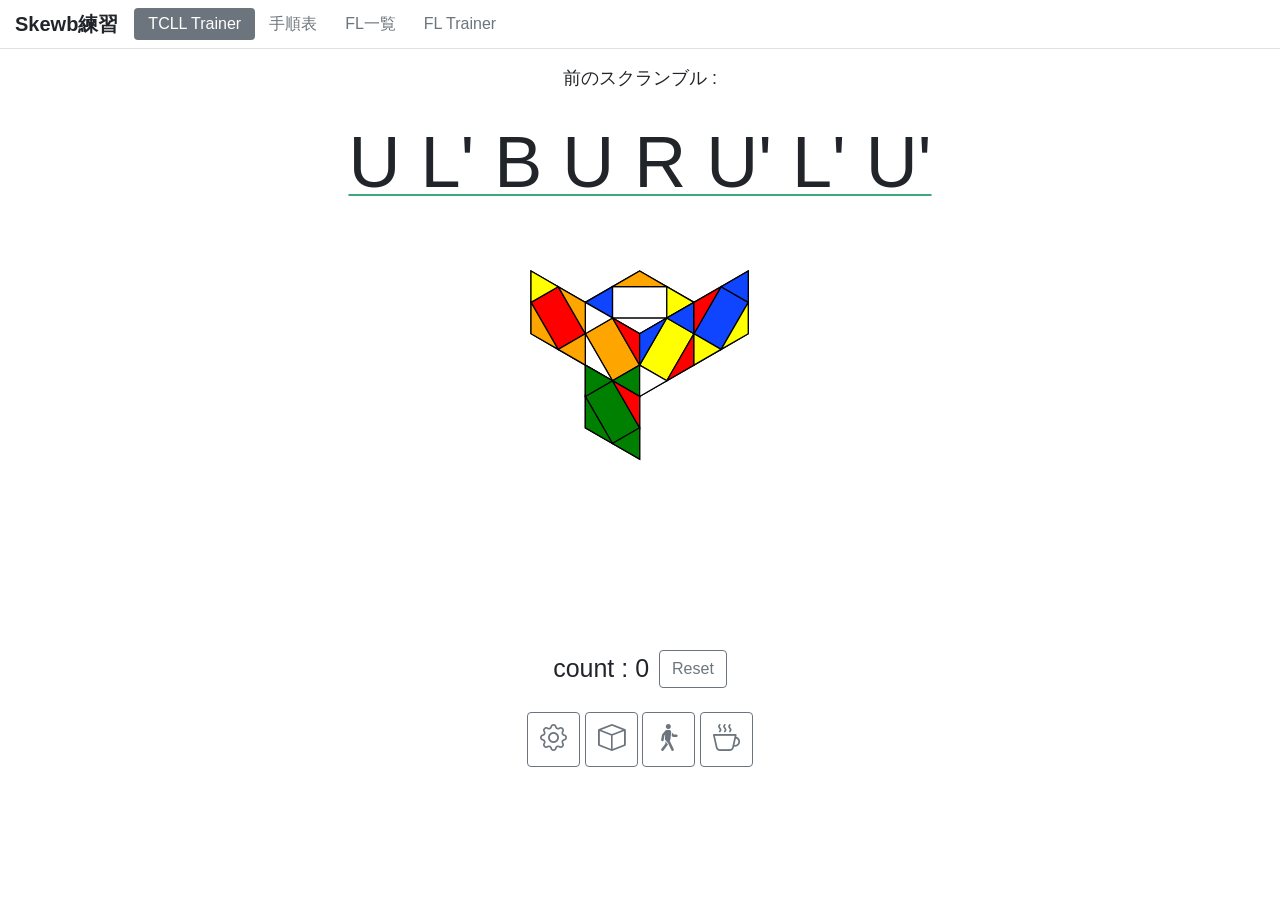
<file: index.html>
<!DOCTYPE html>
<html lang="ja" dir="ltr">
  <head>
    <meta charset="utf-8" />
    <meta name="viewport" content="width=device-width, initial-scale=1.0, user-scalable=yes, viewport-fit=cover">
    <title>Skewb練習</title>

    <!-- ホーム画面に追加したとき、Safari の枠なしでアプリのように開く（PWA） -->
    <link rel="manifest" href="manifest.json">
    <meta name="apple-mobile-web-app-capable" content="yes">
    <meta name="mobile-web-app-capable" content="yes">
    <meta name="apple-mobile-web-app-status-bar-style" content="default">
    <meta name="apple-mobile-web-app-title" content="Skewb練習">
    <meta name="theme-color" content="#ffffff">
    <link rel="apple-touch-icon" href="image/icon-180.png">
    <link rel="stylesheet" href="https://cdn.jsdelivr.net/npm/bootstrap@4.2.1/dist/css/bootstrap.min.css" integrity="sha384-GJzZqFGwb1QTTN6wy59ffF1BuGJpLSa9DkKMp0DgiMDm4iYMj70gZWKYbI706tWS" crossorigin="anonymous">
    <link rel="stylesheet" href="https://cdn.jsdelivr.net/npm/bootstrap-icons@1.11.3/font/bootstrap-icons.css">
    <link rel="stylesheet" href="main.css">
  </head>
  <body>

    <!-- 画面の切り替え -->
    <nav class="app-nav">
      <span class="app-title">Skewb練習</span>
      <ul class="nav nav-pills" id="view-tabs">
        <li class="nav-item"><a class="nav-link active" href="#" data-view="trainer">TCLL Trainer</a></li>
        <li class="nav-item"><a class="nav-link" href="#" data-view="algsheet">手順表</a></li>
        <li class="nav-item"><a class="nav-link" href="#" data-view="fl">FL一覧</a></li>
        <li class="nav-item"><a class="nav-link" href="#" data-view="fltrainer">FL Trainer</a></li>
      </ul>
    </nav>

    <div class="container-fluid">

<!-- TCLLトレーナー・FL Trainer（同じ画面を使い、表示する問題を切り替える） -->
      <div id="view-trainer">
      <div class="row">
        <div class="col-sm-12" id="touchArea">
          <center>
            <p id="text_before_scramble"></p>
            <p id="text_scramble"></p>

            <span id="tcll-canvas-slot"><canvas id="canvas" width="220" height="300"></canvas></span><br>

          </center>
        </div>
      </div>

      <!-- FL Trainer：一面の手順と、一面を作る色のボタン（手順をタップすると、回したあとの LL の状態をモーダルで表示） -->
      <div class="row">
        <div class="col-sm-12">
          <div id="flt-panel" hidden></div>
        </div>
      </div>

      <!-- FL Trainer のキューブの状態（canvas を main.js でここに移す。タップ・スワイプは touchArea と同じ） -->
      <div class="row">
        <div class="col-sm-12" id="touchArea2" hidden>
          <center id="flt-canvas-slot"></center>
        </div>
      </div>

      <div class="row">
        <div class="col-sm-12" >
          <center>
            <div id="counters">
              <span id="text_counter"></span>
              <button type="button" class="btn btn-outline-secondary" id="reset-counter" onclick="resetCounter()">Reset</button>
            </div><br>

            <button type="button" class="btn btn-outline-secondary" id="setting-button" data-toggle="modal" data-target="#modal1"><span class="bi bi-gear"></span></button>
            <button type="button" class="btn btn-outline-secondary" id="state-button" data-toggle="modal" data-target="#modal-tcll"><span class="bi bi-box"></span></button><!-- FL Trainer のときは #modal-fl-select を開く -->
            <button type="button" class="btn btn-outline-secondary" id="training-button"><span class="bi bi-person-walking"></span></button>
            <button type="button" class="btn btn-outline-secondary" id="weak-button"><span class="bi bi-cup-hot"></span></button>


            <p hidden>スクランブル状態<br>
            <input type="radio" name="state" value="tcll" checked>tcll<br>
            </p><br>

          </center>
        </div>
      </div>
      </div>

<!-- 手順表 -->
      <div id="view-algsheet" hidden>
        <div class="alg-toolbar" id="alg-toolbar">
          <button type="button" class="btn btn-outline-secondary" id="alg-setting-button" data-toggle="modal" data-target="#modal-alg-setting" title="手順表の設定（読み込み・書き出し）"><span class="bi bi-gear"></span></button>

          <div class="btn-group" role="group" id="alg-sheet-buttons">
            <button type="button" class="btn btn-outline-secondary active" data-sheet="CLL">CLL</button>
            <button type="button" class="btn btn-outline-secondary" data-sheet="EG2">EG2</button>
            <button type="button" class="btn btn-outline-secondary" data-sheet="TCLL">TCLL</button>
          </div>

          <!-- コーナーの選択（CLL・EG2 は3つ、TCLL は18個のボタン） -->
          <div class="alg-group-scroll">
            <div class="btn-group" role="group" id="alg-group-buttons" aria-label="表示するコーナー"></div>
          </div>
        </div>

        <div id="alg-list"></div>
      </div>

<!-- FL一覧（一面の手順） -->
      <div id="view-fl" hidden>
        <div class="alg-toolbar" id="fl-toolbar">
          <!-- パターンの選択（Triangle / Block / Arrow / Line / Done） -->
          <div class="btn-group" role="group" id="fl-group-buttons" aria-label="表示するパターン"></div>
        </div>

        <div id="fl-list"></div>
      </div>

<!-- FL一覧の詳細画面（6手・7手、お気に入りの選択） -->
      <div class="modal fade" id="modal-fl-detail" tabindex="-1"
            role="dialog" aria-labelledby="label-fl-detail" aria-hidden="true">
        <div class="modal-dialog modal-lg modal-dialog-centered" role="document">
          <div class="modal-content">
            <div class="modal-header">
              <p class="modal-title" id="label-fl-detail">詳細</p>
              <button type="button" class="close" data-dismiss="modal" aria-label="Close">
                <span aria-hidden="true">&times;</span>
              </button>
            </div>
            <div class="modal-body">
              <div id="fl-detail"></div>
            </div>
          </div>
        </div>
      </div>

<!-- 手順表の設定画面（読み込み・書き出し） -->
      <div class="modal fade" id="modal-alg-setting" tabindex="-1"
            role="dialog" aria-labelledby="label-alg-setting" aria-hidden="true">
        <div class="modal-dialog modal-dialog-centered" role="document">
          <div class="modal-content">
            <div class="modal-header">
              <p class="modal-title" id="label-alg-setting">手順表の設定</p>
              <button type="button" class="close" data-dismiss="modal" aria-label="Close">
                <span aria-hidden="true">&times;</span>
              </button>
            </div>
            <div class="modal-body">
              <div class="alg-setting-item">
                <label class="btn btn-outline-secondary btn-sm mb-0">
                  <span class="bi bi-upload"></span> 読み込み
                  <input type="file" id="alg-import-file" accept=".csv,.tsv,.txt,.json" hidden>
                </label>
                <span class="alg-setting-text">CSV / TSV / JSON から手順を一括で読み込む</span>
              </div>
              <div class="alg-setting-item">
                <button type="button" class="btn btn-outline-secondary btn-sm" onclick="exportAlgCsv()"><span class="bi bi-filetype-csv"></span> CSV書き出し</button>
                <span class="alg-setting-text">表示中の表を全ケース分書き出す（Excel などで編集して読み込める）</span>
              </div>
              <div class="alg-setting-item">
                <button type="button" class="btn btn-outline-secondary btn-sm" onclick="exportAlgJson()"><span class="bi bi-filetype-json"></span> JSON書き出し</button>
                <span class="alg-setting-text">すべての表をまとめて書き出す（バックアップ用）</span>
              </div>
            </div>
          </div>
        </div>
      </div>

<!-- 設定画面 -->
      <div class="modal fade" id="modal1" tabindex="-1"
            role="dialog" aria-labelledby="label1" aria-hidden="true">
        <div class="modal-dialog modal-dialog-centered" role="document">
          <div class="modal-content">
            <div class="modal-header">
              <p class="modal-title" id="label1">設定</p>
              <button type="button" class="close" data-dismiss="modal" aria-label="Close">
                <span aria-hidden="true">&times;</span>
              </button>
            </div>
            <div class="modal-body">
              <center>
                <div class="table-setting">
                  <table>
                    <tr>
                      <td><label for="FL-Dface">
                      <input type="checkbox" id="FL-Dface" checked>  First LayerをD面に表示する
                      </label></td>
                    </tr>
                    <tr>
                      <td><label for="show-before">
                      <input type="checkbox" id="show-before" checked>  前のスクランブルを表示する
                      </label></td>
                    </tr>
                    <tr>
                      <td><label for="counter">
                      <input type="checkbox" id="counter" checked>  Counterを表示する
                      </label></td>
                    </tr>
                    <!-- FL Trainer だけの設定 -->
                    <tr class="flt-setting">
                      <td><label for="flt-hide-corners">
                      <input type="checkbox" id="flt-hide-corners">  LLコーナーを非表示にする
                      </label></td>
                    </tr>
                    <tr class="flt-setting">
                      <td><label for="flt-hide-centers">
                      <input type="checkbox" id="flt-hide-centers">  LLセンターを非表示にする
                      </label></td>
                    </tr>
                    <tr class="flt-setting">
                      <td><label for="flt-exclude-done">
                      <input type="checkbox" id="flt-exclude-done" checked>  Doneを除く
                      </label></td>
                    </tr>
                  </table>
                </div>
              </center>
            </div>
            <div class="modal-footer">
              <button type="button" class="btn btn-outline-secondary" onclick="resetSettingCheck()">Reset</button>

            </div>
          </div>
        </div>
      </div>


<!-- TCLL画面 -->
      <div class="modal fade" id="modal-tcll" tabindex="-1"
            role="dialog" aria-labelledby="label-tcll" aria-hidden="true">
        <div class="modal-dialog modal-xl modal-dialog-centered" role="document">
          <div class="modal-content">
            <div class="modal-header">
              <p class="modal-title" id="label-tcll">TCLL選択画面</p>
              <button type="button" class="close" data-dismiss="modal" aria-label="Close">
                <span aria-hidden="true">&times;</span>
              </button>
            </div>
            <div class="modal-body">


              <div class="container-fluid">
                <div class="row">
              <div class="col-auto">

                <div class="check-box-title" id="title-twist1-1" data-toggle="modal" data-target="#modal-center" onclick="selectCenters(0)">1-1</div>
                <label class="check-box" id="img-twist1-1" for="checkbox1">
                  <input type="checkbox" id="checkbox1" name="twist" value="1" checked>
                  <span class="check-text" id="text-twist1-1"></span>
                </label>

              </div>
              <div class="col-auto">

                <div class="check-box-title" id="title-twist1-2" data-toggle="modal" data-target="#modal-center" onclick="selectCenters(1)">1-2</div>
                <label class="check-box" id="img-twist1-2" for="checkbox2">
                  <input type="checkbox" id="checkbox2" name="twist" value="2" checked>
                  <span class="check-text" id="text-twist1-2"></span>
                </label>

              </div>
              <div class="col-auto">

                <div class="check-box-title" id="title-twist1-3" data-toggle="modal" data-target="#modal-center" onclick="selectCenters(2)">1-3</div>
                <label class="check-box" id="img-twist1-3" for="checkbox3">
                  <input type="checkbox" id="checkbox3" name="twist" value="3" checked>
                  <span class="check-text" id="text-twist1-3"></span>
                </label>

              </div>
              <div class="col-auto">

                <div class="check-box-title" id="title-twist1-4" data-toggle="modal" data-target="#modal-center" onclick="selectCenters(3)">1-4</div>
                <label class="check-box" id="img-twist1-4" for="checkbox4">
                  <input type="checkbox" id="checkbox4" name="twist" value="4" checked>
                  <span class="check-text" id="text-twist1-4"></span>
                </label>

              </div>
              <div class="col-auto">

                <div class="check-box-title" id="title-twist2-1" data-toggle="modal" data-target="#modal-center" onclick="selectCenters(4)">2-1</div>
                <label class="check-box" id="img-twist2-1" for="checkbox5">
                  <input type="checkbox" id="checkbox5" name="twist" value="5" checked>
                  <span class="check-text" id="text-twist2-1"></span>
                </label>

              </div>
              <div class="col-auto">

                <div class="check-box-title" id="title-twist2-2" data-toggle="modal" data-target="#modal-center" onclick="selectCenters(5)">2-2</div>
                <label class="check-box" id="img-twist2-2" for="checkbox6">
                  <input type="checkbox" id="checkbox6" name="twist" value="6" checked>
                  <span class="check-text" id="text-twist2-2"></span>
                </label>

              </div>
              <div class="col-auto">

                <div class="check-box-title" id="title-twist3-1" data-toggle="modal" data-target="#modal-center" onclick="selectCenters(6)">3-1</div>
                <label class="check-box" id="img-twist3-1" for="checkbox7">
                  <input type="checkbox" id="checkbox7" name="twist" value="7" checked>
                  <span class="check-text" id="text-twist3-1"></span>
                </label>

              </div>
              <div class="col-auto">

                <div class="check-box-title" id="title-twist3-2" data-toggle="modal" data-target="#modal-center" onclick="selectCenters(7)">3-2</div>
                <label class="check-box" id="img-twist3-2" for="checkbox8">
                  <input type="checkbox" id="checkbox8" name="twist" value="8" checked>
                  <span class="check-text" id="text-twist3-2"></span>
                </label>

              </div>
              <div class="col-auto">

                <div class="check-box-title" id="title-twist3-3" data-toggle="modal" data-target="#modal-center" onclick="selectCenters(8)">3-3</div>
                <label class="check-box" id="img-twist3-3" for="checkbox9">
                  <input type="checkbox" id="checkbox9" name="twist" value="9" checked>
                  <span class="check-text" id="text-twist3-3"></span>
                </label>

              </div>
              <div class="col-auto">

                <div class="check-box-title" id="title-twist3-4" data-toggle="modal" data-target="#modal-center" onclick="selectCenters(9)">3-4</div>
                <label class="check-box" id="img-twist3-4" for="checkbox10">
                  <input type="checkbox" id="checkbox10" name="twist" value="10" checked>
                  <span class="check-text" id="text-twist3-4"></span>
                </label>

              </div>
              <div class="col-auto">

                <div class="check-box-title" id="title-twist3-5" data-toggle="modal" data-target="#modal-center" onclick="selectCenters(10)">3-5</div>
                <label class="check-box" id="img-twist3-5" for="checkbox11">
                  <input type="checkbox" id="checkbox11" name="twist" value="11" checked>
                  <span class="check-text" id="text-twist3-5"></span>
                </label>

              </div>
              <div class="col-auto">

                <div class="check-box-title" id="title-twist3-6" data-toggle="modal" data-target="#modal-center" onclick="selectCenters(11)">3-6</div>
                <label class="check-box" id="img-twist3-6" for="checkbox12">
                  <input type="checkbox" id="checkbox12" name="twist" value="12" checked>
                  <span class="check-text" id="text-twist3-6"></span>
                </label>

              </div>
              <div class="col-auto">

                <div class="check-box-title" id="title-twist3-7" data-toggle="modal" data-target="#modal-center" onclick="selectCenters(12)">3-7</div>
                <label class="check-box" id="img-twist3-7" for="checkbox13">
                  <input type="checkbox" id="checkbox13" name="twist" value="13" checked>
                  <span class="check-text" id="text-twist3-7"></span>
                </label>

              </div>
              <div class="col-auto">

                <div class="check-box-title" id="title-twist3-8" data-toggle="modal" data-target="#modal-center" onclick="selectCenters(13)">3-8</div>
                <label class="check-box" id="img-twist3-8" for="checkbox14">
                  <input type="checkbox" id="checkbox14" name="twist" value="14" checked>
                  <span class="check-text" id="text-twist3-8"></span>
                </label>

              </div>
              <div class="col-auto">

                <div class="check-box-title" id="title-twist4-1" data-toggle="modal" data-target="#modal-center" onclick="selectCenters(14)">4-1</div>
                <label class="check-box" id="img-twist4-1" for="checkbox15">
                  <input type="checkbox" id="checkbox15" name="twist" value="15" checked>
                  <span class="check-text" id="text-twist4-1"></span>
                </label>

              </div>
              <div class="col-auto">

                <div class="check-box-title" id="title-twist4-2" data-toggle="modal" data-target="#modal-center" onclick="selectCenters(15)">4-2</div>
                <label class="check-box" id="img-twist4-2" for="checkbox16">
                  <input type="checkbox" id="checkbox16" name="twist" value="16" checked>
                  <span class="check-text" id="text-twist4-2"></span>
                </label>

              </div>
              <div class="col-auto">

                <div class="check-box-title" id="title-twist4-3" data-toggle="modal" data-target="#modal-center" onclick="selectCenters(16)">4-3</div>
                <label class="check-box" id="img-twist4-3" for="checkbox17">
                  <input type="checkbox" id="checkbox17" name="twist" value="17" checked>
                  <span class="check-text" id="text-twist4-3"></span>
                </label>

              </div>
              <div class="col-auto">

                <div class="check-box-title" id="title-twist4-4" data-toggle="modal" data-target="#modal-center" onclick="selectCenters(17)">4-4</div>
                <label class="check-box" id="img-twist4-4" for="checkbox18">
                  <input type="checkbox" id="checkbox18" name="twist" value="18" checked>
                  <span class="check-text" id="text-twist4-4"></span>
                </label>

              </div>

                  </div>
                  </div>
            </div>
            <div class="modal-footer">
              <button type="button" class="btn btn-outline-secondary"  onclick="checkTCLL(1)">Odd</button>
              <button type="button" class="btn btn-outline-secondary"  onclick="checkTCLL(2)">Even</button>
              <button type="button" class="btn btn-outline-secondary"  onclick="checkTCLL(3)">All</button>
              <button type="button" class="btn btn-outline-secondary"  onclick="checkTCLL(0)">Clear</button>
            </div>
          </div>
        </div>
      </div>

<!-- FL Trainer：一面の手順を回したあとの LL の状態（CLL・EG2） -->
      <div class="modal fade" id="modal-flt-result" tabindex="-1"
            role="dialog" aria-labelledby="label-flt-result" aria-hidden="true">
        <div class="modal-dialog modal-sm modal-dialog-centered" role="document">
          <div class="modal-content">
            <div class="modal-header">
              <p class="modal-title" id="label-flt-result"></p>
              <button type="button" class="close" data-dismiss="modal" aria-label="Close">
                <span aria-hidden="true">&times;</span>
              </button>
            </div>
            <div class="modal-body">
              <div class="flt-result" id="flt-result"></div>
            </div>
          </div>
        </div>
      </div>

<!-- FL選択画面（FL Trainer で出題する FL一覧のパターン） -->
      <div class="modal fade" id="modal-fl-select" tabindex="-1"
            role="dialog" aria-labelledby="label-fl-select" aria-hidden="true">
        <div class="modal-dialog modal-xl modal-dialog-centered" role="document">
          <div class="modal-content">
            <div class="modal-header">
              <p class="modal-title" id="label-fl-select">FL選択画面</p>
              <button type="button" class="close" data-dismiss="modal" aria-label="Close">
                <span aria-hidden="true">&times;</span>
              </button>
            </div>
            <div class="modal-body">
              <!-- パターンの切り替え（Triangle / Block / Arrow / Line / Done。選択数も表示） -->
              <div class="btn-group" role="group" id="flt-group-buttons" aria-label="表示するパターン"></div>
              <div class="fl-none" id="flt-select-note" hidden>「Doneを除く」がオンのため、Done は選択できません（設定画面で変更できます）。</div>
              <div id="flt-select-list"></div>
            </div>
            <div class="modal-footer">
              <button type="button" class="btn btn-outline-secondary" onclick="setFlSelectGroup(true)">All</button>
              <button type="button" class="btn btn-outline-secondary" onclick="setFlSelectGroup(false)">Clear</button>
              <button type="button" class="btn btn-outline-secondary" onclick="setFlSelectAll(true)">全部選択</button>
              <button type="button" class="btn btn-outline-secondary" onclick="setFlSelectAll(false)">全部解除</button>
            </div>
          </div>
        </div>
      </div>

<!-- Center画面 -->
      <div class="modal fade" id="modal-center" tabindex="-1"
            role="dialog" aria-labelledby="label-center" aria-hidden="true">
        <div class="modal-dialog modal-sm modal-dialog-centered" role="document">
          <div class="modal-content">
            <div class="modal-header">
              <p class="modal-title" id="label-center">Center</p>
              <button type="button" class="close" data-dismiss="modal" aria-label="Close">
                <span aria-hidden="true">&times;</span>
              </button>
            </div>
            <div class="modal-body">
            <div id="center-list"></div>
            </div>
            <div class="modal-footer">
              <button type="button" class="btn btn-outline-secondary"  onclick="setAllCenterChecks(true)">All</button>
              <button type="button" class="btn btn-outline-secondary"  onclick="setAllCenterChecks(false)">Clear</button>
            </div>
          </div>
        </div>
      </div>

    </div>

    <script src="https://code.jquery.com/jquery-3.3.1.slim.min.js" integrity="sha384-q8i/X+965DzO0rT7abK41JStQIAqVgRVzpbzo5smXKp4YfRvH+8abtTE1Pi6jizo" crossorigin="anonymous"></script>
    <script src="https://cdn.jsdelivr.net/npm/popper.js@1.14.6/dist/umd/popper.min.js" integrity="sha384-wHAiFfRlMFy6i5SRaxvfOCifBUQy1xHdJ/yoi7FRNXMRBu5WHdZYu1hA6ZOblgut" crossorigin="anonymous"></script>
    <script src="https://cdn.jsdelivr.net/npm/bootstrap@4.2.1/dist/js/bootstrap.min.js" integrity="sha384-B0UglyR+jN6CkvvICOB2joaf5I4l3gm9GU6Hc1og6Ls7i6U/mkkaduKaBhlAXv9k" crossorigin="anonymous"></script>

    <script src="./date.js"></script>
    <script src="./canvas.js"></script>
    <script src="./solver.js"></script>
    <script src="./scramble.js"></script>
    <script src="./algsheet.js"></script>
    <script src="./main.js"></script>


  </body>
</html>
</file>
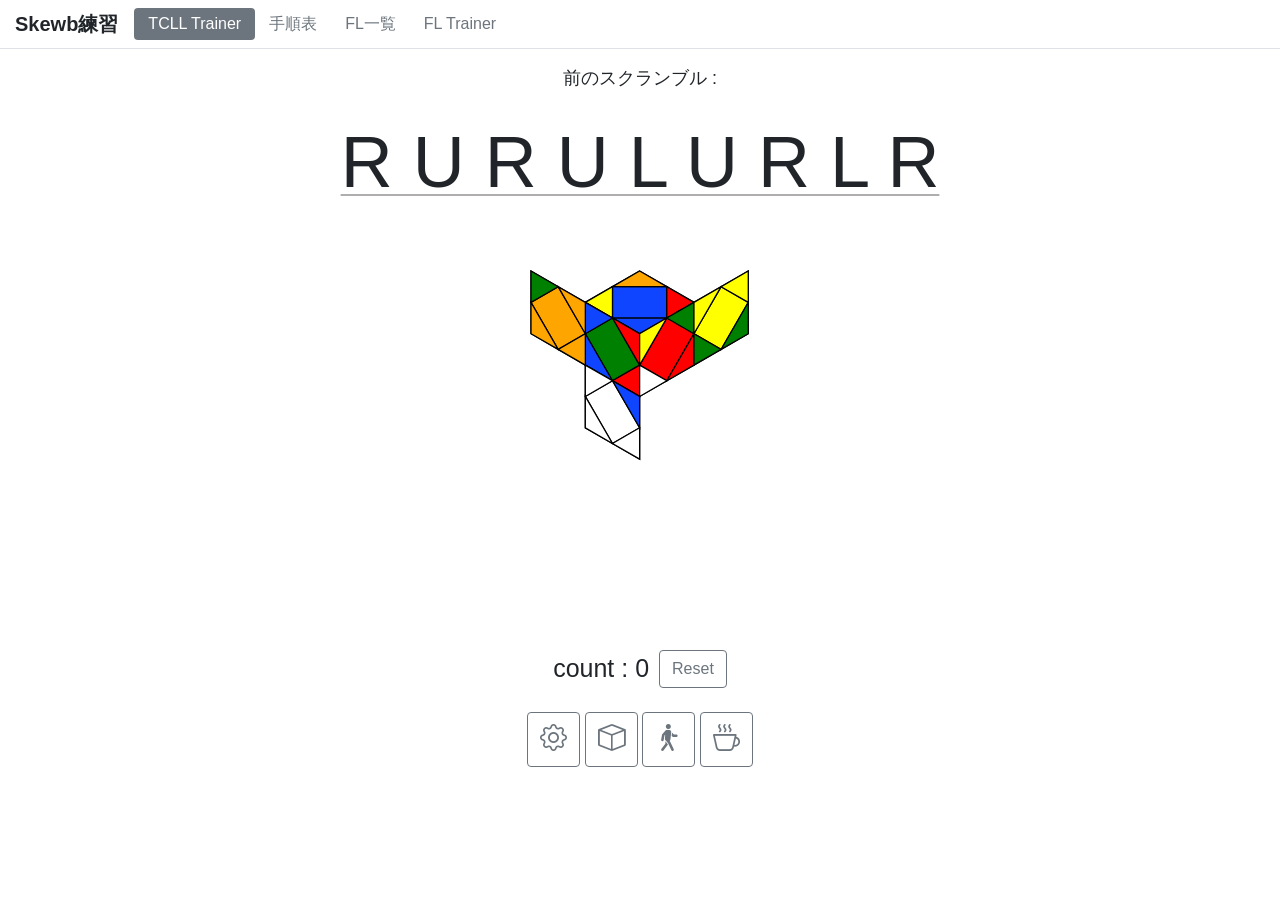
<file: test.html>
<!DOCTYPE html>
<html lang="ja" dir="ltr">
  <head>
    <!-- 確認用：main.css と各 .js をすべてこのファイルに書き写したもの（index.html と同じ動作） -->
    <meta charset="utf-8" />
    <meta name="viewport" content="width=device-width, initial-scale=1.0, user-scalable=yes, viewport-fit=cover">
    <title>Skewb練習（test）</title>

    <!-- ホーム画面に追加したとき、Safari の枠なしでアプリのように開く（PWA） -->
    <link rel="manifest" href="manifest.json">
    <meta name="apple-mobile-web-app-capable" content="yes">
    <meta name="mobile-web-app-capable" content="yes">
    <meta name="apple-mobile-web-app-status-bar-style" content="default">
    <meta name="apple-mobile-web-app-title" content="Skewb練習">
    <meta name="theme-color" content="#ffffff">
    <link rel="apple-touch-icon" href="image/icon-180.png">
    <link rel="stylesheet" href="https://cdn.jsdelivr.net/npm/bootstrap@4.2.1/dist/css/bootstrap.min.css" integrity="sha384-GJzZqFGwb1QTTN6wy59ffF1BuGJpLSa9DkKMp0DgiMDm4iYMj70gZWKYbI706tWS" crossorigin="anonymous">
    <link rel="stylesheet" href="https://cdn.jsdelivr.net/npm/bootstrap-icons@1.11.3/font/bootstrap-icons.css">
    <style>
/* ===== main.css ===== */
/*iPhone のホーム画面から開いたとき（PWA）：画面の切り欠き・ホームバーに重ならないようにする*/
body{
  padding-left: env(safe-area-inset-left);
  padding-right: env(safe-area-inset-right);
  padding-bottom: env(safe-area-inset-bottom);
}

/*画面の切り替え*/
.app-nav{
  display: flex;
  flex-wrap: wrap;
  align-items: center;
  padding: 8px 15px;
  border-bottom: 1px solid #dee2e6;
  margin-bottom: 16px;
  position: sticky;            /* スクロールしても上に残す */
  top: 0;
  z-index: 1020;
  background-color: #fff;
}

.app-title{
  font-size: 1.25rem;
  font-weight: bold;
  margin-right: 16px;
}

.app-nav .nav-link{
  padding: 4px 14px;
  color: #6c757d;              /* Bootstrap の Secondary */
}

.app-nav .nav-link.active{
  color: #fff;
  background-color: #6c757d;
}

/*テキスト*/
#text_before_scramble{
  font-size: 2vmin;
}

/*前のスクランブルにも、そのときの FirstLayer の色で下線を引く*/
.before-scramble{
  text-decoration: underline 1px;
  text-underline-offset: 0.15em;
}

#text_scramble{
  font-size: 8vmin;
  text-decoration: underline 2px #FF0000;
  text-underline-offset:0.1em;
  margin-bottom: 6vmin;
}

#text_counter{
    font-size: 25px;
}



#canvas{
    margin-bottom: 8vmin;
}

/*FL Trainer：上から スクランブル → 手順の表 → 色のボタン → キューブの状態（キャンバスの高さは図に合わせる。scramble.js）*/
#view-trainer.flt-mode #canvas{
    margin-top: 6vmin;
    margin-bottom: 8vmin;
}

#view-trainer.flt-mode #text_scramble{
    margin-bottom: 4vmin;
}

#counters{
  min-width:262px;
  display: flex;
  justify-content: center;
  visibility: hidden;
}



/*ボタン*/
#reset-counter{
  margin-left: 10px;
}

#setting-button{
  font-size:3vmin;
}

#state-button{
  font-size:3vmin;
}

#training-button{
  font-size:3vmin;

}

#weak-button{
  font-size:3vmin;
}

/*苦手に記録したとき（0.3秒だけ）*/
#weak-button.weak-added{
  background-color: #dc3545;   /* Bootstrap の Danger */
  border-color: #dc3545;
  color: #fff;
}

/*苦手から外したとき（0.3秒だけ）*/
#weak-button.weak-removed{
  background-color: #235BC8;
  border-color: #235BC8;
  color: #fff;
}

.modal {
    max-height: 100%;
    overflow-y: auto;
}


label, input[type='checkbox'] {
    cursor: pointer;
}



/*tcllのチェックボックス関係*/
.check-box{
  background-color: #ABC88B;
  cursor: pointer;
  height: 80px;
  width:150px;
  border:solid 1px;
  border-bottom-left-radius:3px;
  border-bottom-right-radius:3px;
  background-position: center;
  background-repeat: no-repeat;
  background-size: contain;
  position: relative;
}

.check-box-title{
  cursor: pointer;

  background-color: #ABC88B;
  width:150px;
  border-top: solid 1px;
  border-left: solid 1px;
  border-right: solid 1px;
  border-top-left-radius:3px;
  border-top-right-radius:3px;
}



.check-text {
  /*テキストボックスとテキストの上下を中央に*/
  align-items: center;
  display: flex;
}

.check-box input{
  display: none; /* デフォルトのチェックボックスを非表示 */
}


#img-twist1-1{
  background-image: url("./image/1.png");
}

#img-twist1-2{
  background-image: url("./image/2.png");
}

#img-twist1-3{
  background-image: url("./image/3.png");
}

#img-twist1-4{
  background-image: url("./image/4.png");
}

#img-twist2-1{
  background-image: url("./image/5.png");
}

#img-twist2-2{
  background-image: url("./image/6.png");
}

#img-twist3-1{
  background-image: url("./image/7.png");
}

#img-twist3-2{
  background-image: url("./image/8.png");
}

#img-twist3-3{
  background-image: url("./image/9.png");
}

#img-twist3-4{
  background-image: url("./image/10.png");
}

#img-twist3-5{
  background-image: url("./image/11.png");
}

#img-twist3-6{
  background-image: url("./image/12.png");
}

#img-twist3-7{
  background-image: url("./image/13.png");
}

#img-twist3-8{
  background-image: url("./image/14.png");
}

#img-twist4-1{
  background-image: url("./image/15.png");
}

#img-twist4-2{
  background-image: url("./image/16.png");
}

#img-twist4-3{
  background-image: url("./image/17.png");
}

#img-twist4-4{
  background-image: url("./image/18.png");
}








/*センター選択画面*/
.center-group {
  border-bottom: 1px solid #dee2e6;
  padding: 4px 0;
}

.center-summary {
  display: flex;
  align-items: center;
  margin: 0;
  cursor: pointer;
  list-style: none;            /* 標準の三角を消す（下で自前の三角を表示） */
}

.center-summary::-webkit-details-marker {
  display: none;               /* Safari 用：標準の三角を消す */
}

.center-summary input {
  margin-right: 6px;
}

.center-toggle {
  display: inline-block;
  width: 1.2em;
  font-size: 0.9em;
  color: #6c757d;
}

details > .center-summary .center-toggle::before {
  content: "▸";
}

details[open] > .center-summary .center-toggle::before {
  content: "▾";
}

.center-group-count {
  margin-left: auto;
  font-size: 0.8em;
  color: #6c757d;
}

.center-patterns {
  display: flex;
  flex-wrap: wrap;
  padding: 4px 0 2px 2.2em;
}

.center-patterns label {
  width: 50%;
  margin: 0;
}

.center-patterns input {
  margin-right: 4px;
}

.center-group-label {
  display: flex;
  align-items: center;
  margin: 0;                   /* Bootstrap の label の下余白を消す */
  cursor: pointer;
}



/*手順表*/
/*手順表の上部（設定・表・コーナーのボタン）：スクロールしても画面の上に残す
  top はタイトル（.app-nav）の高さ。main.js で --app-nav-h に入れる*/
.alg-toolbar{
  display: flex;
  flex-wrap: wrap;
  align-items: center;
  margin: -16px -15px 8px;
  padding: 10px 9px 2px;
  position: sticky;
  top: var(--app-nav-h, 49px);
  z-index: 1010;
  background-color: #fff;
  border-bottom: 1px solid #dee2e6;
}

.alg-toolbar > *{
  margin: 0 6px 8px;
}

/*コーナーのボタン：画面の幅に入りきらないときは改行する*/
.alg-group-scroll{
  max-width: 100%;
}

#alg-group-buttons{
  flex-wrap: wrap;
}

#alg-group-buttons .btn{
  white-space: nowrap;
}

/*FL一覧：ケースの一覧（1ケースに 完全一面・不完全一面 の2列）*/
#fl-list{
  display: grid;
  grid-template-columns: repeat(auto-fill, minmax(min(100%, calc(44ch + 70px)), 1fr));
  grid-gap: 10px;
  align-items: start;
  font-family: SFMono-Regular, Menlo, Consolas, "DejaVu Sans Mono", monospace;
  font-size: 12px;
}

.fl-table{
  width: 100%;
  border-collapse: collapse;
  table-layout: fixed;
}

.fl-table th{
  padding: 3px 4px;
  font-weight: bold;
  font-size: 0.8rem;
  background-color: #f8f9fa;
  border: 1px solid #dee2e6;
}

.fl-count{
  display: block;
  font-weight: normal;
  font-size: 0.7rem;
  color: #6c757d;
}

.fl-table td{
  padding: 2px 4px;
  vertical-align: top;
  border: 1px solid #dee2e6;
}

.fl-alg{
  display: flex;
  align-items: center;
  margin: 0;
  font-family: SFMono-Regular, Menlo, Consolas, "DejaVu Sans Mono", monospace;
  font-size: 12px;
  line-height: 1.45;
  white-space: nowrap;
}

/*お気に入りのチェック*/
.fl-fav{
  flex: 0 0 auto;
  margin: 0 5px 0 0;
}

.fl-alg-fav span{
  font-weight: bold;
}

/*図をタップすると詳細画面*/
.fl-figure{
  cursor: pointer;
}

/*5手以下の手順がないとき*/
.fl-none{
  font-family: -apple-system, BlinkMacSystemFont, "Segoe UI", Roboto, "Helvetica Neue", Arial, sans-serif;
  font-size: 0.75rem;
  color: #6c757d;
}

/*詳細画面*/
#fl-detail .fl-table td{
  padding: 2px 6px;
}

/*手数が変わるところに線を引く*/
.fl-alg-next{
  border-top: 1px dashed #ced4da;
  margin-top: 2px;
  padding-top: 2px;
}

/*手順表の設定画面*/
.alg-setting-item{
  display: flex;
  align-items: center;
  margin-bottom: 12px;
}

.alg-setting-item:last-child{
  margin-bottom: 0;
}

.alg-setting-item > .btn{
  flex: 0 0 8.5em;
  margin-right: 10px;
}

.alg-setting-text{
  font-size: 0.85rem;
  color: #6c757d;
}


/*ケースの一覧：幅に合わせて並べる数が変わるグリッド
  1ケースの幅は、手順欄に「R' R' … R'」(R' × 20 = 59文字) が1行で収まる幅
  （フルHD の画面幅で横に4ケース並ぶ大きさ）*/
#alg-list{
  --alg-chars: 59;            /* 1行に収める文字数 */
  --alg-card-extra: 46px;     /* 文字以外の幅（行ラベル・余白・枠線） */
  display: grid;
  grid-template-columns: repeat(auto-fill, minmax(min(100%, calc(var(--alg-chars) * 1ch + var(--alg-card-extra))), 1fr));
  grid-gap: 10px;
  align-items: start;
  font-family: SFMono-Regular, Menlo, Consolas, "DejaVu Sans Mono", monospace;
  font-size: 11.5px;          /* 1ch の大きさ（手順欄の文字と同じ） */
}

/*1ケース分：上に状態、下に手順*/
.alg-case{
  min-width: 0;
  border: 1px solid #dee2e6;
  border-radius: 4px;
  padding: 4px;
  font-family: -apple-system, BlinkMacSystemFont, "Segoe UI", Roboto, "Helvetica Neue", Arial, sans-serif;
  font-size: 0.875rem;
}

.alg-state{
  display: flex;
  align-items: center;
  margin-bottom: 4px;
}

.alg-figure{
  position: relative;
  flex: 0 0 auto;
  margin-right: 10px;
}

.alg-state-info{
  flex: 1 1 auto;
  min-width: 0;
}

.alg-case-name{
  font-weight: bold;
  margin-bottom: 4px;
  word-break: break-all;
}

.alg-canvas{
  display: block;
}

/*状態が未設定のときは枠だけ表示*/
.alg-canvas-empty{
  background-color: #f1f3f5;
  border: 1px dashed #ced4da;
  border-radius: 3px;
}

/*図の上に重ねるメッセージ（状態未設定など）*/
.alg-state-msg{
  position: absolute;
  top: 0;
  left: 0;
  right: 0;
  bottom: 0;
  display: flex;
  align-items: center;
  justify-content: center;
  padding: 4px;
  font-size: 0.7rem;
  color: #6c757d;
  text-align: center;
  pointer-events: none;
}

.alg-state-msg:empty{
  display: none;
}

.alg-setup-text{
  font-size: 0.75rem;
  color: #6c757d;
  word-break: break-word;
}

/*シートの手順と合わなかったケースなどの注記*/
.alg-case-note{
  margin-top: 2px;
  font-size: 0.7rem;
  color: #c0392b;
}

/*下の手順（8行）*/
.alg-table{
  width: 100%;
  border-collapse: collapse;
  table-layout: fixed;
}

.alg-table th{
  width: 24px;
  padding: 3px 0;
  text-align: center;
  vertical-align: top;
  font-family: SFMono-Regular, Menlo, Consolas, "DejaVu Sans Mono", monospace;
  font-size: 11.5px;
  background-color: #f8f9fa;
  border: 1px solid #dee2e6;
}

.alg-table td{
  padding: 0;
  border: 1px solid #dee2e6;
}

.alg-input{
  display: block;
  width: 100%;
  min-height: 1.8em;
  padding: 3px;
  border: none;
  resize: none;
  overflow: hidden;
  font-family: SFMono-Regular, Menlo, Consolas, "DejaVu Sans Mono", monospace;
  font-size: 11.5px;          /* #alg-list と同じにする（1ch の幅を合わせるため） */
  line-height: 1.4;
}

.alg-input:focus{
  outline: 2px solid #80bdff;
  outline-offset: -2px;
}

/*FL Trainer*/
/*一面の手順の表（固定の大きさ）*/
.flt-body{
  display: flex;
  justify-content: center;
  align-items: flex-start;
}

/*表の大きさは固定：1列 = 5手の手順（14文字）が入る幅、3行*/
.flt-table{
  width: calc(2 * (14ch + 14px));
  table-layout: fixed;
  font-family: SFMono-Regular, Menlo, Consolas, "DejaVu Sans Mono", monospace;
  font-size: 14px;
}

.flt-table td{
  width: 50%;
}

/*1行の高さをそろえる（手数の区切りの線も高さを変えない）*/
.flt-alg, .flt-alg-empty{
  height: 23px;
  line-height: 22px;
  margin: 0;
  border-top: 1px dashed transparent;
  overflow: hidden;
  white-space: nowrap;
}

.flt-alg.flt-alg-next{
  border-top-color: #ced4da;
}

/*お気に入りの6手（17文字）・7手（20文字）は、文字を小さくして5手の幅に入れる*/
.flt-alg.flt-alg-len6 span{
  font-size: 0.82em;
}

.flt-alg.flt-alg-len7 span{
  font-size: 0.7em;
}

.flt-alg-empty.fl-none{
  font-size: 0.75rem;
}

.flt-table th{
  text-align: center;
}

.flt-pattern-name{
  background-color: #fff !important;
}

.flt-alg{
  cursor: pointer;
  padding: 0 4px;
  border-radius: 3px;
  font-size: 14px;
}

.flt-alg:hover{
  background-color: #f1f3f5;
}

.flt-alg.active{
  background-color: #ABC88B;
}

/*一面の手順を回したあとの LL の状態（モーダル）*/
.flt-result{
  text-align: center;
}

.flt-result canvas{
  display: block;
  margin: 0 auto 6px;
}

.flt-result-sheet{
  font-weight: bold;
}

.flt-result-name{
  word-break: break-word;
}

#label-flt-result{
  font-family: SFMono-Regular, Menlo, Consolas, "DejaVu Sans Mono", monospace;
  font-weight: bold;
}

/*一面を作る色のボタン（文字なし・色だけ）*/
.flt-colors{
  display: flex;
  justify-content: center;
  margin-top: 14px;
}

.flt-color{
  width: 34px;
  height: 34px;
  margin: 0 4px;
  padding: 0;
  border: 1px solid #6c757d;
  border-radius: 4px;
  cursor: pointer;
}

.flt-color.active{
  outline: 3px solid #343a40;
  outline-offset: 2px;
}

.flt-open-detail{
  cursor: pointer;
  text-decoration: underline;
  text-underline-offset: 0.15em;
}

/*FL選択画面*/
#flt-group-buttons{
  flex-wrap: wrap;
  margin-bottom: 8px;
}

.flt-group-count{
  font-size: 0.75rem;
}

#flt-select-list{
  display: grid;
  grid-template-columns: repeat(auto-fill, minmax(112px, 1fr));
  grid-gap: 6px;
}

.flt-tile{
  border: 1px solid #000;
  border-radius: 3px;
  padding: 3px;
  text-align: center;
  cursor: pointer;
  background-color: #FFFFFF;
  user-select: none;
  -webkit-user-select: none;
}

.flt-tile.selected{
  background-color: #ABC88B;
}

/*「Doneを除く」のときの Done（非選択で固定）*/
.flt-tile.locked{
  cursor: not-allowed;
  opacity: 0.6;
}

#flt-select-note{
  margin-bottom: 6px;
}

.flt-tile canvas{
  display: block;
  margin: 0 auto;
}

.flt-tile-name{
  font-size: 0.75rem;
}

/*スマホ：7手の手順2列が画面に入るように、文字を少し小さくする*/
@media (max-width: 500px){
  .flt-table th, .flt-table td{
    padding: 2px 2px;
  }
  .flt-table{
    font-size: 13px;
  }
  .flt-alg{
    font-size: 13px;
    padding: 0 2px;
  }
}
</style>
  </head>
  <body>

    <!-- 画面の切り替え -->
    <nav class="app-nav">
      <span class="app-title">Skewb練習</span>
      <ul class="nav nav-pills" id="view-tabs">
        <li class="nav-item"><a class="nav-link active" href="#" data-view="trainer">TCLL Trainer</a></li>
        <li class="nav-item"><a class="nav-link" href="#" data-view="algsheet">手順表</a></li>
        <li class="nav-item"><a class="nav-link" href="#" data-view="fl">FL一覧</a></li>
        <li class="nav-item"><a class="nav-link" href="#" data-view="fltrainer">FL Trainer</a></li>
      </ul>
    </nav>

    <div class="container-fluid">

<!-- TCLLトレーナー・FL Trainer（同じ画面を使い、表示する問題を切り替える） -->
      <div id="view-trainer">
      <div class="row">
        <div class="col-sm-12" id="touchArea">
          <center>
            <p id="text_before_scramble"></p>
            <p id="text_scramble"></p>

            <span id="tcll-canvas-slot"><canvas id="canvas" width="220" height="300"></canvas></span><br>

          </center>
        </div>
      </div>

      <!-- FL Trainer：一面の手順と、一面を作る色のボタン（手順をタップすると、回したあとの LL の状態をモーダルで表示） -->
      <div class="row">
        <div class="col-sm-12">
          <div id="flt-panel" hidden></div>
        </div>
      </div>

      <!-- FL Trainer のキューブの状態（canvas を main.js でここに移す。タップ・スワイプは touchArea と同じ） -->
      <div class="row">
        <div class="col-sm-12" id="touchArea2" hidden>
          <center id="flt-canvas-slot"></center>
        </div>
      </div>

      <div class="row">
        <div class="col-sm-12" >
          <center>
            <div id="counters">
              <span id="text_counter"></span>
              <button type="button" class="btn btn-outline-secondary" id="reset-counter" onclick="resetCounter()">Reset</button>
            </div><br>

            <button type="button" class="btn btn-outline-secondary" id="setting-button" data-toggle="modal" data-target="#modal1"><span class="bi bi-gear"></span></button>
            <button type="button" class="btn btn-outline-secondary" id="state-button" data-toggle="modal" data-target="#modal-tcll"><span class="bi bi-box"></span></button><!-- FL Trainer のときは #modal-fl-select を開く -->
            <button type="button" class="btn btn-outline-secondary" id="training-button"><span class="bi bi-person-walking"></span></button>
            <button type="button" class="btn btn-outline-secondary" id="weak-button"><span class="bi bi-cup-hot"></span></button>


            <p hidden>スクランブル状態<br>
            <input type="radio" name="state" value="tcll" checked>tcll<br>
            </p><br>

          </center>
        </div>
      </div>
      </div>

<!-- 手順表 -->
      <div id="view-algsheet" hidden>
        <div class="alg-toolbar" id="alg-toolbar">
          <button type="button" class="btn btn-outline-secondary" id="alg-setting-button" data-toggle="modal" data-target="#modal-alg-setting" title="手順表の設定（読み込み・書き出し）"><span class="bi bi-gear"></span></button>

          <div class="btn-group" role="group" id="alg-sheet-buttons">
            <button type="button" class="btn btn-outline-secondary active" data-sheet="CLL">CLL</button>
            <button type="button" class="btn btn-outline-secondary" data-sheet="EG2">EG2</button>
            <button type="button" class="btn btn-outline-secondary" data-sheet="TCLL">TCLL</button>
          </div>

          <!-- コーナーの選択（CLL・EG2 は3つ、TCLL は18個のボタン） -->
          <div class="alg-group-scroll">
            <div class="btn-group" role="group" id="alg-group-buttons" aria-label="表示するコーナー"></div>
          </div>
        </div>

        <div id="alg-list"></div>
      </div>

<!-- FL一覧（一面の手順） -->
      <div id="view-fl" hidden>
        <div class="alg-toolbar" id="fl-toolbar">
          <!-- パターンの選択（Triangle / Block / Arrow / Line / Done） -->
          <div class="btn-group" role="group" id="fl-group-buttons" aria-label="表示するパターン"></div>
        </div>

        <div id="fl-list"></div>
      </div>

<!-- FL一覧の詳細画面（6手・7手、お気に入りの選択） -->
      <div class="modal fade" id="modal-fl-detail" tabindex="-1"
            role="dialog" aria-labelledby="label-fl-detail" aria-hidden="true">
        <div class="modal-dialog modal-lg modal-dialog-centered" role="document">
          <div class="modal-content">
            <div class="modal-header">
              <p class="modal-title" id="label-fl-detail">詳細</p>
              <button type="button" class="close" data-dismiss="modal" aria-label="Close">
                <span aria-hidden="true">&times;</span>
              </button>
            </div>
            <div class="modal-body">
              <div id="fl-detail"></div>
            </div>
          </div>
        </div>
      </div>

<!-- 手順表の設定画面（読み込み・書き出し） -->
      <div class="modal fade" id="modal-alg-setting" tabindex="-1"
            role="dialog" aria-labelledby="label-alg-setting" aria-hidden="true">
        <div class="modal-dialog modal-dialog-centered" role="document">
          <div class="modal-content">
            <div class="modal-header">
              <p class="modal-title" id="label-alg-setting">手順表の設定</p>
              <button type="button" class="close" data-dismiss="modal" aria-label="Close">
                <span aria-hidden="true">&times;</span>
              </button>
            </div>
            <div class="modal-body">
              <div class="alg-setting-item">
                <label class="btn btn-outline-secondary btn-sm mb-0">
                  <span class="bi bi-upload"></span> 読み込み
                  <input type="file" id="alg-import-file" accept=".csv,.tsv,.txt,.json" hidden>
                </label>
                <span class="alg-setting-text">CSV / TSV / JSON から手順を一括で読み込む</span>
              </div>
              <div class="alg-setting-item">
                <button type="button" class="btn btn-outline-secondary btn-sm" onclick="exportAlgCsv()"><span class="bi bi-filetype-csv"></span> CSV書き出し</button>
                <span class="alg-setting-text">表示中の表を全ケース分書き出す（Excel などで編集して読み込める）</span>
              </div>
              <div class="alg-setting-item">
                <button type="button" class="btn btn-outline-secondary btn-sm" onclick="exportAlgJson()"><span class="bi bi-filetype-json"></span> JSON書き出し</button>
                <span class="alg-setting-text">すべての表をまとめて書き出す（バックアップ用）</span>
              </div>
            </div>
          </div>
        </div>
      </div>

<!-- 設定画面 -->
      <div class="modal fade" id="modal1" tabindex="-1"
            role="dialog" aria-labelledby="label1" aria-hidden="true">
        <div class="modal-dialog modal-dialog-centered" role="document">
          <div class="modal-content">
            <div class="modal-header">
              <p class="modal-title" id="label1">設定</p>
              <button type="button" class="close" data-dismiss="modal" aria-label="Close">
                <span aria-hidden="true">&times;</span>
              </button>
            </div>
            <div class="modal-body">
              <center>
                <div class="table-setting">
                  <table>
                    <tr>
                      <td><label for="FL-Dface">
                      <input type="checkbox" id="FL-Dface" checked>  First LayerをD面に表示する
                      </label></td>
                    </tr>
                    <tr>
                      <td><label for="show-before">
                      <input type="checkbox" id="show-before" checked>  前のスクランブルを表示する
                      </label></td>
                    </tr>
                    <tr>
                      <td><label for="counter">
                      <input type="checkbox" id="counter" checked>  Counterを表示する
                      </label></td>
                    </tr>
                    <!-- FL Trainer だけの設定 -->
                    <tr class="flt-setting">
                      <td><label for="flt-hide-corners">
                      <input type="checkbox" id="flt-hide-corners">  LLコーナーを非表示にする
                      </label></td>
                    </tr>
                    <tr class="flt-setting">
                      <td><label for="flt-hide-centers">
                      <input type="checkbox" id="flt-hide-centers">  LLセンターを非表示にする
                      </label></td>
                    </tr>
                    <tr class="flt-setting">
                      <td><label for="flt-exclude-done">
                      <input type="checkbox" id="flt-exclude-done" checked>  Doneを除く
                      </label></td>
                    </tr>
                  </table>
                </div>
              </center>
            </div>
            <div class="modal-footer">
              <button type="button" class="btn btn-outline-secondary" onclick="resetSettingCheck()">Reset</button>

            </div>
          </div>
        </div>
      </div>


<!-- TCLL画面 -->
      <div class="modal fade" id="modal-tcll" tabindex="-1"
            role="dialog" aria-labelledby="label-tcll" aria-hidden="true">
        <div class="modal-dialog modal-xl modal-dialog-centered" role="document">
          <div class="modal-content">
            <div class="modal-header">
              <p class="modal-title" id="label-tcll">TCLL選択画面</p>
              <button type="button" class="close" data-dismiss="modal" aria-label="Close">
                <span aria-hidden="true">&times;</span>
              </button>
            </div>
            <div class="modal-body">


              <div class="container-fluid">
                <div class="row">
              <div class="col-auto">

                <div class="check-box-title" id="title-twist1-1" data-toggle="modal" data-target="#modal-center" onclick="selectCenters(0)">1-1</div>
                <label class="check-box" id="img-twist1-1" for="checkbox1">
                  <input type="checkbox" id="checkbox1" name="twist" value="1" checked>
                  <span class="check-text" id="text-twist1-1"></span>
                </label>

              </div>
              <div class="col-auto">

                <div class="check-box-title" id="title-twist1-2" data-toggle="modal" data-target="#modal-center" onclick="selectCenters(1)">1-2</div>
                <label class="check-box" id="img-twist1-2" for="checkbox2">
                  <input type="checkbox" id="checkbox2" name="twist" value="2" checked>
                  <span class="check-text" id="text-twist1-2"></span>
                </label>

              </div>
              <div class="col-auto">

                <div class="check-box-title" id="title-twist1-3" data-toggle="modal" data-target="#modal-center" onclick="selectCenters(2)">1-3</div>
                <label class="check-box" id="img-twist1-3" for="checkbox3">
                  <input type="checkbox" id="checkbox3" name="twist" value="3" checked>
                  <span class="check-text" id="text-twist1-3"></span>
                </label>

              </div>
              <div class="col-auto">

                <div class="check-box-title" id="title-twist1-4" data-toggle="modal" data-target="#modal-center" onclick="selectCenters(3)">1-4</div>
                <label class="check-box" id="img-twist1-4" for="checkbox4">
                  <input type="checkbox" id="checkbox4" name="twist" value="4" checked>
                  <span class="check-text" id="text-twist1-4"></span>
                </label>

              </div>
              <div class="col-auto">

                <div class="check-box-title" id="title-twist2-1" data-toggle="modal" data-target="#modal-center" onclick="selectCenters(4)">2-1</div>
                <label class="check-box" id="img-twist2-1" for="checkbox5">
                  <input type="checkbox" id="checkbox5" name="twist" value="5" checked>
                  <span class="check-text" id="text-twist2-1"></span>
                </label>

              </div>
              <div class="col-auto">

                <div class="check-box-title" id="title-twist2-2" data-toggle="modal" data-target="#modal-center" onclick="selectCenters(5)">2-2</div>
                <label class="check-box" id="img-twist2-2" for="checkbox6">
                  <input type="checkbox" id="checkbox6" name="twist" value="6" checked>
                  <span class="check-text" id="text-twist2-2"></span>
                </label>

              </div>
              <div class="col-auto">

                <div class="check-box-title" id="title-twist3-1" data-toggle="modal" data-target="#modal-center" onclick="selectCenters(6)">3-1</div>
                <label class="check-box" id="img-twist3-1" for="checkbox7">
                  <input type="checkbox" id="checkbox7" name="twist" value="7" checked>
                  <span class="check-text" id="text-twist3-1"></span>
                </label>

              </div>
              <div class="col-auto">

                <div class="check-box-title" id="title-twist3-2" data-toggle="modal" data-target="#modal-center" onclick="selectCenters(7)">3-2</div>
                <label class="check-box" id="img-twist3-2" for="checkbox8">
                  <input type="checkbox" id="checkbox8" name="twist" value="8" checked>
                  <span class="check-text" id="text-twist3-2"></span>
                </label>

              </div>
              <div class="col-auto">

                <div class="check-box-title" id="title-twist3-3" data-toggle="modal" data-target="#modal-center" onclick="selectCenters(8)">3-3</div>
                <label class="check-box" id="img-twist3-3" for="checkbox9">
                  <input type="checkbox" id="checkbox9" name="twist" value="9" checked>
                  <span class="check-text" id="text-twist3-3"></span>
                </label>

              </div>
              <div class="col-auto">

                <div class="check-box-title" id="title-twist3-4" data-toggle="modal" data-target="#modal-center" onclick="selectCenters(9)">3-4</div>
                <label class="check-box" id="img-twist3-4" for="checkbox10">
                  <input type="checkbox" id="checkbox10" name="twist" value="10" checked>
                  <span class="check-text" id="text-twist3-4"></span>
                </label>

              </div>
              <div class="col-auto">

                <div class="check-box-title" id="title-twist3-5" data-toggle="modal" data-target="#modal-center" onclick="selectCenters(10)">3-5</div>
                <label class="check-box" id="img-twist3-5" for="checkbox11">
                  <input type="checkbox" id="checkbox11" name="twist" value="11" checked>
                  <span class="check-text" id="text-twist3-5"></span>
                </label>

              </div>
              <div class="col-auto">

                <div class="check-box-title" id="title-twist3-6" data-toggle="modal" data-target="#modal-center" onclick="selectCenters(11)">3-6</div>
                <label class="check-box" id="img-twist3-6" for="checkbox12">
                  <input type="checkbox" id="checkbox12" name="twist" value="12" checked>
                  <span class="check-text" id="text-twist3-6"></span>
                </label>

              </div>
              <div class="col-auto">

                <div class="check-box-title" id="title-twist3-7" data-toggle="modal" data-target="#modal-center" onclick="selectCenters(12)">3-7</div>
                <label class="check-box" id="img-twist3-7" for="checkbox13">
                  <input type="checkbox" id="checkbox13" name="twist" value="13" checked>
                  <span class="check-text" id="text-twist3-7"></span>
                </label>

              </div>
              <div class="col-auto">

                <div class="check-box-title" id="title-twist3-8" data-toggle="modal" data-target="#modal-center" onclick="selectCenters(13)">3-8</div>
                <label class="check-box" id="img-twist3-8" for="checkbox14">
                  <input type="checkbox" id="checkbox14" name="twist" value="14" checked>
                  <span class="check-text" id="text-twist3-8"></span>
                </label>

              </div>
              <div class="col-auto">

                <div class="check-box-title" id="title-twist4-1" data-toggle="modal" data-target="#modal-center" onclick="selectCenters(14)">4-1</div>
                <label class="check-box" id="img-twist4-1" for="checkbox15">
                  <input type="checkbox" id="checkbox15" name="twist" value="15" checked>
                  <span class="check-text" id="text-twist4-1"></span>
                </label>

              </div>
              <div class="col-auto">

                <div class="check-box-title" id="title-twist4-2" data-toggle="modal" data-target="#modal-center" onclick="selectCenters(15)">4-2</div>
                <label class="check-box" id="img-twist4-2" for="checkbox16">
                  <input type="checkbox" id="checkbox16" name="twist" value="16" checked>
                  <span class="check-text" id="text-twist4-2"></span>
                </label>

              </div>
              <div class="col-auto">

                <div class="check-box-title" id="title-twist4-3" data-toggle="modal" data-target="#modal-center" onclick="selectCenters(16)">4-3</div>
                <label class="check-box" id="img-twist4-3" for="checkbox17">
                  <input type="checkbox" id="checkbox17" name="twist" value="17" checked>
                  <span class="check-text" id="text-twist4-3"></span>
                </label>

              </div>
              <div class="col-auto">

                <div class="check-box-title" id="title-twist4-4" data-toggle="modal" data-target="#modal-center" onclick="selectCenters(17)">4-4</div>
                <label class="check-box" id="img-twist4-4" for="checkbox18">
                  <input type="checkbox" id="checkbox18" name="twist" value="18" checked>
                  <span class="check-text" id="text-twist4-4"></span>
                </label>

              </div>

                  </div>
                  </div>
            </div>
            <div class="modal-footer">
              <button type="button" class="btn btn-outline-secondary"  onclick="checkTCLL(1)">Odd</button>
              <button type="button" class="btn btn-outline-secondary"  onclick="checkTCLL(2)">Even</button>
              <button type="button" class="btn btn-outline-secondary"  onclick="checkTCLL(3)">All</button>
              <button type="button" class="btn btn-outline-secondary"  onclick="checkTCLL(0)">Clear</button>
            </div>
          </div>
        </div>
      </div>

<!-- FL Trainer：一面の手順を回したあとの LL の状態（CLL・EG2） -->
      <div class="modal fade" id="modal-flt-result" tabindex="-1"
            role="dialog" aria-labelledby="label-flt-result" aria-hidden="true">
        <div class="modal-dialog modal-sm modal-dialog-centered" role="document">
          <div class="modal-content">
            <div class="modal-header">
              <p class="modal-title" id="label-flt-result"></p>
              <button type="button" class="close" data-dismiss="modal" aria-label="Close">
                <span aria-hidden="true">&times;</span>
              </button>
            </div>
            <div class="modal-body">
              <div class="flt-result" id="flt-result"></div>
            </div>
          </div>
        </div>
      </div>

<!-- FL選択画面（FL Trainer で出題する FL一覧のパターン） -->
      <div class="modal fade" id="modal-fl-select" tabindex="-1"
            role="dialog" aria-labelledby="label-fl-select" aria-hidden="true">
        <div class="modal-dialog modal-xl modal-dialog-centered" role="document">
          <div class="modal-content">
            <div class="modal-header">
              <p class="modal-title" id="label-fl-select">FL選択画面</p>
              <button type="button" class="close" data-dismiss="modal" aria-label="Close">
                <span aria-hidden="true">&times;</span>
              </button>
            </div>
            <div class="modal-body">
              <!-- パターンの切り替え（Triangle / Block / Arrow / Line / Done。選択数も表示） -->
              <div class="btn-group" role="group" id="flt-group-buttons" aria-label="表示するパターン"></div>
              <div class="fl-none" id="flt-select-note" hidden>「Doneを除く」がオンのため、Done は選択できません（設定画面で変更できます）。</div>
              <div id="flt-select-list"></div>
            </div>
            <div class="modal-footer">
              <button type="button" class="btn btn-outline-secondary" onclick="setFlSelectGroup(true)">All</button>
              <button type="button" class="btn btn-outline-secondary" onclick="setFlSelectGroup(false)">Clear</button>
              <button type="button" class="btn btn-outline-secondary" onclick="setFlSelectAll(true)">全部選択</button>
              <button type="button" class="btn btn-outline-secondary" onclick="setFlSelectAll(false)">全部解除</button>
            </div>
          </div>
        </div>
      </div>

<!-- Center画面 -->
      <div class="modal fade" id="modal-center" tabindex="-1"
            role="dialog" aria-labelledby="label-center" aria-hidden="true">
        <div class="modal-dialog modal-sm modal-dialog-centered" role="document">
          <div class="modal-content">
            <div class="modal-header">
              <p class="modal-title" id="label-center">Center</p>
              <button type="button" class="close" data-dismiss="modal" aria-label="Close">
                <span aria-hidden="true">&times;</span>
              </button>
            </div>
            <div class="modal-body">
            <div id="center-list"></div>
            </div>
            <div class="modal-footer">
              <button type="button" class="btn btn-outline-secondary"  onclick="setAllCenterChecks(true)">All</button>
              <button type="button" class="btn btn-outline-secondary"  onclick="setAllCenterChecks(false)">Clear</button>
            </div>
          </div>
        </div>
      </div>

    </div>

    <script src="https://code.jquery.com/jquery-3.3.1.slim.min.js" integrity="sha384-q8i/X+965DzO0rT7abK41JStQIAqVgRVzpbzo5smXKp4YfRvH+8abtTE1Pi6jizo" crossorigin="anonymous"></script>
    <script src="https://cdn.jsdelivr.net/npm/popper.js@1.14.6/dist/umd/popper.min.js" integrity="sha384-wHAiFfRlMFy6i5SRaxvfOCifBUQy1xHdJ/yoi7FRNXMRBu5WHdZYu1hA6ZOblgut" crossorigin="anonymous"></script>
    <script src="https://cdn.jsdelivr.net/npm/bootstrap@4.2.1/dist/js/bootstrap.min.js" integrity="sha384-B0UglyR+jN6CkvvICOB2joaf5I4l3gm9GU6Hc1og6Ls7i6U/mkkaduKaBhlAXv9k" crossorigin="anonymous"></script>

    <script>
/* ===== date.js ===== */
//カウンター
var count = 0;

var cNumber = 0;

var tclls = [['img-twist1-1','img-twist1-2','img-twist1-3','img-twist1-4','img-twist2-1','img-twist2-2','img-twist3-1','img-twist3-2','img-twist3-3','img-twist3-4','img-twist3-5','img-twist3-6','img-twist3-7','img-twist3-8','img-twist4-1','img-twist4-2','img-twist4-3','img-twist4-4'],
['title-twist1-1','title-twist1-2','title-twist1-3','title-twist1-4','title-twist2-1','title-twist2-2','title-twist3-1','title-twist3-2','title-twist3-3','title-twist3-4','title-twist3-5','title-twist3-6','title-twist3-7','title-twist3-8','title-twist4-1','title-twist4-2','title-twist4-3','title-twist4-4']];


//センターのグループ名（番号 = CENTER_CASES の group）
var CENTER_GROUP_NAMES = ['Pure', 'H-perm', 'Z-perm', 'U-perm(Horizontal)', 'O-perm', 'U-perm(Vertical)',
                          'Triple Sledge', 'Z-Conjugates', 'Wat-perm', 'X-perm', 'Swirl-perm'];

//センターケース 60 通り
//  name : 名前
//  group: グループ番号（CENTER_GROUP_NAMES の番号）
//  perm : センターの置換（FL を D 面に置いたときの位置。index 5 が FL）
var CENTER_CASES = [
  { name: 'Pure',   group: 0,  perm: [0,1,2,3,4,5] },
  { name: 'H',      group: 1,  perm: [0,3,4,1,2,5] },
  { name: 'Zf',     group: 2,  perm: [0,2,1,4,3,5] },
  { name: 'Zs',     group: 2,  perm: [0,4,3,2,1,5] },
  { name: 'Ur-fr',  group: 3,  perm: [0,3,2,4,1,5] },
  { name: 'Ul-bl',  group: 3,  perm: [0,4,2,1,3,5] },
  { name: 'Ur-fl',  group: 3,  perm: [0,2,4,3,1,5] },
  { name: 'Ul-br',  group: 3,  perm: [0,4,1,3,2,5] },
  { name: 'Ur-bl',  group: 3,  perm: [0,2,3,1,4,5] },
  { name: 'Ul-fr',  group: 3,  perm: [0,3,1,2,4,5] },
  { name: 'Ur-br',  group: 3,  perm: [0,1,3,4,2,5] },
  { name: 'Ul-fl',  group: 3,  perm: [0,1,4,2,3,5] },
  { name: 'Or-FR',  group: 4,  perm: [4,0,2,3,1,5] },
  { name: 'Or-FL',  group: 4,  perm: [1,2,0,3,4,5] },
  { name: 'Or-BL',  group: 4,  perm: [2,1,3,0,4,5] },
  { name: 'Or-BR',  group: 4,  perm: [3,1,2,4,0,5] },
  { name: 'Ol-FR',  group: 4,  perm: [2,0,1,3,4,5] },
  { name: 'Ol-FL',  group: 4,  perm: [3,1,0,2,4,5] },
  { name: 'Ol-BL',  group: 4,  perm: [4,1,2,0,3,5] },
  { name: 'Ol-BR',  group: 4,  perm: [1,4,2,3,0,5] },
  { name: 'Uv-FR',  group: 5,  perm: [3,0,2,1,4,5] },
  { name: 'Uv-FL',  group: 5,  perm: [4,1,0,3,2,5] },
  { name: 'Uv-BL',  group: 5,  perm: [1,3,2,0,4,5] },
  { name: 'Uv-BR',  group: 5,  perm: [2,1,4,3,0,5] },
  { name: 'TS-FR',  group: 6,  perm: [1,0,4,3,2,5] },
  { name: 'TS-FL',  group: 6,  perm: [2,3,0,1,4,5] },
  { name: 'TS-BL',  group: 6,  perm: [3,1,4,0,2,5] },
  { name: 'TS-BR',  group: 6,  perm: [4,3,2,1,0,5] },
  { name: 'ZCr-FR', group: 7,  perm: [1,0,3,2,4,5] },
  { name: 'ZCr-FL', group: 7,  perm: [2,1,0,4,3,5] },
  { name: 'ZCr-BL', group: 7,  perm: [3,4,2,0,1,5] },
  { name: 'ZCr-BR', group: 7,  perm: [4,2,1,3,0,5] },
  { name: 'ZCl-FR', group: 7,  perm: [1,0,2,4,3,5] },
  { name: 'ZCl-FL', group: 7,  perm: [2,4,0,3,1,5] },
  { name: 'ZCl-BL', group: 7,  perm: [3,2,1,0,4,5] },
  { name: 'ZCl-BR', group: 7,  perm: [4,1,3,2,0,5] },
  { name: 'Wr-FR',  group: 8,  perm: [3,0,4,2,1,5] },
  { name: 'Wr-FL',  group: 8,  perm: [4,2,0,1,3,5] },
  { name: 'Wr-BL',  group: 8,  perm: [1,4,3,0,2,5] },
  { name: 'Wr-BR',  group: 8,  perm: [2,3,1,4,0,5] },
  { name: 'Wl-FR',  group: 8,  perm: [3,0,1,4,2,5] },
  { name: 'Wl-FL',  group: 8,  perm: [4,3,0,2,1,5] },
  { name: 'Wl-BL',  group: 8,  perm: [1,2,4,0,3,5] },
  { name: 'Wl-BR',  group: 8,  perm: [2,4,3,1,0,5] },
  { name: 'Xr-FR',  group: 9,  perm: [2,0,4,1,3,5] },
  { name: 'Xr-FL',  group: 9,  perm: [3,4,0,1,2,5] },
  { name: 'Xr-BL',  group: 9,  perm: [4,3,1,0,2,5] },
  { name: 'Xr-BR',  group: 9,  perm: [1,3,4,2,0,5] },
  { name: 'Xl-FR',  group: 9,  perm: [4,0,3,1,2,5] },
  { name: 'Xl-FL',  group: 9,  perm: [1,3,0,4,2,5] },
  { name: 'Xl-BL',  group: 9,  perm: [2,3,4,0,1,5] },
  { name: 'Xl-BR',  group: 9,  perm: [3,2,4,1,0,5] },
  { name: 'Sr-FR',  group: 10, perm: [2,0,3,4,1,5] },
  { name: 'Sr-FL',  group: 10, perm: [3,2,0,4,1,5] },
  { name: 'Sr-BL',  group: 10, perm: [4,2,3,0,1,5] },
  { name: 'Sr-BR',  group: 10, perm: [1,2,3,4,0,5] },
  { name: 'Sl-FR',  group: 10, perm: [4,0,1,2,3,5] },
  { name: 'Sl-FL',  group: 10, perm: [1,4,0,2,3,5] },
  { name: 'Sl-BL',  group: 10, perm: [2,4,1,0,3,5] },
  { name: 'Sl-BR',  group: 10, perm: [3,4,1,2,0,5] }
];

//ケースごとのセンター選択状態  centers[ケース番号][センター番号] = 選択されているか
//センター番号は CENTER_CASES の番号（0〜59）。初期状態はすべて選択
var centers = tclls[0].map(function () {
  return CENTER_CASES.map(function () { return true; });
});


//CLL・EG2 の手順表のケース（「【最新】Skewb手順表_20250215」の CLL・Diag シートから作成）
//  [名前, コーナー(0=Solved 1=Peanut 2=Pi), セットアップ(L R B U), 表示の持ち替え(x y z), 注記]
//  セットアップは solver.js で求めたもの。図はセットアップの後に持ち替えをして、First Layer を D 面に表示する
//  注記: "fill" = シートの手順では状態が合わず全パターンから補完
//  EG2 は正面のコーナー（UFR）が白・赤・緑になる色の付け方で表示する
var ALG_CORNER_NAMES = ['Solved', 'Peanut', 'Pi'];
var ALG_CASE_NOTES = {"fill": "シートの手順では状態が合わないため、全パターンから補完（要確認）"};
var CLL_CASES = [
  ["Solved / H-perm", 0, "U' R U' L R U' R L'", ""],
  ["Solved / Z-perm", 0, "L' R U R U' R' L' R' L'", ""],
  ["Solved / U-perm", 0, "B R U' L' U L B' L'", ""],
  ["Solved / O-perm (cw)", 0, "L' R' L' B L B' U' R L'", ""],
  ["Solved / O-perm (ccw)", 0, "L R' U B L' B' L R L", ""],
  ["Solved / Triple Sledge (H)", 0, "R' U B U R L' B' L'", ""],
  ["Solved / Z Conjugada (ur/fl)", 0, "B' R' B U B R B' L'", ""],
  ["Solved / Z Conjugada (ul/fr)", 0, "R' U' L B U L B' L'", ""],
  ["Solved / Wat (cw/1oppleft)", 0, "U' R B L' R B L' R' B L'", ""],
  ["Solved / Wat (ccw/1oppright)", 0, "R' B L' U' R B L' R B L'", ""],
  ["Solved / X-perm (cw/2oppleft)", 0, "U R U L' R L' R' L' U R'", ""],
  ["Solved / X-perm (ccw/2oppright)", 0, "B' L' B' R U' R U R B' R", ""],
  ["Solved / Swirl (cw/0oop)", 0, "U B R' U' R B' U' L R L'", ""],
  ["Solved / Swirl (ccw/0oop)", 0, "U R' B' R' U R' B R U L'", ""],
  ["Peanut / Pure", 1, "B' R B U' L B U' B' R L'", ""],
  ["Peanut / H-perm", 1, "U' B' U R' U B' R L' B'", ""],
  ["Peanut / Z-perm (front)", 1, "R B U' L R B' R' U' R L'", ""],
  ["Peanut / Z-perm (side)", 1, "B' U B R L U R' L U'", ""],
  ["Peanut / U-perm(FR-cw)", 1, "L' B R' B' L R L R'", ""],
  ["Peanut / U-perm(FR-ccw)", 1, "L R' L' R' U R U' R", ""],
  ["Peanut / U-perm(FL-cw)", 1, "R' L R L U' L' U L'", ""],
  ["Peanut / U-perm(FL-ccw)", 1, "R B' L B R' L' R' L", ""],
  ["Peanut / U-perm(BL-cw)", 1, "B' L' R' U L' B U R' L'", ""],
  ["Peanut / U-perm(BL-ccw)", 1, "R' U B U B' U L U L'", ""],
  ["Peanut / U-perm(BR-cw)", 1, "R' B' L' B L B R' B' R'", ""],
  ["Peanut / U-perm(BR-ccw)", 1, "L B' R' L R B L R' L", ""],
  ["Peanut FR / O-perm (cw)", 1, "L R B U' R' B R' B'", "x' y' x' x'"],
  ["Peanut FL / O-perm (cw)", 1, "L' R' L U L R L' B'", "y' x'"],
  ["Peanut BL / O-perm (cw)", 1, "U B U R L' R' U' B'", ""],
  ["Peanut BR / O-perm (cw)", 1, "U' L' R L B R U' R'", "x' y' x' x'"],
  ["Peanut FR / O-perm (ccw)", 1, "R' U' R U R L' R' L", ""],
  ["Peanut FL / O-perm (ccw)", 1, "R' L' B' U L B' L B", "y' x'"],
  ["Peanut BL / O-perm (ccw)", 1, "R L' R' L U L U' L'", "", "fill"],
  ["Peanut BR / O-perm (ccw)", 1, "B U R L R' U' B' U'", ""],
  ["Peanut FR / U-perm (vertical)", 1, "U' B L R' L R L' B'", ""],
  ["Peanut FL / U-perm (vertical)", 1, "U' B' U B L' B L B'", ""],
  ["Peanut BL / U-perm (vertical)", 1, "U B' R' L U R U' L'", "y' x'"],
  ["Peanut BR / U-perm (vertical)", 1, "U' B L R' U' L' U R", "x' y' x' x'"],
  ["Peanut FR / Triple Sledge (H)", 1, "B' L' R' U' R' L B U' L", ""],
  ["Peanut FL / Triple Sledge (H)", 1, "B R L U L R' B' U R'", ""],
  ["Peanut BL / Triple Sledge (H)", 1, "B L' U' L' U' B R' B R'", ""],
  ["Peanut BR / Triple Sledge (H)", 1, "U' B U B L R' B U' R", ""],
  ["Peanut FR / Z Conjugada (ur/fl)", 1, "R' L U B U B R' U' B", ""],
  ["Peanut FL / Z Conjugada (ur/fl)", 1, "R' L B' L' B' U' R B' L", ""],
  ["Peanut BL / Z Conjugada (ur/fl)", 1, "B' U R B' U' B' U' L' R", ""],
  ["Peanut BR / Z Conjugada (ur/fl)", 1, "B' R U' B L R B U' L", "x' y' x' x'"],
  ["Peanut FR / Z Conjugada (ul/fr)", 1, "B U' L U R L R' B R'", "y' x'"],
  ["Peanut FL / Z Conjugada (ul/fr)", 1, "U L' U' R' U' L' B U R'", "x' y' x' x'"],
  ["Peanut BL / Z Conjugada (ul/fr)", 1, "R B' L U' B' R' B' R L'", ""],
  ["Peanut BR / Z Conjugada (ul/fr)", 1, "U L' B' R L R B L R'", ""],
  ["Peanut FR / Wat (cw/1oppleft)", 1, "L R' U' L R' B R U'", "x' y' x' x'"],
  ["Peanut FL / Wat (cw/1oppleft)", 1, "U R' B U L R B U' R'", "y' x'"],
  ["Peanut BL / Wat (cw/1oppleft)", 1, "U L R' U B' U' L' R' L'", "y' x'"],
  ["Peanut BR / Wat (cw/1oppleft)", 1, "U R L' U' R L R", ""],
  ["Peanut FR / Wat (ccw/1oppright)", 1, "U' R' B U L R B U' R", "y' x'"],
  ["Peanut FL / Wat (ccw/1oppright)", 1, "L' R B R' U L' R' U", "x' y' x' x'"],
  ["Peanut BL / Wat (ccw/1oppright)", 1, "U' L' R U L' R' L'", ""],
  ["Peanut BR / Wat (ccw/1oppright)", 1, "U' L' R' L' U' L U' L R", ""],
  ["Peanut FR / X-perm (cw/2oppleft)", 1, "U' R U' R' B U' B L", "y' x'"],
  ["Peanut FL / X-perm (cw/2oppleft)", 1, "L B' U' R B L' U' L", ""],
  ["Peanut BL / X-perm (cw/2oppleft)", 1, "R U' R' B U' B L R'", "y' x'"],
  ["Peanut BR / X-perm (cw/2oppleft)", 1, "U' L B R L R B'", ""],
  ["Peanut FR / X-perm (ccw/2oppright)", 1, "B' L R L' U' R U B'", "x' y' x' x'"],
  ["Peanut FL / X-perm (ccw/2oppright)", 1, "L R' U B L' U R' B'", ""],
  ["Peanut BL / X-perm (ccw/2oppright)", 1, "R U' R' B' U' R' U", "y' x'"],
  ["Peanut BR / X-perm (ccw/2oppright)", 1, "U' L' R B' R B R' L", ""],
  ["Peanut FR / Swirl (cw/0oop)", 1, "L B' U L R U' L' U'", "y' x'"],
  ["Peanut FL / Swirl (cw/0oop)", 1, "L' B L' U R L' B L'", "y' x'"],
  ["Peanut BL / Swirl (cw/0oop)", 1, "L' R' L' B U R L' R", "x' y' x' x'"],
  ["Peanut BR / Swirl (cw/0oop)", 1, "U' R U' R U L U R L'", ""],
  ["Peanut FR / Swirl (ccw/0oop)", 1, "U B R' U L' U' R B'", ""],
  ["Peanut FL / Swirl (ccw/0oop)", 1, "B' L R' L' U' R U B", ""],
  ["Peanut BL / Swirl (ccw/0oop)", 1, "L' U' B U B' U L' R' L'", ""],
  ["Peanut BR / Swirl (ccw/0oop)", 1, "B U L U' R' L' R B'", ""],
  ["Pi / Pure", 2, "U' L' B U B U R' L'", "y' x'"],
  ["Pi / H-perm", 2, "B U L U L' B R L", "y' x'"],
  ["Pi / Z-perm (front)", 2, "B U L' B L' R' U L U' L'", "y' x'"],
  ["Pi / Z-perm (side)", 2, "R U R' B' U' R U L R' L'", "y' x'"],
  ["Pi / U-perm(FR-cw)", 2, "R' U' R' L U' B' U' L'", "y' x'"],
  ["Pi / U-perm(FR-ccw)", 2, "B' R L' B R U' B' R", "y' x'"],
  ["Pi / U-perm(FL-cw)", 2, "L B' U B' L' B U R'", "y' x'"],
  ["Pi / U-perm(FL-ccw)", 2, "B U' L' B R L' R L'", "y' x'"],
  ["Pi / U-perm(BL-cw)", 2, "U' R' L' R' L R' B' R'", "y' x'"],
  ["Pi / U-perm(BL-ccw)", 2, "B L R B U R U R'", "y' x'"],
  ["Pi / U-perm(BR-cw)", 2, "L' U R' B U' R B L'", "y' x'"],
  ["Pi / U-perm(BR-ccw)", 2, "L U' R' L U' L B' L", "y' x'"],
  ["Pi FR / O-perm (cw)", 2, "U L' R L' R' L' U B' R'", "y' x'"],
  ["Pi FL / O-perm (cw)", 2, "B' L R' B' R' B U L' R'", "y' x'"],
  ["Pi BL / O-perm (cw)", 2, "U' R L' U' L R' B'", "y' x'"],
  ["Pi BR / O-perm (cw)", 2, "R' L' U B' U' L U'", "y' x'"],
  ["Pi FR / O-perm (ccw)", 2, "B U' R B U' L R", "y' x'"],
  ["Pi FL / O-perm (ccw)", 2, "R B R' U L B L' U L'", "y' x'"],
  ["Pi BL / O-perm (ccw)", 2, "L B R' B' R U R B' L", "y' x'"],
  ["Pi BR / O-perm (ccw)", 2, "U L R' B U R' B", "y' x'"],
  ["Pi FR / U-perm (vertical)", 2, "L' B' L' U R L", "y' x'"],
  ["Pi FL / U-perm (vertical)", 2, "R' U R' U' L' U' L B' R' L'", "y' x'"],
  ["Pi BL / U-perm (vertical)", 2, "U B L B' U' B'", "y' x'"],
  ["Pi BR / U-perm (vertical)", 2, "R B L' B' U' R' B L", "x' y' x' x'"],
  ["Pi FR / Triple Sledge (H)", 2, "L' U L B'", "y' x'"],
  ["Pi FL / Triple Sledge (H)", 2, "B' R' U' L R B U L B' L'", "y' x'"],
  ["Pi BL / Triple Sledge (H)", 2, "B R' L' R", "x' y' x' x'"],
  ["Pi BR / Triple Sledge (H)", 2, "R' U' L B L B L U' B' L'", "x' y' x' x'"],
  ["Pi FR / Z Conjugada (ur/fl)", 2, "L' B R L' R L' R' B", "y' x'"],
  ["Pi FL / Z Conjugada (ur/fl)", 2, "L B' R' L' U R' U L", "y' x'"],
  ["Pi BL / Z Conjugada (ur/fl)", 2, "B' U R U' R U' B' R", "x' y' x' x'"],
  ["Pi BR / Z Conjugada (ur/fl)", 2, "R' L' U L' R U B R'", "x' y' x' x'"],
  ["Pi FR / Z Conjugada (ul/fr)", 2, "B R U' B L U' B' L'", "x' y' x' x'"],
  ["Pi FL / Z Conjugada (ul/fr)", 2, "L' U B U R' B U' L'", "y' x'"],
  ["Pi BL / Z Conjugada (ul/fr)", 2, "U B R U' B' R L' B'", "y' x'"],
  ["Pi BR / Z Conjugada (ul/fr)", 2, "L R U' R L' U' B' L", "y' x'"],
  ["Pi FR / Wat (cw/1oppleft)", 2, "B U' R L' U' L' B U' L'", "y' x'"],
  ["Pi FL / Wat (cw/1oppleft)", 2, "R L' U B R L R U' R'", "x' y' x' x'"],
  ["Pi BL / Wat (cw/1oppleft)", 2, "B' U R B' L' R' B L R L'", "y' x'"],
  ["Pi BR / Wat (cw/1oppleft)", 2, "U' R' L R' L' U' R' B'", "y' x'", "fill"],
  ["Pi FR / Wat (ccw/1oppright)", 2, "R' B U' R B' R B' U' R L", "y' x'"],
  ["Pi FL / Wat (ccw/1oppright)", 2, "L' R' L B R L B U' L", "y' x'"],
  ["Pi BL / Wat (ccw/1oppright)", 2, "R' L' U B' L' B' R U' L", "x' y' x' x'"],
  ["Pi BR / Wat (ccw/1oppright)", 2, "R' L' R' B' U' R L' U'", "y' x'"],
  ["Pi FR / X-perm (cw/2oppleft)", 2, "U' L' U R' L' U L' B' L", "y' x'"],
  ["Pi FL / X-perm (cw/2oppleft)", 2, "L U' B' U' L' R B' U L'", "x' y' x' x'"],
  ["Pi BL / X-perm (cw/2oppleft)", 2, "U R L' R L U' B' R L", "y' x'"],
  ["Pi BR / X-perm (cw/2oppleft)", 2, "B L B' R L' R B' U L", "y' x'"],
  ["Pi FR / X-perm (ccw/2oppright)", 2, "B' R' B U R U R B' L", "y' x'"],
  ["Pi FL / X-perm (ccw/2oppright)", 2, "R' L' U' R L U' R B' L'", "y' x'"],
  ["Pi BL / X-perm (ccw/2oppright)", 2, "L' B' U' B' L R L' R L'", "x' y' x' x'"],
  ["Pi BR / X-perm (ccw/2oppright)", 2, "B' L B U' R B L' B L", "y' x'"],
  ["Pi FR / Swirl (cw/0oop)", 2, "L B L' U B U' L' R'", "y' x'"],
  ["Pi FL / Swirl (cw/0oop)", 2, "B' R' B R' B U B R'", "y' x'"],
  ["Pi BL / Swirl (cw/0oop)", 2, "U' B R B U' B U' B'", "y' x'"],
  ["Pi BR / Swirl (cw/0oop)", 2, "U' R' U' L B U L R'", "x' y' x' x'"],
  ["Pi FR / Swirl (ccw/0oop)", 2, "R B' U' R' B R' B R", "x' y' x' x'"],
  ["Pi FL / Swirl (ccw/0oop)", 2, "R B R' B R' L' B' R", "x' y' x' x'"],
  ["Pi BL / Swirl (ccw/0oop)", 2, "R' B' R U' B' U R L", "x' y' x' x'"],
  ["Pi BR / Swirl (ccw/0oop)", 2, "U R L B' L' R B' R'", "x' y' x' x'"]
];

var EG2_CASES = [
  ["Solved / Z-perm", 0, "U B' R B U L' R L' R' L'", ""],
  ["Solved / Pure", 0, "U' L' B' U' B' U' L B' R L'", ""],
  ["Solved / H-perm", 0, "L B R B' R L R L R L'", ""],
  ["Solved / U-perm(cw)", 0, "B' L R U' B U' L' R' L'", ""],
  ["Solved / U-perm(ccw)", 0, "B' R' U' R L U' L' B L'", ""],
  ["Solved / Swirl (ccw/0oop)", 0, "U R' B' R U R L U' B", ""],
  ["Solved / Swirl (cw/0oop)", 0, "L' U L U' L' R' L' R L'", ""],
  ["Solved / Z Conjugada (ul/fr)", 0, "B' R B R' L R' U' L' R'", ""],
  ["Solved / Z Conjugada (ur/fl)", 0, "B L' B' L R' L U R L", ""],
  ["Solved / Wat (cw/1oppleft)", 0, "L' U L R' L U R U L'", ""],
  ["Solved / Wat (ccw/1oppright)", 0, "B' L B R' L' U L' U' L'", ""],
  ["Solved / U-perm (vertical)", 0, "R' U L' B R' U L' B' L'", ""],
  ["Solved / Triple Sledge (H)", 0, "U' B' R U L' B' U' B' R' L'", ""],
  ["Solved / X-perm (ccw/2oppright)", 0, "B' R L U' B R' L U'", ""],
  ["Solved / X-perm (cw/2oppleft)", 0, "B' U L' R U' L B U'", ""],
  ["Solved / O-perm (ccw)", 0, "B' U B L' R' L R' L' R'", ""],
  ["Solved / O-perm (cw)", 0, "U R' U L B' L B U L'", ""],
  ["Peanut / Z-perm (front)", 1, "R U R' U L' U L", ""],
  ["Peanut / Z-perm (side)", 1, "R U' B' L B R' U L R' L'", ""],
  ["Peanut / Pure", 1, "B' L' B R L B R' B'", ""],
  ["Peanut / H-perm", 1, "U' L' U' B U' B' R U' L", ""],
  ["Peanut / U-perm(cw)-FR", 1, "R B L B L R' L B", ""],
  ["Peanut / U-perm(cw)-FL", 1, "B' L' R L' B' L' B' R'", ""],
  ["Peanut / U-perm(cw)-BL", 1, "B R B' L' U' L' U L", ""],
  ["Peanut / U-perm(cw)-BR", 1, "L' U' L U L B R' B'", ""],
  ["Peanut / U-perm(ccw)-FR", 1, "B R L' R B R B L", ""],
  ["Peanut / U-perm(ccw)-FL", 1, "L' B' R' B' R' L R' B'", ""],
  ["Peanut / U-perm(ccw)-BL", 1, "R U R' U' R' B' L B", ""],
  ["Peanut / U-perm(ccw)-BR", 1, "B' L' B R U R U' R'", ""],
  ["Peanut FR / Swirl (ccw/0oop)", 1, "B U B' L R' U L U' L", ""],
  ["Peanut FL / Swirl (ccw/0oop)", 1, "L' U' L' R' U R' L' R'", ""],
  ["Peanut BL / Swirl (ccw/0oop)", 1, "U L U L U B' U B", ""],
  ["Peanut BR / Swirl (ccw/0oop)", 1, "R L R U' R L U L", ""],
  ["Peanut FR / Swirl (cw/0oop)", 1, "R U R L U' L R L", ""],
  ["Peanut FL / Swirl (cw/0oop)", 1, "U' B U' B' R U' L' U' L", ""],
  ["Peanut BL / Swirl (cw/0oop)", 1, "L' R' L' U L' R' U' R'", ""],
  ["Peanut BR / Swirl (cw/0oop)", 1, "U' R' U' R' U' B U' B'", ""],
  ["Peanut FR / Z Conjugada (ul/fr)", 1, "U B L' B' L B R' B'", ""],
  ["Peanut FL / Z Conjugada (ul/fr)", 1, "R' U' R' L R' B L B' L'", ""],
  ["Peanut BL / Z Conjugada (ul/fr)", 1, "U L' U' R U R' U' L", ""],
  ["Peanut BR / Z Conjugada (ul/fr)", 1, "R' B' R B L' R L' U' L'", ""],
  ["Peanut FR / Z Conjugada (ur/fl)", 1, "B' R' B' R' L U B' L R'", ""],
  ["Peanut FL / Z Conjugada (ur/fl)", 1, "U' B' R B R' B' L B", ""],
  ["Peanut BL / Z Conjugada (ur/fl)", 1, "L B L' B' R L' R U R", ""],
  ["Peanut BR / Z Conjugada (ur/fl)", 1, "U' R U L' U' L U R'", ""],
  ["Peanut FR / Wat (cw/1oppleft)", 1, "U L' U' L' R' L R L", ""],
  ["Peanut FL / Wat (cw/1oppleft)", 1, "U B L' B R' B U", ""],
  ["Peanut BL / Wat (cw/1oppleft)", 1, "U' R' B' R B' U' B' R'", ""],
  ["Peanut BR / Wat (cw/1oppleft)", 1, "U' L B L' R B R' B L", ""],
  ["Peanut FR / Wat (ccw/1oppright)", 1, "U' B' R B' L B' U'", ""],
  ["Peanut FL / Wat (ccw/1oppright)", 1, "U' R U R L R' L' R'", ""],
  ["Peanut BL / Wat (ccw/1oppright)", 1, "R B R U B U L B L", ""],
  ["Peanut BR / Wat (ccw/1oppright)", 1, "U L B L' B U B L", ""],
  ["Peanut FR / U-perm (vertical)", 1, "U B L R' L' R L B' U", ""],
  ["Peanut FL / U-perm (vertical)", 1, "U' B L' R' L R L' B' U'", ""],
  ["Peanut BL / U-perm (vertical)", 1, "U R' B' L' U' B U' L' R' L'", ""],
  ["Peanut BR / U-perm (vertical)", 1, "B' U' L U' L' U' B' R B' L'", ""],
  ["Peanut FR / Triple Sledge (H)", 1, "U L' R B L' B L' B L", ""],
  ["Peanut FL / Triple Sledge (H)", 1, "L' U' R' U R' U R' U' L", ""],
  ["Peanut BL / Triple Sledge (H)", 1, "R U B' U L R' U' L R", "y' x'"],
  ["Peanut BR / Triple Sledge (H)", 1, "U' L' U L' U' R U R' L'", ""],
  ["Peanut FR / X-perm (ccw/2oppright)", 1, "U B' U B' R' B' R U' R'", ""],
  ["Peanut FL / X-perm (ccw/2oppright)", 1, "U B L' B' U R U' R'", ""],
  ["Peanut BL / X-perm (ccw/2oppright)", 1, "U L' U B' R B L", ""],
  ["Peanut BR / X-perm (ccw/2oppright)", 1, "R U R' U' B L B' U'", ""],
  ["Peanut FR / X-perm (cw/2oppleft)", 1, "U' B' R B U' L' U L", ""],
  ["Peanut FL / X-perm (cw/2oppleft)", 1, "U L' R B U B' R U' L", ""],
  ["Peanut BL / X-perm (cw/2oppleft)", 1, "L' U' L U B' R' B U", ""],
  ["Peanut BR / X-perm (cw/2oppleft)", 1, "U' R U' B L' B' R'", ""],
  ["Peanut FR / O-perm (ccw)", 1, "B' L' U L' B' R B' R' L", ""],
  ["Peanut FL / O-perm (ccw)", 1, "B' R L R' L U B L' R", ""],
  ["Peanut BL / O-perm (ccw)", 1, "R U R' B R L' R B' L", ""],
  ["Peanut BR / O-perm (ccw)", 1, "U R' U' B U' R B' L' R'", ""],
  ["Peanut FR / O-perm (cw)", 1, "B L' R' L R' U' B' R L'", ""],
  ["Peanut FL / O-perm (cw)", 1, "R B L B' L R U' R L'", ""],
  ["Peanut BL / O-perm (cw)", 1, "U' L U B' U L' B R L", ""],
  ["Peanut BR / O-perm (cw)", 1, "L R' U R' L' B L' B' R'", ""],
  ["Pi / Z-perm (front)", 2, "B L R' L R' B U' R'", "y' x'"],
  ["Pi / Z-perm (side)", 2, "R L R' U L' R B' L'", "y' x'"],
  ["Pi / Pure", 2, "R B R' U R L' B R' L", "y' x'"],
  ["Pi / H-perm", 2, "U R B' R' B U' B L' B L'", "y' x'"],
  ["Pi / U-perm(cw)-FR", 2, "B L B' U B L B R", "y' x'"],
  ["Pi / U-perm(cw)-FL", 2, "U R' B U B R' B' L B", "y' x'"],
  ["Pi / U-perm(cw)-BL", 2, "R' U' L' R' U' L B' L'", "y' x'"],
  ["Pi / U-perm(cw)-BR", 2, "B' R L B U B' R' L'", "y' x'"],
  ["Pi / U-perm(ccw)-FR", 2, "B' R B R U R' B' R'", "y' x'"],
  ["Pi / U-perm(ccw)-FL", 2, "R B' U' R' B U' L B' L'", "y' x'"],
  ["Pi / U-perm(ccw)-BL", 2, "U' L' R L R B' R' L", "y' x'"],
  ["Pi / U-perm(ccw)-BR", 2, "L' U' B' R B L U B'", "y' x'"],
  ["Pi FR / Swirl (ccw/0oop)", 2, "L B R' U' L B' R' B' L'", "y' x'"],
  ["Pi FL / Swirl (ccw/0oop)", 2, "U L' U' L U' B' L R' L'", "y' x'"],
  ["Pi BL / Swirl (ccw/0oop)", 2, "L R' L R L U B'", "y' x'"],
  ["Pi BR / Swirl (ccw/0oop)", 2, "L U' R' U' L' R B'", "y' x'"],
  ["Pi FR / Swirl (cw/0oop)", 2, "B' U L' R' U' R' L", "y' x'"],
  ["Pi FL / Swirl (cw/0oop)", 2, "L' B' U' B' L R' U' B L", "y' x'"],
  ["Pi BL / Swirl (cw/0oop)", 2, "L B' R U' L' B R' B' L'", "y' x'"],
  ["Pi BR / Swirl (cw/0oop)", 2, "B' R L U L U' L", "y' x'"],
  ["Pi FR / Z Conjugada (ul/fr)", 2, "R' U' B L B' R B' R", "y' x'"],
  ["Pi FL / Z Conjugada (ul/fr)", 2, "L B U' L R B L' U L'", "y' x'"],
  ["Pi BL / Z Conjugada (ul/fr)", 2, "U B' U B' L B R' U'", "y' x'"],
  ["Pi BR / Z Conjugada (ul/fr)", 2, "R' U' B R B R' L' U' L'", "y' x'"],
  ["Pi FR / Z Conjugada (ur/fl)", 2, "R' U R' B L' U' B R", "y' x'"],
  ["Pi FL / Z Conjugada (ur/fl)", 2, "L' R L' B L' R' B L' R'", "y' x'"],
  ["Pi BL / Z Conjugada (ur/fl)", 2, "U B R' L' B U' R U'", "y' x'"],
  ["Pi BR / Z Conjugada (ur/fl)", 2, "U' B' U B' R' B L R' L'", "y' x'"],
  ["Pi FR / Wat (cw/1oppleft)", 2, "R U R' L B R' B", "y' x'"],
  ["Pi FL / Wat (cw/1oppleft)", 2, "U B' R B U' R' U' B' R L", "y' x'"],
  ["Pi BL / Wat (cw/1oppleft)", 2, "R' U' B L' U' B L'", "y' x'"],
  ["Pi BR / Wat (cw/1oppleft)", 2, "R' B R B U' B R B' R", "y' x'"],
  ["Pi FR / Wat (ccw/1oppright)", 2, "B L' U L U' B R", "y' x'"],
  ["Pi FL / Wat (ccw/1oppright)", 2, "R' U R L B' L' R' U' R L", "y' x'"],
  ["Pi BL / Wat (ccw/1oppright)", 2, "U' L' R U' B' U L'", "y' x'"],
  ["Pi BR / Wat (ccw/1oppright)", 2, "U' B L' B' U B' L R' L'", "y' x'"],
  ["Pi FR / U-perm (vertical)", 2, "L U R L U' B R U' L'", "x' y' x' x'"],
  ["Pi FL / U-perm (vertical)", 2, "L R' B U' L' B R' U' L'", "y' x'"],
  ["Pi BL / U-perm (vertical)", 2, "L' R' L' B L B L' U' L'", "y' x'"],
  ["Pi BR / U-perm (vertical)", 2, "R' B L U' B' U B' R' L'", "y' x'"],
  ["Pi FR / Triple Sledge (H)", 2, "B' R L R' U' R U L'", "y' x'"],
  ["Pi FL / Triple Sledge (H)", 2, "U L R' B L R' U B R'", "y' x'"],
  ["Pi BL / Triple Sledge (H)", 2, "L' R U R' U' L U B'", "y' x'"],
  ["Pi BR / Triple Sledge (H)", 2, "U R U' L U' L' R' B' R'", "y' x'"],
  ["Pi FR / X-perm (ccw/2oppright)", 2, "U' L U' B' U L' U L", "y' x'"],
  ["Pi FL / X-perm (ccw/2oppright)", 2, "U B' L B U' B' R L'", "y' x'"],
  ["Pi BL / X-perm (ccw/2oppright)", 2, "B' U' R' U R U' R U", "y' x'"],
  ["Pi BR / X-perm (ccw/2oppright)", 2, "U' L' R B' R' L U L", "y' x'"],
  ["Pi FR / X-perm (cw/2oppleft)", 2, "L R L U' B' U L' R'", "y' x'"],
  ["Pi FL / X-perm (cw/2oppleft)", 2, "L R L' R B' R' L R'", "y' x'"],
  ["Pi BL / X-perm (cw/2oppleft)", 2, "R' B L' R B R' U' L", "y' x'"],
  ["Pi BR / X-perm (cw/2oppleft)", 2, "R U R' U R U' R' B'", "y' x'"],
  ["Pi FR / O-perm (ccw)", 2, "B U L U B' R B'", "y' x'"],
  ["Pi FL / O-perm (ccw)", 2, "R L R' L U' B' R' U", "y' x'"],
  ["Pi BL / O-perm (ccw)", 2, "U' L R B U' B U' R'", "y' x'"],
  ["Pi BR / O-perm (ccw)", 2, "L R' U B' L' U' L'", "y' x'"],
  ["Pi FR / O-perm (cw)", 2, "R U' B' R' L U' L U", "y' x'"],
  ["Pi FL / O-perm (cw)", 2, "U' R' B R' B U L R'", "y' x'"],
  ["Pi BL / O-perm (cw)", 2, "L' R' L' B' R U' L", "y' x'"],
  ["Pi BR / O-perm (cw)", 2, "B' U B' R L R B", "y' x'"]
];



//FL一覧（一面の手順）
//  一面は FL 面（この配列の F 面＝緑のセンター）に作る
//  r = 下奥右（DRB）、R = 上奥右（URB）、B = 上奥左（ULB）、b = 下奥左（DLB）の角を時計回りに回す（手順表の記号と同じ）
//  どれも FL 面のセンターは動かさない
//  色の配列の動き：回したあとの色[i] = 回す前の色[FL_MOVE_PERMS[記号][i]]
var FL_MOVE_PERMS = {
  "r": [0,1,9,3,4,5,6,7,8,23,25,11,27,28,29,10,13,17,14,12,20,21,22,2,24,15,26,19,16,18],
  "R": [10,11,12,3,14,5,6,29,8,9,15,18,16,13,17,0,2,4,1,19,20,7,22,23,24,25,26,27,28,21],
  "B": [15,17,19,16,4,5,12,7,8,9,10,11,28,13,14,20,23,21,18,22,0,1,2,3,24,25,26,27,6,29],
  "b": [0,14,2,3,4,5,6,7,1,9,10,11,12,13,8,25,16,29,26,28,15,18,22,19,17,20,21,27,23,24]
};
var FL_MOVE_NAMES = ["r", "r'", "R", "R'", "B", "B'", "b", "b'"];

//パターンの分け方（一面に正しい向きで揃っているコーナーの数と位置）
var FL_GROUP_NAMES = ["Triangle", "Block", "Arrow", "Line", "Done"];

//状態の図の色（一面の色 / それ以外）
var FL_PALETTE = ["#223A70", "#D3D3D3"];

//FL一覧のパターン（前もって計算したもの。tests/gen_fl.js で作成）
//  [グループ(FL_GROUP_NAMES の番号), セットアップ, 完全一面, 不完全一面]
//  完全一面・不完全一面 = [最短手数, 載せる手順の数（6手・7手を含む）, 5手以下の手順]
//  6手・7手の手順は入れていない（詳細画面を開いたときに計算する）
//  パターンの名前は グループ名 + グループの中の順番（例 "Triangle 1"）
//  手順は 1手 = 1文字（FL_MOVE_NAMES の番号: 0=r 1=r' 2=R 3=R' 4=B 5=B' 6=b 7=b'）、手順どうしは空白で区切る
//  並びは 手数の短い順、同じ手数は r r' R R' B B' b b' の順
var FL_PATTERNS = [
  [0, "R", [1, 4, "3 130 2425 62737"], [6, 83, ""]],
  [0, "R'", [1, 4, "2 425 3130 73626"], [6, 83, ""]],
  [0, "B R B'", [3, 8, "435 1202 4252 04351 31302 65743 70613 73726"], [4, 7, "0612 6120 37263 61303 64353 72637 75742"]],
  [0, "r' R' r", [3, 8, "120 1303 4353 24253 51204 62637 65742 70612"], [4, 7, "5743 7435 26372 60613 63726 71202 74252"]],
  [0, "R b' R' b", [4, 5, "7263 06126 20612 26120 61206"], [4, 4, "1302 2435 21202 24252"]],
  [0, "r' R' r R", [4, 4, "3120 4253 31303 34353"], [4, 5, "6372 35743 37435 57437 74357"]],
  [0, "B R B' R", [4, 7, "3435 04251 07162 21302 31202 34252 56472"], [5, 23, "05214 06127 27263 30612 36120 61207 65643 72636"]],
  [0, "r' R' r R'", [4, 7, "2120 07163 21303 24353 34253 51304 56473"], [5, 23, "25743 27435 36372 50341 57436 63727 70712 74356"]],
  [1, "R r", [2, 5, "13 030 12425 37060 42512"], [5, 15, "34706 36470"]],
  [1, "r R", [2, 5, "31 3716 03706 30203 50434"], [5, 18, "02521"]],
  [1, "R' r", [2, 5, "12 1425 13130 37217 43513"], [5, 11, "35350 70202 71435 74351"]],
  [1, "r R'", [2, 5, "21 2716 04124 20203 70620"], [5, 11, "06063 42706 43131 47062"]],
  [1, "R' r'", [2, 5, "02 0425 03130 30435 63707"], [5, 18, "31612"]],
  [1, "r' R'", [2, 5, "20 303 04353 21716 71621"], [5, 15, "05743 07435"]],
  [1, "R r'", [2, 4, "03 30 02425 31716"], [6, 88, ""]],
  [1, "r R r", [3, 6, "131 3706 13716 27062 37161 42124"], [4, 5, "2521 35213 52020 71712 72026"]],
  [1, "r R' r", [3, 5, "121 4124 12716 31212 75212"], [4, 2, "6063 74350"]],
  [1, "r R' B", [3, 5, "521 13612 25213 52716 61271"], [4, 4, "2706 3131 7062 27161"]],
  [1, "R' r R'", [3, 5, "212 7217 02121 21425 46121"], [4, 2, "5350 47063"]],
  [1, "R' r b'", [3, 5, "612 16120 20521 52142 61425"], [4, 4, "0202 1435 4351 14252"]],
  [1, "R' r' R'", [3, 6, "202 0435 04252 14351 20425 71217"], [4, 5, "1612 06120 41315 42421 61313"]],
  [1, "R r R", [3, 4, "313 3030 27060 53035"], [5, 19, "07202 24706 26470"]],
  [1, "R' r R", [3, 6, "312 27217 31425 42531 63127 73126"], [5, 11, "25350"]],
  [1, "r R r'", [3, 4, "031 03716 13706 31706"], [5, 19, "12521 25215 34150 41503 41530"]],
  [1, "R' r' R", [3, 4, "302 02435 20435 30425"], [5, 19, "07263 16126 21612 72603 72630"]],
  [1, "r R' r'", [3, 6, "021 02716 14124 40215 50214 71602"], [5, 11, "16063"]],
  [1, "r' R' r'", [3, 4, "020 0303 14353 60306"], [5, 19, "15743 17435 34131"]],
  [1, "R r R r", [4, 7, "1313 13030 21312 43503 43530 47431 71612"], [4, 3, "7202 61217 70435"]],
  [1, "r R r B'", [4, 3, "4131 43706 52124"], [4, 7, "2020 12021 20303 42521 70603 70630 74702"]],
  [1, "r R r' R", [4, 2, "3031 21706"], [4, 5, "5215 24150 41502 42150 61270"]],
  [1, "R' r R' B", [4, 4, "5212 6121 57217 64124"], [4, 2, "4350 7063"]],
  [1, "B' r R' B", [4, 2, "5214 6127"], [4, 4, "4251 7162 13435 20706"]],
  [1, "b' R' r b'", [4, 5, "6126 17263 52143 71263 72631"], [4, 2, "0302 12435"]],
  [1, "R r R r'", [4, 4, "0313 03030 60316 60361"], [5, 12, "17202 50241"]],
  [1, "R' r R r", [4, 2, "1312 31313"], [5, 16, "37202 72027"]],
  [1, "r R' r R", [4, 5, "3121 21212 34124 42503 42530"], [5, 13, "36063 60637"]],
  [1, "r R' B r", [4, 4, "1521 03612 41520 60631"], [5, 25, "12706 13131 17062 20312"]],
  [1, "R' r R r'", [4, 23, "0312"], [5, 16, "31521 52153"]],
  [1, "R' r R' r", [4, 8, "1212 2121 17217 24124 42502 53051 60362 71631"], [5, 18, "15350 26063 46142 75271"]],
  [1, "r R' r' R", [4, 23, "3021"], [5, 16, "02612 61260"]],
  [1, "r R' B r'", [4, 2, "0521 3612"], [5, 14, "02706 03131 07062 30202 31435 34351"]],
  [1, "R' r R' r'", [4, 5, "0212 07217 12121 71603 71630"], [5, 13, "05350 53504"]],
  [1, "R' r b' R'", [4, 4, "2612 30521 53502 72613"], [5, 25, "13021 20202 21435 24351"]],
  [1, "r R' r' R'", [4, 2, "2021 02020"], [5, 16, "04131 41314"]],
  [1, "r' R' r' R", [4, 4, "3020 30303 53025 53052"], [5, 12, "24131 63172"]],
  [1, "R b' r b", [4, 3, "7163 12120 61627"], [6, 107, ""]],
  [1, "B r' R B", [4, 22, "5305"], [6, 86, ""]],
  [1, "r' B R' B'", [4, 3, "4250 21213 52514"], [6, 107, ""]],
  [1, "b' R r' b'", [4, 22, "6036"], [6, 86, ""]],
  [1, "B r' R B r", [5, 26, "15305 21313 31312 46412 71613 72171"], [5, 13, "27202"]],
  [1, "b' R r' b' r'", [5, 20, "06036 35305 47202 74131"], [5, 20, "41313 53503 53530 57431 60603 60630 64702 72020"]],
  [1, "r R r' R r", [5, 21, "13031 37163 41240 43531 53053"], [5, 18, "15215 57413"]],
  [1, "r R' r' R' r'", [5, 26, "02021 12020 26036 41242 42520 75721"], [5, 13, "14131"]],
  [1, "r R' r R r'", [5, 19, "03121 27163 72172 74370"], [5, 10, "41312"]],
  [1, "r R r' R r'", [5, 22, "03031 34350 37063"], [5, 22, "05215 35212 36121"]],
  [1, "r R' B r R'", [5, 8, "21521"], [5, 17, "05305 30312 50314 53050 72170"]],
  [1, "r' B R B' r", [5, 16, "14350 17063 20313 40315 61521 70631"], [5, 20, "15212 16121 43150 52125 52152"]],
  [1, "R' b R b' r", [5, 22, "16372 63721"], [5, 15, "13120 14253 25305 42513 43512"]],
  [1, "B' r R' B r", [5, 23, "15214 16127 57403 57430 65721"], [5, 19, "03435 14251 17162"]],
  [1, "R r R' r' R", [5, 21, "30213 37160 70217"], [5, 18, "35041 50413"]],
  [1, "B' r R' B R'", [5, 23, "25214 26127 56412 64703 64730"], [5, 19, "24251 27162 30706"]],
  [1, "r R' r' R r'", [5, 17, "03021 36036 41243 60363 63027"], [5, 8, "12612"]],
  [1, "R' r R' B r'", [5, 22, "05212 06121 36126"], [5, 22, "04350 07063 30302"]],
  [1, "r R' r' R' b", [5, 10, "72021"], [5, 19, "14250 30212 41241 47043"]],
  [1, "b' R r' b' r", [5, 15, "16036 20213 27160 70621 71620"], [5, 22, "25041 50412"]],
  [1, "R' r R' B R'", [5, 20, "25212 26121 61216 61261 70263"], [5, 16, "13020 24350 27063 43502 52612 73026"]],
  [1, "R' b R b' r'", [5, 18, "06372 63720"], [5, 21, "03120 04253 43124"]],
  [1, "r' R' r R' r'", [5, 21, "02120 17163"], [5, 22, "53505"]],
  [1, "b' R' r b' R'", [5, 18, "26126 64720"], [5, 21, "04250 20302 60360 70602 72173"]],
  [1, "b' R b' r' b'", [5, 22, "60636"], [5, 21, "24250 31213"]],
  [1, "r R' r R r", [5, 24, "13121 20212"], [6, 68, ""]],
  [1, "r' R' r' R r'", [5, 24, "03020 30313"], [6, 100, ""]],
  [2, "B r", [2, 4, "15 1352 4151 14647"], [5, 14, "50504 61256 70650"]],
  [2, "B' r", [2, 4, "14 1647 05040 15352"], [5, 15, "35251 60656"]],
  [2, "r B'", [2, 4, "41 4716 40203 50515"], [5, 15, "20304 75707"]],
  [2, "r' B'", [2, 4, "40 1404 4203 41716"], [5, 14, "05051 65705 74307"]],
  [2, "B r B'", [3, 7, "415 5151 13520 15706 21350 24153 41352"], [4, 4, "0504 04040 14213 16471"]],
  [2, "r' B' r", [3, 7, "140 0404 14203 31402 34205 40657 42035"], [4, 4, "5051 41342 47164 51515"]],
  [2, "r B r", [3, 6, "151 515 15716 21351 51352 65715"], [5, 20, "04140 40504"]],
  [2, "B' r B", [3, 7, "514 06571 20351 35250 51647 70651 75146"], [5, 17, "15342 16475 64751"]],
  [2, "B r' B'", [3, 7, "405 13420 21340 24053 40352 64741 71640"], [5, 17, "03524 04657 35240"]],
  [2, "r' B' r'", [3, 6, "040 404 04203 34204 40647 70640"], [5, 20, "15051 51415"]],
  [2, "B r' B", [3, 4, "505 15050 35241 50352"], [6, 91, ""]],
  [2, "r' B r'", [3, 4, "050 05203 20314 40505"], [6, 91, ""]],
  [2, "R' B' R r", [4, 9, "1342 4051 7164 02034 13525 16575 41515 65606 71747"], [4, 9, "0657 2035 5140 03424 06474 17165 20252 34313 50404"]],
  [2, "B R r R'", [4, 4, "2135 5150 21252 70605"], [5, 13, "14041 17064 41706 42031"]],
  [2, "r B' r B", [4, 5, "5141 02134 06570 20350 41414"], [5, 18, "14342 25043 30412 71757"]],
  [2, "B' R r R'", [4, 6, "2134 6570 15141 34240 51505 70604"], [5, 36, "04342 30353 40706 74717"]],
  [2, "r R' B' R", [4, 6, "3421 7065 04050 21315 40414 65751"], [5, 36, "15657 25202 51213 61646"]],
  [2, "B r' B' r'", [4, 4, "0405 3420 34303 65750"], [5, 13, "13524 14657 41514 46571"]],
  [2, "B' r B' r'", [4, 5, "0414 14141 35205 53421 57065"], [5, 18, "25143 30512 41213 64606"]],
  [2, "B r' B r'", [4, 2, "0505 5050"], [6, 94, ""]],
  [2, "r B' r' B' r'", [5, 20, "04041 07064 40405 43420"], [5, 20, "12135 15150 51514 56571"]],
  [3, "r B R", [3, 8, "351 03151 03515 13514 30515 35716 50202 51435"], [4, 3, "5612 24214 42142"]],
  [3, "r B R'", [3, 6, "251 05125 05152 20515 25716 57162"], [4, 3, "4214 35612 56127"]],
  [3, "r B' R", [3, 4, "341 17436 34716 41534"], [4, 2, "0304 16473"]],
  [3, "r' B R", [3, 7, "350 03415 04153 35203 57063 74316 74361"], [4, 5, "4212 15043 47217 56121 64713"]],
  [3, "B r' R'", [3, 7, "205 06572 20352 51402 52140 61247 61274"], [4, 5, "1343 07434 16346 40512 71642"]],
  [3, "B' r R'", [3, 4, "214 14021 21647 46127"], [4, 2, "5251 47162"]],
  [3, "B' r' R", [3, 6, "304 06473 30647 35040 50403 50430"], [4, 3, "1341 07436 20743"]],
  [3, "B' r' R'", [3, 8, "204 04120 05353 20647 25040 42041 52040 52404"], [4, 3, "0743 13413 31341"]],
  [3, "B R r", [3, 4, "135 1252 35150 41513"], [5, 14, "71572"]],
  [3, "B r R", [3, 6, "315 02421 31352 34151 41531 52024"], [5, 14, "05202 13150"]],
  [3, "R B r", [3, 4, "153 15130 51350 53415"], [5, 15, "20502"]],
  [3, "r R B", [3, 6, "531 05315 21240 35312 40434 53716"], [5, 9, "15035"]],
  [3, "B R r'", [3, 5, "035 0252 24313 30657 35140"], [5, 18, "31342 34051 37164 40531"]],
  [3, "B R' r", [3, 3, "125 152 41251"], [5, 12, "51421 61527"]],
  [3, "B r R'", [3, 6, "215 15021 21352 24151 51502 52150"], [5, 10, "43031"]],
  [3, "B r' R", [3, 3, "305 13041 30352"], [5, 12, "21343 65703 65730"]],
  [3, "B' R r", [3, 6, "134 13647 24240 36570 40513 71643"], [5, 14, "02424 03657 06573 20353 51403 51430"]],
  [3, "B' r R", [3, 5, "314 13050 31647 56512 75027"], [5, 5, "25251"]],
  [3, "R B r'", [3, 5, "053 05130 51340 53405 72417"], [5, 10, "27413 42402"]],
  [3, "R r B'", [3, 5, "413 4030 21743 52512 75720"], [5, 15, "20204 63053"]],
  [3, "R r' B", [3, 4, "503 530 27431 70572"], [5, 10, "05031"]],
  [3, "R' r B", [3, 5, "512 3513 35030 51425 74314"], [5, 8, "15205"]],
  [3, "r R B'", [3, 6, "431 0434 20424 43716 63503 63530"], [5, 15, "07572"]],
  [3, "B R' r'", [3, 4, "025 052 36124 65063"], [5, 10, "50524"]],
  [3, "B' R' r", [3, 6, "124 5121 12647 35131 72025 72052"], [5, 15, "56063"]],
  [3, "R B' r'", [3, 5, "043 2042 04130 20525 61241"], [5, 8, "40350"]],
  [3, "R r' B'", [3, 3, "403 430 14304"], [5, 12, "04134 74036"]],
  [3, "R' B' r", [3, 5, "142 1525 03043 34612 60635"], [5, 15, "35351 72502"]],
  [3, "R' r' B", [3, 5, "502 02150 04215 50425 63146"], [5, 10, "13153 36142"]],
  [3, "r B' R'", [3, 5, "241 07043 24716 42505 60536"], [5, 5, "30304"]],
  [3, "r R' B'", [3, 6, "421 15042 27065 31315 42716 64712"], [5, 14, "04125 04152 35202 52706 53131 57062"]],
  [3, "r' B R'", [3, 3, "250 25203 42514"], [5, 12, "34212 70625 70652"]],
  [3, "r' B' R", [3, 6, "340 03405 04053 31404 34203 40534"], [5, 10, "12524"]],
  [3, "r' R' B", [3, 5, "520 5303 20415 25706 31242"], [5, 18, "15024 21504 24213 26471"]],
  [3, "B' R' r'", [3, 6, "024 02647 15121 20243 34315 50240"], [5, 9, "40520"]],
  [3, "R' r' B'", [3, 4, "402 02140 04205 40425"], [5, 15, "35053"]],
  [3, "r' B' R'", [3, 6, "240 03531 14024 21404 24203 53134"], [5, 14, "42405 50353"]],
  [3, "r' R' B'", [3, 4, "420 4303 14042 20405"], [5, 14, "64063"]],
  [3, "R r B", [3, 5, "513 2512 5030 05135 15134"], [6, 67, ""]],
  [3, "R B' r", [3, 3, "143 02042 14130"], [6, 78, ""]],
  [3, "R' r B'", [3, 3, "412 41425 53513"], [6, 78, ""]],
  [3, "R' B' r'", [3, 5, "042 0525 3043 40421 50420"], [6, 67, ""]],
  [3, "B r R r", [4, 5, "1315 2421 37065 51612 70527"], [4, 3, "5202 03150 50435"]],
  [3, "R B r R", [4, 2, "3153 51250"], [4, 3, "0502 12150 14215"]],
  [3, "r B R B", [4, 3, "5351 40202 41435"], [4, 4, "2142 4612 21525 75270"]],
  [3, "B' R r R", [4, 5, "3134 4240 04743 26570 65036"], [4, 3, "0353 05120 52405"]],
  [3, "R B r' B", [4, 3, "5053 41340 43405"], [4, 2, "2402 04305"]],
  [3, "R B' b r", [4, 4, "1743 3413 34030 60365"], [4, 3, "0204 14120 15353"]],
  [3, "R r B' b", [4, 3, "7413 65720 74030"], [4, 6, "3053 03434 04343 12504 51240 53531"]],
  [3, "r R B r'", [4, 2, "0531 15315"], [4, 4, "5035 27403 27430 50252"]],
  [3, "r R r' B", [4, 15, "5031"], [4, 3, "1503 1530 21520"]],
  [3, "r' B r R", [4, 6, "3150 15202 21502 24215 42125 42152"], [4, 2, "0315 12421"]],
  [3, "R r' B' r", [4, 3, "1403 1430 04304"], [4, 2, "4134 50513"]],
  [3, "R' r B r'", [4, 4, "0512 03513 35143 51343"], [4, 4, "5205 20414 41402 42140"]],
  [3, "r R' B' r", [4, 2, "1421 05042"], [4, 3, "4125 4152 51251"]],
  [3, "r' B R r'", [4, 4, "0350 13415 14153 35141"], [4, 4, "5043 04212 20412 52042"]],
  [3, "B R' r' B'", [4, 3, "4025 4052 34035"], [4, 15, "0524"]],
  [3, "R' r' B R'", [4, 6, "2502 02024 04315 43051 51212 52121"], [4, 3, "6142 61525 70635"]],
  [3, "r' B' R' B", [4, 2, "5240 43134"], [4, 6, "2405 13403 13430 31340 34053 40353"]],
  [3, "r' R' B r'", [4, 4, "0520 05303 36125 36152"], [4, 2, "5024 40240"]],
  [3, "B R B r", [4, 3, "1535 15252 53414"], [5, 15, "21215"]],
  [3, "R B R r", [4, 4, "1353 15120 41512 61356"], [5, 14, "03134 04240 14743 34031"]],
  [3, "R B r B", [4, 4, "5153 21512 41350 43415"], [5, 11, "61251 65125 65152"]],
  [3, "R r R B", [4, 3, "5313 43035 53030"], [5, 18, "15025 15052 21505"]],
  [3, "r B R r", [4, 4, "1351 3151 3515 03514"], [5, 14, "15612 56125 56152"]],
  [3, "r R B r", [4, 3, "1531 5315 42024"], [5, 11, "05035"]],
  [3, "B R r B'", [4, 4, "4135 16412 41252 51513"], [5, 11, "61250"]],
  [3, "B R r' R", [4, 6, "3035 4313 20657 25140 30252 43030"], [5, 24, "21342 24051 27164 65702"]],
  [3, "B R' r R", [4, 2, "3125 3152"], [5, 10, "03124"]],
  [3, "B r R' r", [4, 3, "1215 05021 41524"], [5, 14, "31535"]],
  [3, "B r' B R", [4, 3, "3505 25241 74306"], [5, 12, "03140 13040 13404"]],
  [3, "B' R B r", [4, 3, "1534 5341 05340"], [5, 12, "50304"]],
  [3, "B' r R B", [4, 2, "5314 46512"], [5, 9, "15242"]],
  [3, "B' r R r", [4, 4, "1314 03050 34041 37064"], [5, 11, "52021"]],
  [3, "R B R' r", [4, 21, "1253"], [5, 11, "20503 20530"]],
  [3, "R B r R'", [4, 17, "2153"], [5, 10, "03142 30502 40312"]],
  [3, "R B' r B", [4, 2, "5143 20512"], [5, 15, "25205 30414"]],
  [3, "R r B r'", [4, 7, "0513 5134 02512 05030 15135 24121 25124"], [5, 11, "41403 41430"]],
  [3, "R r B' r", [4, 3, "1413 14030 21412"], [5, 7, "40305 43041"]],
  [3, "R r' B R", [4, 5, "3503 3530 7431 51313 70434"], [5, 16, "12041 15204 57202"]],
  [3, "R' r B r", [4, 4, "1512 13513 35153 51353"], [5, 15, "05205"]],
  [3, "r B R r'", [4, 5, "0351 3514 13151 13515 25250"], [5, 18, "05612 52025 52052 56124"]],
  [3, "r B R' r", [4, 5, "1251 5125 5152 31513 35135"], [5, 14, "14214 41421 75153"]],
  [3, "r B r R'", [4, 5, "2151 2515 15020 31351 42415"], [5, 14, "52050"]],
  [3, "r B r' R", [4, 5, "3051 31515 41212 42121 52502"], [5, 18, "03414 34140 56142 74360"]],
  [3, "r' B R r", [4, 4, "1350 3415 4153 35151"], [5, 16, "05043 14212 30504"]],
  [3, "B R r' B'", [4, 5, "4035 04034 24025 24052 40252"], [5, 22, "20524 50531 61240 63531"]],
  [3, "B R' r R'", [4, 5, "2125 2152 02412 53150 72157"], [5, 12, "50315"]],
  [3, "B R' r b'", [4, 3, "6125 6152 20520"], [5, 16, "25024 41351 43151 43515 71527"]],
  [3, "B R' r' B", [4, 2, "5025 5052"], [5, 12, "05313 24302 40524"]],
  [3, "B r B' R'", [4, 6, "2415 25151 31350 34153 52151 52515"], [5, 11, "20504 42050"]],
  [3, "B r' R B'", [4, 2, "4305 12402"], [5, 14, "15053 61420"]],
  [3, "B r' R r'", [4, 3, "0305 3041 25204"], [5, 18, "51413"]],
  [3, "B' R' B r", [4, 2, "1524 51215"], [5, 24, "04025 04052 34202"]],
  [3, "B' R' r R", [4, 3, "3124 25131 35121"], [5, 14, "13125 13152"]],
  [3, "B' r B R'", [4, 3, "2514 5250 30351"], [5, 18, "04142"]],
  [3, "B' r B' R", [4, 3, "3414 41535 75172"], [5, 11, "13051"]],
  [3, "B' r R' r", [4, 3, "1214 04021 60436"], [5, 10, "15251"]],
  [3, "B' r' B R", [4, 3, "3504 13141 34040"], [5, 20, "31415 40212"]],
  [3, "B' r' R B", [4, 3, "5304 40403 40430"], [5, 18, "02124 05131 51341"]],
  [3, "R B r' R'", [4, 4, "2053 13743 61246 71437"], [5, 17, "37413"]],
  [3, "R B' R' r", [4, 2, "1243 03024"], [5, 5, "61426"]],
  [3, "R B' r B'", [4, 2, "4143 24142"], [5, 11, "72517"]],
  [3, "R B' r R'", [4, 2, "2143 46126"], [5, 11, "40302"]],
  [3, "R r B' R'", [4, 3, "2413 24030 31743"], [5, 11, "30204 43402"]],
  [3, "R r' B r'", [4, 2, "0503 0530"], [5, 12, "15031 31253 50242"]],
  [3, "R r' B' R", [4, 5, "3403 3430 02405 53143 63406"], [5, 12, "05240"]],
  [3, "R r' B' b", [4, 3, "7403 7430 35035"], [5, 16, "12040 12404 14204 30531 64036"]],
  [3, "R' B' r R", [4, 3, "3142 24612 31525"], [5, 11, "12153 25351"]],
  [3, "R' r B' R", [4, 2, "3412 17437"], [5, 11, "15253"]],
  [3, "R' r B' r", [4, 2, "1412 31413"], [5, 11, "63046"]],
  [3, "R' r R B'", [4, 2, "4312 52531"], [5, 5, "74137"]],
  [3, "R' r' B R", [4, 4, "3502 42612 64126 74317"], [5, 17, "26142"]],
  [3, "R' r' B r", [4, 4, "1502 2150 4215 70624"], [5, 10, "03153 30315 53031"]],
  [3, "r B R' r'", [4, 3, "0251 15125 15152"], [5, 18, "04214 50424 53431"]],
  [3, "r B r' R'", [4, 3, "2051 21515 42414"], [5, 20, "15343 24140"]],
  [3, "r B' R B'", [4, 3, "4341 51534 75127"], [5, 10, "40304"]],
  [3, "r B' r R'", [4, 3, "2141 14020 60463"], [5, 11, "42504"]],
  [3, "r R B' R'", [4, 3, "2431 20434 30424"], [5, 14, "42403 42430"]],
  [3, "r R B' r'", [4, 4, "0431 1434 20421 25042"], [5, 14, "17572"]],
  [3, "r R r' B'", [4, 2, "4031 04340"], [5, 24, "21353 51503 51530"]],
  [3, "r R' r B'", [4, 4, "4121 5124 30513 35134"], [5, 14, "46063"]],
  [3, "r' B R' r", [4, 2, "1250 43153"], [5, 14, "40502 74135"]],
  [3, "r' B' R r", [4, 4, "1340 3405 4053 65731"], [5, 10, "02524 25240 52402"]],
  [3, "r' B' r R", [4, 6, "3140 03040 03404 21402 24205 30404"], [5, 11, "13505 35051"]],
  [3, "r' R' B r", [4, 5, "1520 15303 31503 31530 51521"], [5, 22, "05024 35031 72024 74315"]],
  [3, "B R' r' R'", [4, 5, "2025 2052 6124 04242 65121"], [5, 16, "06353 40351 43514"]],
  [3, "B' R' r R'", [4, 4, "2124 5131 25121 53706"], [5, 21, "15304 42020 52521"]],
  [3, "B' r R' r'", [4, 3, "0214 4021 50215"], [5, 12, "05251"]],
  [3, "B' r' B R'", [4, 5, "2504 03053 13434 14343 24040"], [5, 18, "07413 21415 52141 61275"]],
  [3, "R B' r' B'", [4, 4, "4043 04202 20402 42042"], [5, 15, "50350"]],
  [3, "R r' B' R'", [4, 2, "2403 2430"], [5, 10, "52431"]],
  [3, "R r' B' r'", [4, 5, "0403 0430 4304 20420 24042"], [5, 14, "14134 41341 60402"]],
  [3, "R' B' R' r", [4, 6, "1242 2520 12525 25303 30415 35706"], [5, 24, "31504 34213 36471 70653"]],
  [3, "R' B' r B'", [4, 3, "4142 34143 41525"], [5, 7, "12514 15250"]],
  [3, "R' r B' r'", [4, 2, "0412 35043"], [5, 15, "25141 30350"]],
  [3, "R' r' B' R", [4, 17, "3402"], [5, 10, "15243 25053 52413"]],
  [3, "R' r' B' r", [4, 4, "1402 2140 4205 20404"], [5, 16, "25051 41343 50512"]],
  [3, "R' r' R B'", [4, 21, "4302"], [5, 11, "35025 35052"]],
  [3, "r B' R' B'", [4, 4, "4241 21514 26571 52505"], [5, 11, "03534"]],
  [3, "r B' R' r'", [4, 2, "0241 17043"], [5, 9, "40313"]],
  [3, "r B' r' R'", [4, 5, "2041 5204 30305 42040 42404"], [5, 18, "03503 03530 07431 50743"]],
  [3, "r R' B' r'", [4, 7, "0421 5042 30431 31434 40420 50525 53043"], [5, 11, "14125 14152"]],
  [3, "r' B r' R'", [4, 3, "2050 30314 61257"], [5, 12, "42151 42515 52415"]],
  [3, "r' B' R B'", [4, 3, "4340 14031 50534"], [5, 14, "24020"]],
  [3, "r' B' R' r", [4, 5, "1240 3531 04024 25312 43053"], [5, 14, "47413 74035"]],
  [3, "r' B' r' R", [4, 5, "3040 3404 13140 24204 40535"], [5, 14, "03505"]],
  [3, "r' R' B' r", [4, 4, "1420 04042 14303 47143"], [5, 11, "74305"]],
  [3, "B' R' B' r'", [4, 4, "0424 3431 02657 30434"], [5, 21, "03034 13535 40251"]],
  [3, "B' R' r' R'", [4, 5, "2024 4315 12502 30243 51531"], [5, 14, "16142 61520"]],
  [3, "R' B' R' r'", [4, 3, "0242 02525 12520"], [5, 18, "34050 40503 40530"]],
  [3, "R' r' B' r'", [4, 4, "0402 12140 14205 34043"], [5, 11, "70403 70430 74304"]],
  [3, "R' r' R' B'", [4, 4, "4202 14043 40435 74207"], [5, 14, "21524 41612 51315 52421"]],
  [3, "r' B' R' r'", [4, 3, "0240 4024 13531"], [5, 11, "50520"]],
  [3, "r' B' r' R'", [4, 4, "2040 2404 4204 52041"], [5, 14, "07403 07430 40743"]],
  [3, "r' R' r' B'", [4, 3, "4020 02141 40303"], [5, 15, "34340"]],
  [3, "B R r R", [4, 3, "3135 25150 31252"], [6, 76, ""]],
  [3, "R r B r", [4, 9, "1513 5135 05134 12512 15030 21251 25125 25152 51252"], [6, 65, ""]],
  [3, "B R B r'", [4, 4, "0535 05252 53040 53404"], [6, 77, ""]],
  [3, "R B' r R", [4, 4, "3143 43403 43430 60563"], [6, 72, ""]],
  [3, "R B' r b", [4, 3, "7143 20253 51420"], [6, 93, ""]],
  [3, "R r B R'", [4, 3, "2513 3512 25030"], [6, 74, ""]],
  [3, "r B' r R", [4, 2, "3141 03504"], [6, 76, ""]],
  [3, "r R B R'", [4, 3, "2531 5312 31240"], [6, 58, ""]],
  [3, "B R' r' R", [4, 5, "3025 3052 02434 26124 43020"], [6, 75, ""]],
  [3, "B r R' r'", [4, 3, "0215 5021 40214"], [6, 74, ""]],
  [3, "B r' B R'", [4, 2, "2505 5241"], [6, 66, ""]],
  [3, "B' R B r'", [4, 3, "0534 5340 15341"], [6, 74, ""]],
  [3, "B' r R B'", [4, 3, "4314 6512 63513"], [6, 54, ""]],
  [3, "B' r R r'", [4, 2, "0314 3050"], [6, 66, ""]],
  [3, "R B R' r'", [4, 2, "0253 37143"], [6, 82, ""]],
  [3, "R r B' r'", [4, 2, "0413 04030"], [6, 82, ""]],
  [3, "R r' B R'", [4, 5, "2503 2530 12535 37431 53121"], [6, 75, ""]],
  [3, "R' B' r B", [4, 2, "5142 51525"], [6, 82, ""]],
  [3, "R' r' R B", [4, 2, "5302 26412"], [6, 82, ""]],
  [3, "r B' R' r", [4, 3, "1241 7043 72042"], [6, 54, ""]],
  [3, "B' r B' R'", [4, 2, "2414 52051"], [6, 76, ""]],
  [3, "R B' R' r'", [4, 3, "0243 3024 24315"], [6, 58, ""]],
  [3, "R B' r' R'", [4, 3, "2043 3042 30525"], [6, 74, ""]],
  [3, "R' r B' R'", [4, 4, "2412 12125 12152 75072"], [6, 72, ""]],
  [3, "R' r B' b'", [4, 3, "6412 04135 35302"], [6, 93, ""]],
  [3, "r' R' r' B", [4, 4, "5020 02151 02515 50303"], [6, 77, ""]],
  [3, "r' R' B' R'", [4, 3, "2420 24303 30405"], [6, 76, ""]],
  [3, "r' R' B' r'", [4, 9, "0420 4042 04303 30403 30430 34304 40525 43043 50421"], [6, 65, ""]],
  [3, "R r R B r", [5, 17, "15313 31531 35315 41250 53153"], [5, 13, "05025 05052 50502"]],
  [3, "B r R' r R", [5, 11, "31215 52513 53512"], [5, 11, "21535"]],
  [3, "B' r R B R", [5, 13, "35314 75053"], [5, 13, "72402"]],
  [3, "R r' B R r", [5, 18, "13503 13530 17431 34135 41353 51512"], [5, 15, "02041 05204"]],
  [3, "r B R r' B", [5, 15, "50351 53514"], [5, 18, "04043 14202 21420 42025 42052 46124"]],
  [3, "r B' r R B", [5, 9, "53141"], [5, 6, "17527"]],
  [3, "B R r' R r'", [5, 19, "03035 04313 30413"], [5, 12, "51412"]],
  [3, "B R' r R r'", [5, 13, "03125 03152 25031 50312"], [5, 10, "13124 21503 21530 31520 42153"]],
  [3, "B r' B R' r", [5, 14, "12505 15241 71403 71430"], [5, 9, "74134"]],
  [3, "B r' R r' B", [5, 10, "50305 53041"], [5, 6, "14143 41413"]],
  [3, "B' r R B R'", [5, 13, "25314 53124"], [5, 9, "74037"]],
  [3, "B' r R B' R", [5, 14, "34314 36512 43143 53403 53430"], [5, 8, "15142 65712"]],
  [3, "R B R' B r'", [5, 14, "05253 20535"], [5, 7, "07437 13412"]],
  [3, "R B R' r R'", [5, 12, "21253 41521 51520 74031"], [5, 25, "03143 30503 30530"]],
  [3, "R B r R' r'", [5, 12, "02153 31241 37043 70437"], [5, 7, "13142"]],
  [3, "R B r' B r'", [5, 13, "05053 50503 50530"], [5, 17, "02402 14305 20240 24024 40242"]],
  [3, "R B' R' r R", [5, 14, "31243 61215"], [5, 12, "43505"]],
  [3, "R B' b R' r", [5, 12, "12743 15034"], [5, 16, "71634"]],
  [3, "R r B R' r'", [5, 14, "02513 03512 35142"], [5, 8, "52053"]],
  [3, "R r B r' R'", [5, 14, "20513 25134 34121 35124"], [5, 9, "12534 53412"]],
  [3, "R r B' r R'", [5, 10, "21413 31412"], [5, 12, "12143"]],
  [3, "b R' B b r'", [5, 13, "07527 27143 30253"], [5, 9, "72147 72174 74136"]],
  [3, "r B r' R r'", [5, 15, "03051 50431 51434"], [5, 15, "13414 31414 34141"]],
  [3, "r B r' R' r", [5, 9, "12051 41215 51524"], [5, 18, "05343 30534 35340 65127 74341"]],
  [3, "r B' r R B'", [5, 9, "43141"], [5, 8, "14341"]],
  [3, "r R B R' r'", [5, 14, "02531 05312 24202"], [5, 7, "31524 50253"]],
  [3, "r R B r' R'", [5, 16, "20531 53142"], [5, 9, "25035 37403 37430"]],
  [3, "r R B' r' b", [5, 12, "70431 71434"], [5, 13, "51214"]],
  [3, "r R' B r' B", [5, 7, "50521 53612"], [5, 20, "34305"]],
  [3, "r R' B' r R", [5, 7, "31421"], [5, 18, "34125 34152 41253"]],
  [3, "r R' r B' r", [5, 19, "14121 15124 34341 41743 43413"], [5, 11, "40204"]],
  [3, "r R' r R B'", [5, 12, "43121 52503 52530"], [5, 11, "21534 25341"]],
  [3, "B R' r R' r'", [5, 14, "02125 02152 12412 21241 27043"], [5, 8, "40413 70643"]],
  [3, "B R' r b' R'", [5, 9, "26125 26152 30520"], [5, 16, "02413 35024"]],
  [3, "B R' r' B R'", [5, 25, "25025 25052 52412"], [5, 12, "04035 14034 34302 61524"]],
  [3, "B r' B r' R'", [5, 6, "20505 25050"], [5, 9, "53135"]],
  [3, "B' R' r R' r", [5, 17, "12124 15131 24125 24152 51351 53151 53515"], [5, 13, "05304 21421 46125 46152"]],
  [3, "B' r B R' r'", [5, 10, "02514 05250"], [5, 6, "14142 41412"]],
  [3, "B' r R' r B'", [5, 8, "41214"], [5, 9, "12414"]],
  [3, "B' r R' r' R", [5, 11, "30214 34021"], [5, 12, "03025 03052 12434"]],
  [3, "R B' r B' R'", [5, 10, "24143 34142"], [5, 12, "43412"]],
  [3, "R r B' R' B'", [5, 7, "42413"], [5, 12, "24314 26512 53402 65126"]],
  [3, "R r B' r' R'", [5, 14, "20413 52043 53042"], [5, 8, "03502"]],
  [3, "R' B' r B R'", [5, 19, "25142 51242 52520"], [5, 12, "04143"]],
  [3, "R' B' r R' r", [5, 19, "12142 14612 21214 40431 41434"], [5, 11, "15351"]],
  [3, "R' r' B' R r", [5, 10, "13402 24035 34025 34052 42431"], [5, 13, "05243 30524 52403 52430"]],
  [3, "R' r' R B r'", [5, 7, "05302 24031"], [5, 14, "31353 50243 53024"]],
  [3, "R' r' R B' r", [5, 18, "14302 21403 21430"], [5, 7, "24134"]],
  [3, "b R' B' r b'", [5, 9, "61427 63416 63461"], [5, 13, "25302 36412 56036"]],
  [3, "r B R' r' R'", [5, 10, "20251 43414 51535"], [5, 14, "04314 06512 65142"]],
  [3, "r R B' R' r'", [5, 13, "02431 30241"], [5, 9, "61526"]],
  [3, "r R B' r' R'", [5, 14, "20431 21434 30421 35042"], [5, 9, "02143 43021"]],
  [3, "r R r' B' r'", [5, 9, "04031 14340 43504"], [5, 18, "20215 25021 50212 61214 70436"]],
  [3, "r R' B r' B'", [5, 12, "40521 43612"], [5, 16, "64721"]],
  [3, "r R' B' r b'", [5, 9, "61421"], [5, 14, "40314 43050 64125 64152"]],
  [3, "r R' r B' b'", [5, 12, "64121 65124"], [5, 13, "04341"]],
  [3, "r R' r B' r'", [5, 15, "04121 05124 52504"], [5, 15, "21414 24141 42141"]],
  [3, "r' B R' r R'", [5, 20, "21250"], [5, 7, "02743 05034"]],
  [3, "r' B r' R' r", [5, 12, "12050"], [5, 14, "24312 74340"]],
  [3, "r' B' r R B'", [5, 16, "43140"], [5, 14, "15153"]],
  [3, "r' R' r' B R", [5, 14, "35020 50302"], [5, 7, "42143 56126"]],
  [3, "B' r B' R' r'", [5, 9, "02414"], [5, 6, "46036"]],
  [3, "R' B' R' B r'", [5, 14, "05242 52420"], [5, 8, "15314"]],
  [3, "R' B' r R' r'", [5, 12, "02142 04612 42021"], [5, 13, "05351 51314 72175"]],
  [3, "R' r B' b' r'", [5, 10, "06412 14135 20214 24021"], [5, 13, "43040 43404 50535"]],
  [3, "r B' R' B' r'", [5, 13, "04241 50204 63460"], [5, 12, "13534 51743 53413"]],
  [3, "r B' R' r' B'", [5, 8, "40241"], [5, 14, "03135 50313"]],
  [3, "r B' R' r' R'", [5, 13, "20241 60502"], [5, 13, "63153"]],
  [3, "r' B r' B' R'", [5, 19, "24050"], [5, 17, "30242 43135"]],
  [3, "r' R' B' R' r", [5, 17, "12420 25313"], [5, 19, "31505"]],
  [3, "r' R' r' B r'", [5, 13, "05020 12151 12515"], [5, 10, "31534 35341 41420 57143"]],
  [3, "r' R' r' B' R", [5, 11, "34020"], [5, 11, "02043 03042 24340"]],
  [3, "R' r' B' r' B'", [5, 14, "40402"], [5, 16, "12415"]],
  [3, "r' B' r' R' r'", [5, 17, "02040 02404 04204 31403 31430 40424 43431"], [5, 13, "17403 17430 34134 50251"]],
  [3, "r' R' B' R' r'", [5, 9, "02420"], [5, 6, "30505 35050"]],
  [3, "r' R' r' B' r'", [5, 10, "04020 12141 35304"], [5, 14, "51241 57043 70413"]],
  [3, "B R r R r", [5, 15, "13135 47403 47430"], [6, 96, ""]],
  [3, "R B r B R'", [5, 12, "25153 31512"], [6, 66, ""]],
  [3, "R B r B r'", [5, 20, "05153 25020 57163 64142"], [6, 84, ""]],
  [3, "R B' r B r", [5, 17, "15143 24241 31514 36571 42412 65713"], [6, 69, ""]],
  [3, "R B' r R r", [5, 17, "13143 24041 27064 31314 40412 70642"], [6, 69, ""]],
  [3, "R r B R' r", [5, 16, "12513 13512 21513 25135 31251 35125 35152 51253"], [6, 62, ""]],
  [3, "R' r R r B", [5, 12, "51312 74371"], [6, 75, ""]],
  [3, "r R B R' r", [5, 16, "12531 15312 21531 25315 53125 53152"], [6, 55, ""]],
  [3, "B R B R' r'", [5, 14, "02535 12503 12530 31250 43125 43152"], [6, 67, ""]],
  [3, "B R' r b' r", [5, 15, "16125 16152 42420"], [6, 96, ""]],
  [3, "B' r R' r R", [5, 11, "31214"], [6, 72, ""]],
  [3, "R r B' R' r", [5, 15, "12413 30215 35021 53021"], [6, 62, ""]],
  [3, "R' r R B' R", [5, 19, "34312 53140 71436"], [6, 82, ""]],
  [3, "R' r' B R r", [5, 20, "13502 24135"], [6, 76, ""]],
  [3, "R' r' R B r", [5, 12, "15302"], [6, 93, ""]],
  [3, "r B R' r' R", [5, 12, "30251 51243"], [6, 71, ""]],
  [3, "r B' r R r'", [5, 14, "03141 13504 47163 64731"], [6, 97, ""]],
  [3, "B r B' R' r'", [5, 19, "02415 21243 64127"], [6, 82, ""]],
  [3, "B' R B R' r'", [5, 15, "02534 20534 25340 43142"], [6, 62, ""]],
  [3, "R B R' r' B'", [5, 12, "40253"], [6, 93, ""]],
  [3, "R r' B' R' r", [5, 14, "12403 12430 24305 43025 43052 53020"], [6, 67, ""]],
  [3, "R' b B' b' r", [5, 14, "16472 42051 52414 71624"], [6, 97, ""]],
  [3, "R' r R B' r'", [5, 12, "04312 25304"], [6, 71, ""]],
  [3, "r B' R B' R'", [5, 11, "24341"], [6, 72, ""]],
  [3, "r' R' B' r R", [5, 20, "31420 42053"], [6, 76, ""]],
  [3, "R B' R' B' r'", [5, 12, "04243 61264"], [6, 75, ""]],
  [3, "R B' r' B' R'", [5, 12, "24043 30402"], [6, 66, ""]],
  [3, "R r' B' R' r'", [5, 16, "02403 02430 30240 34024 40243 43024"], [6, 55, ""]],
  [3, "R' b B' b' r'", [5, 20, "06472 30535 50402 71413"], [6, 84, ""]],
  [3, "R' r' R B' r'", [5, 16, "04302 20403 20430 24304 30420 34042 42043 43042"], [6, 62, ""]],
  [3, "B R B r R' r'", [6, 89, ""], [6, 58, ""]],
  [3, "R' r R r B r'", [6, 67, ""], [6, 72, ""]],
  [3, "r B' r R B' R'", [6, 55, ""], [6, 64, ""]],
  [3, "r R' r R B' r'", [6, 64, ""], [6, 55, ""]],
  [3, "B' r R B' R' r'", [6, 89, ""], [6, 58, ""]],
  [3, "R B' r R' B' r'", [6, 67, ""], [6, 72, ""]],
  [4, "B R' r b", [4, 2, "7125 7152"], [4, 12, "1527"]],
  [4, "R' b B r", [4, 3, "1572 06503 06530"], [4, 3, "6135 16434 61252"]],
  [4, "R' B' b' r", [4, 3, "1642 16525 61343"], [4, 3, "6205 71247 71274"]],
  [4, "r' B R' b'", [4, 12, "6250"], [4, 2, "0625 0652"]],
  [4, "R r b B", [4, 2, "5713 57030"], [5, 4, "47350"]],
  [4, "r B R b", [4, 18, "7351"], [5, 10, "75612"]],
  [4, "B r b' R", [4, 11, "3615"], [5, 15, "03560 17024 30650"]],
  [4, "R B r b'", [4, 14, "6153"], [5, 9, "20507"]],
  [4, "R B r' b", [4, 2, "7053 62417"], [5, 10, "50362"]],
  [4, "b R' r B", [4, 2, "5127 64341"], [5, 9, "56162"]],
  [4, "b r R B'", [4, 4, "4317 20653 63502 74126"], [5, 8, "30526"]],
  [4, "r B R b'", [4, 2, "6351 43164"], [5, 12, "06534 65612"]],
  [4, "B r' R b'", [4, 3, "6305 40207 47173"], [5, 11, "43060 75703 75730"]],
  [4, "B' R' r b", [4, 5, "7124 43460 62025 62052 75121"], [5, 14, "15257 16535 57251"]],
  [4, "B' r' R b", [4, 12, "7304"], [5, 11, "71341"]],
  [4, "R B' r b'", [4, 3, "6143 51271 57521"], [5, 11, "56062"]],
  [4, "R b' r' B", [4, 4, "5063 7025 7052 13156"], [5, 14, "47420 57121"]],
  [4, "R' b r' B", [4, 3, "5072 16315 62412"], [5, 5, "53037"]],
  [4, "R' r B' b", [4, 3, "7412 04364 06034"], [5, 11, "07573"]],
  [4, "b' R r' B", [4, 3, "5036 73134 74240"], [5, 11, "46403 46430 70353"]],
  [4, "b' r R B'", [4, 4, "4316 4361 6350 20265"], [5, 14, "64212 74713"]],
  [4, "r B R' b'", [4, 12, "6251"], [5, 11, "64214"]],
  [4, "r B' R b'", [4, 3, "6341 25026 51721"], [5, 5, "60304"]],
  [4, "r R B' b'", [4, 5, "6431 12175 60434 73503 73530"], [5, 14, "06304 40306 47020"]],
  [4, "r' R' b B", [4, 4, "5720 6413 57303 64030"], [5, 18, "40360 73053"]],
  [4, "B' R' b' r", [4, 14, "1624"], [5, 9, "57270"]],
  [4, "B' R' r' b", [4, 4, "7024 13560 47215 50631"], [5, 8, "03615"]],
  [4, "B' r R' b'", [4, 2, "6214 57072"], [5, 9, "65251"]],
  [4, "B' r' R b'", [4, 11, "6304"], [5, 15, "02175 16431 61341"]],
  [4, "B' r' R' b", [4, 2, "7204 12471"], [5, 12, "57021 70743"]],
  [4, "r' b' R B'", [4, 2, "4360 51724"], [5, 10, "63051"]],
  [4, "B' r' R' b'", [4, 18, "6204"], [5, 10, "60743"]],
  [4, "R' B' b' r'", [4, 2, "0642 06525"], [5, 4, "16205"]],
  [4, "B b r R", [4, 16, "3175"], [6, 53, ""]],
  [4, "B r R b", [4, 16, "7315"], [6, 55, ""]],
  [4, "b B r R", [4, 3, "3157 31474 36156"], [6, 53, ""]],
  [4, "b r B R", [4, 4, "3517 51263 52631 57126"], [6, 56, ""]],
  [4, "B R r' b", [4, 3, "7035 50636 70252"], [6, 67, ""]],
  [4, "B r R b'", [4, 4, "6315 05072 50247 50274"], [6, 54, ""]],
  [4, "R' b r B", [4, 3, "5172 43605 63414"], [6, 72, ""]],
  [4, "R' r B b", [4, 6, "7512 41427 43416 43461 64314 73513"], [6, 63, ""]],
  [4, "R' r b B", [4, 3, "5712 35717 47421"], [6, 75, ""]],
  [4, "b B r R'", [4, 5, "2157 21474 26156 62125 62152"], [6, 66, ""]],
  [4, "b B' r R", [4, 4, "3147 3174 24136 75026"], [6, 52, ""]],
  [4, "b R B' r", [4, 4, "1437 34126 62053 71246"], [6, 59, ""]],
  [4, "B R r' b'", [4, 3, "6035 43640 60252"], [6, 87, ""]],
  [4, "B r R' b'", [4, 17, "6215"], [6, 52, ""]],
  [4, "R B' b' r", [4, 2, "1643 6134"], [6, 78, ""]],
  [4, "b R' r' B", [4, 2, "5027 6314"], [6, 54, ""]],
  [4, "b r B' R'", [4, 2, "2417 6053"], [6, 64, ""]],
  [4, "b' B' r R", [4, 2, "3146 7502"], [6, 64, ""]],
  [4, "b' R' r B", [4, 17, "5126"], [6, 52, ""]],
  [4, "r' R' B b", [4, 3, "7520 12715 75303"], [6, 87, ""]],
  [4, "B R' r' b'", [4, 4, "6025 6052 24173 75063"], [6, 52, ""]],
  [4, "R B' r' b'", [4, 6, "6043 12147 12174 14136 62042 71241"], [6, 63, ""]],
  [4, "R' B' r' b", [4, 5, "7042 37047 37074 70525 73043"], [6, 66, ""]],
  [4, "b' R' r' B", [4, 4, "5026 36341 63147 63174"], [6, 54, ""]],
  [4, "r B' R' b'", [4, 3, "6241 50727 70536"], [6, 72, ""]],
  [4, "r R' B' b'", [4, 3, "6421 06424 74712"], [6, 75, ""]],
  [4, "r' B' R b'", [4, 4, "6340 06531 15724 43651"], [6, 59, ""]],
  [4, "r' R' B b'", [4, 3, "6520 05727 65303"], [6, 67, ""]],
  [4, "B' R' b' r'", [4, 4, "0624 61502 62150 64215"], [6, 56, ""]],
  [4, "B' R' r' b'", [4, 16, "6024"], [6, 53, ""]],
  [4, "R' B' r' b'", [4, 3, "6042 60525 63043"], [6, 53, ""]],
  [4, "r' B' R' b'", [4, 16, "6240"], [6, 55, ""]],
  [4, "B R r R b", [5, 7, "73135"], [5, 8, "05306 31537"]],
  [4, "R b B b r", [5, 11, "17573"], [5, 9, "07412 14364 16034"]],
  [4, "b R r B R", [5, 11, "35137 46431"], [5, 16, "50306 57020 74241"]],
  [4, "b r R B R", [5, 9, "35317 61403 61430"], [5, 12, "57313 64134"]],
  [4, "r b r R B", [5, 9, "53171"], [5, 14, "25720 26413"]],
  [4, "B R r b B'", [5, 14, "47135 73150"], [5, 8, "70315"]],
  [4, "B b B' r R", [5, 7, "31475"], [5, 10, "03517 35147 35174"]],
  [4, "B b R r B'", [5, 13, "41375"], [5, 7, "14137"]],
  [4, "B r b' R b", [5, 6, "73615"], [5, 7, "36157 37156"]],
  [4, "R b B r b'", [5, 5, "61573"], [5, 13, "17365 56024"]],
  [4, "R b B' r R", [5, 8, "31473"], [5, 8, "60526"]],
  [4, "R b R' B r", [5, 10, "15273 61353 71356"], [5, 11, "06502"]],
  [4, "R b r B r'", [5, 9, "05173 70351 73514"], [5, 7, "57341"]],
  [4, "R r' b B r", [5, 8, "15703 15730 36024 41573"], [5, 5, "17305"]],
  [4, "b B r R r'", [5, 11, "03157 31705 35170"], [5, 11, "70264"]],
  [4, "b' R r B r", [5, 13, "15136 51356 72151 72515"], [5, 9, "12571"]],
  [4, "b' r B R r", [5, 22, "13516 13561 35156 57125 57152 71512"], [5, 4, "15163 51527"]],
  [4, "r B R' r b", [5, 10, "71251 75125 75152"], [5, 12, "12517 51257 65153"]],
  [4, "r R b B' b", [5, 7, "74731"], [5, 17, "57073"]],
  [4, "r R r' b B", [5, 8, "57031"], [5, 10, "15073 70242"]],
  [4, "r b B r R'", [5, 20, "21571 25157 61513 65135"], [5, 6, "15172 51536"]],
  [4, "r b B' r R", [5, 11, "31471"], [5, 4, "34175"]],
  [4, "r' b B r R", [5, 11, "31570 34157"], [5, 6, "03175"]],
  [4, "B r B' b' R", [5, 10, "36415 56031"], [5, 11, "03156 15063 17025 17052"]],
  [4, "B r R b' r'", [5, 12, "06315 15072 51270 71250"], [5, 8, "64135"]],
  [4, "B r b' R' r", [5, 11, "12615 75302"], [5, 8, "24137 31742"]],
  [4, "B r' R b' r", [5, 11, "16305 21471"], [5, 13, "24175 60535"]],
  [4, "B r' b r R'", [5, 12, "21705 25170"], [5, 16, "15027 16314"]],
  [4, "B' R B r' b", [5, 11, "70534 75340"], [5, 4, "51627 56163"]],
  [4, "B' R r R b'", [5, 12, "63134 64240 75036"], [5, 12, "16215 60353"]],
  [4, "B' R' b r R", [5, 6, "31724 35360 72431"], [5, 7, "50363 53027"]],
  [4, "R B' b r b'", [5, 9, "61743 63413 70365"], [5, 11, "60204"]],
  [4, "R r B b' r'", [5, 11, "06513 65143"], [5, 7, "51742"]],
  [4, "R' b B r R'", [5, 12, "21572 40317 43170"], [5, 8, "26135"]],
  [4, "R' b r B R'", [5, 8, "25172"], [5, 8, "51726"]],
  [4, "R' b r b B'", [5, 16, "47172 63035 64313"], [5, 11, "06204 75702"]],
  [4, "R' r B b r'", [5, 16, "07512 21475 52705"], [5, 8, "25147 25174"]],
  [4, "R' r' b B r", [5, 24, "15702 41572"], [5, 10, "46135"]],
  [4, "R' r' b r B", [5, 12, "51702"], [5, 9, "15036"]],
  [4, "b B' R' B r", [5, 17, "15247 15274 57520"], [5, 9, "71524"]],
  [4, "b R r' B' r", [5, 5, "14037 43741"], [5, 11, "41347 41374"]],
  [4, "b r R' B' r", [5, 16, "14217 47125 47152 60624 71502 72150 74215"], [5, 10, "41527"]],
  [4, "b' B R r B'", [5, 14, "41356 71520"], [5, 12, "15270 62024 64315"]],
  [4, "b' R B r' B", [5, 12, "50536 57241 62402"], [5, 7, "65053"]],
  [4, "b' R b r B'", [5, 15, "41736 74721"], [5, 11, "06042 21473 46173"]],
  [4, "b' r R B R'", [5, 11, "25316 25361 52721"], [5, 1, "40375"]],
  [4, "b' r' B R r", [5, 11, "13506 14271 34615"], [5, 13, "41257"]],
  [4, "r B R b' R'", [5, 5, "26351"], [5, 10, "43147 43174"]],
  [4, "r B R b' r'", [5, 13, "06351"], [5, 12, "16534 57250 75142"]],
  [4, "r R' b B' r", [5, 16, "14721 31641"], [5, 13, "34156"]],
  [4, "r R' r B' b", [5, 9, "74121 75124"], [5, 10, "51247 51274 57205"]],
  [4, "r b B' R' B", [5, 9, "52471"], [5, 20, "14365 65314"]],
  [4, "r' B R r' b", [5, 13, "70350"], [5, 9, "75043"]],
  [4, "r' R' b B r", [5, 14, "15720 16413"], [5, 9, "60242"]],
  [4, "B R r' b' R'", [5, 7, "26035"], [5, 11, "12634 71264"]],
  [4, "B R' r' b' r", [5, 11, "16025 16052 61412"], [5, 1, "73046"]],
  [4, "B b' R r' B'", [5, 12, "40365 71240 73531"], [5, 14, "14207 64035"]],
  [4, "B r' R b' r'", [5, 12, "06305 47021 60413"], [5, 13, "57204"]],
  [4, "B r' R r' b'", [5, 9, "60305 63041"], [5, 17, "14346 17353"]],
  [4, "B' r B R' b'", [5, 4, "62514 65250"], [5, 11, "43607 46073"]],
  [4, "B' r R r' b'", [5, 7, "60314 63050"], [5, 6, "02417 06053 41702"]],
  [4, "B' r b' R r'", [5, 11, "03614 70520"], [5, 13, "31464 75024"]],
  [4, "R b' B' R' r", [5, 20, "12463 63412"], [5, 9, "25306"]],
  [4, "R r' B' b' r", [5, 16, "16403 16430 41346 61340 63405 64053 75731"], [5, 10, "14036"]],
  [4, "R r' b' R' B", [5, 8, "52603 52630"], [5, 16, "25072 56302 70265"]],
  [4, "R' b' r' B r", [5, 5, "15062"], [5, 10, "70247 70274"]],
  [4, "R' r B r' b'", [5, 9, "60512"], [5, 13, "65205"]],
  [4, "b R' B r' b'", [5, 12, "60527 71315 72421"], [5, 12, "47340 75202"]],
  [4, "b R' r' B r'", [5, 12, "05027 06314 73153"], [5, 7, "70502"]],
  [4, "b' R B' R' r", [5, 12, "12436 16243"], [5, 16, "25027 26314"]],
  [4, "b' r R B' R'", [5, 11, "24316 24361 26350 30265"], [5, 10, "05726 65302"]],
  [4, "b' r R' B' r", [5, 11, "14216 14261"], [5, 5, "12614 41526"]],
  [4, "r B' R b' R'", [5, 12, "26341 35026 42163 62143"], [5, 8, "57206"]],
  [4, "r B' R' b' r", [5, 8, "16241"], [5, 8, "62415"]],
  [4, "r B' b' R' r", [5, 12, "12641 70243 73024"], [5, 8, "15206"]],
  [4, "r R B' R' b'", [5, 12, "62431"], [5, 9, "26305"]],
  [4, "r R B' b' R'", [5, 24, "26431 72641"], [5, 10, "75206"]],
  [4, "r R B' r' b'", [5, 9, "60431 61434"], [5, 10, "04316 04361 06350"]],
  [4, "r R r' B' b'", [5, 9, "64031"], [5, 17, "06035 40316 40361"]],
  [4, "r' B' b R B'", [5, 11, "43740 60253"], [5, 8, "24613 31426"]],
  [4, "r' R' b B r'", [5, 11, "05720 06413 65304"], [5, 13, "50742"]],
  [4, "r' b R' B R'", [5, 15, "25270 50263"], [5, 11, "13157 53026 70526"]],
  [4, "r' b R' B r'", [5, 16, "05270 60350"], [5, 13, "65043"]],
  [4, "B' R b' R' r'", [5, 13, "02634 43175"], [5, 5, "30426"]],
  [4, "R B' r' R' b'", [5, 7, "62043 63042"], [5, 6, "26304"]],
  [4, "R r' B' b' r'", [5, 22, "06403 06430 20407 42047 42074 64043"], [5, 4, "04036 40472"]],
  [4, "R r' B' r' b'", [5, 10, "60403 60430 64304"], [5, 12, "04306 43046 70402"]],
  [4, "R' b' B' r' B", [5, 9, "50462 62041 65204"], [5, 7, "06214"]],
  [4, "R' r' B' b' r", [5, 10, "16402 64025 64052"], [5, 7, "60524"]],
  [4, "b r' R' B' r'", [5, 13, "04207 40427 63040 63404"], [5, 9, "43064"]],
  [4, "b' R B' R' r'", [5, 11, "02436 06243 30264"], [5, 11, "43157"]],
  [4, "b' r R' B' r'", [5, 8, "04216 04261 50426 63175"], [5, 5, "02614"]],
  [4, "r B' R' b' R'", [5, 6, "26241 62605"], [5, 20, "12642 16264 52620 56206"]],
  [4, "r B' b' R' r'", [5, 18, "02641 31572 50264 63157"], [5, 6, "05206 36135"]],
  [4, "r R' B' b' r'", [5, 10, "06421 16424 62504"], [5, 11, "71275"]],
  [4, "r R' B' r' b'", [5, 11, "60421 65042"], [5, 6, "16024"]],
  [4, "r' B' R B' b'", [5, 17, "64340"], [5, 7, "47402"]],
  [4, "r' B' R b' R'", [5, 10, "26340 43171"], [5, 8, "64302"]],
  [4, "r' R' B r' b'", [5, 11, "60520"], [5, 4, "65024"]],
  [4, "r' R' B' b' r", [5, 14, "16420 62405"], [5, 8, "65240"]],
  [4, "r' b' R B' r'", [5, 9, "04360"], [5, 9, "51275"]],
  [4, "r' b' R' B' r", [5, 13, "14260"], [5, 7, "41426"]],
  [4, "B' R' B' r' b'", [5, 17, "60424 63431"], [5, 9, "14736 17472"]],
  [4, "B' R' r' b' r'", [5, 9, "06024 52703 52730"], [5, 12, "57207 64020"]],
  [4, "r' R' B' R' b'", [5, 7, "62420"], [5, 8, "24026 50257"]],
  [4, "B R b r R", [5, 7, "31735 73175"], [6, 63, ""]],
  [4, "B R r b B", [5, 10, "57135 71351 73151 73515"], [6, 46, ""]],
  [4, "R B b r R", [5, 11, "31753"], [6, 54, ""]],
  [4, "R b B r R", [5, 10, "31573 73157"], [6, 42, ""]],
  [4, "R b r B R", [5, 8, "35173"], [6, 42, ""]],
  [4, "R r b B r", [5, 8, "15713 51573"], [6, 53, ""]],
  [4, "b R B r B", [5, 5, "51537"], [6, 57, ""]],
  [4, "b r B R b", [5, 11, "73517"], [6, 40, ""]],
  [4, "b r B R r", [5, 21, "13517 31571 35157"], [6, 44, ""]],
  [4, "r B b r R", [5, 6, "31751 35175"], [6, 60, ""]],
  [4, "B R B r' b", [5, 10, "70535"], [6, 63, ""]],
  [4, "B R r' b r", [5, 8, "17035 51703 51730"], [6, 69, ""]],
  [4, "B R' b r R", [5, 10, "31725 31752"], [6, 61, ""]],
  [4, "B b R B' r", [5, 14, "14375 43751"], [6, 55, ""]],
  [4, "B' r R r b", [5, 11, "71314"], [6, 59, ""]],
  [4, "R B r' b r", [5, 6, "17053"], [6, 65, ""]],
  [4, "R b r B R'", [5, 15, "25173 51273 52731 57136"], [6, 52, ""]],
  [4, "R' b r B R", [5, 8, "35172 50206"], [6, 49, ""]],
  [4, "R' r B b r", [5, 17, "17512 43604 51725 51752"], [6, 50, ""]],
  [4, "R' r b B b", [5, 9, "75712"], [6, 72, ""]],
  [4, "b B R r B'", [5, 6, "41357"], [6, 83, ""]],
  [4, "b B r R' r", [5, 14, "12157 43406"], [6, 60, ""]],
  [4, "b B' r R r", [5, 14, "13147 13174 31750 70426"], [6, 49, ""]],
  [4, "b R B r' B", [5, 15, "50537"], [6, 46, ""]],
  [4, "b R' b r B", [5, 10, "51727 62414"], [6, 52, ""]],
  [4, "b R' r B r", [5, 14, "15127 61351 63151 63515"], [6, 69, ""]],
  [4, "b r R r' B", [5, 12, "50317 53170"], [6, 55, ""]],
  [4, "b' B r R b", [5, 14, "73156"], [6, 62, ""]],
  [4, "r B b r R'", [5, 16, "21751 25175"], [6, 46, ""]],
  [4, "B' r' R B b", [5, 13, "75304"], [6, 67, ""]],
  [4, "R B' b' r R", [5, 10, "31643 36134"], [6, 83, ""]],
  [4, "R b R' r' B", [5, 17, "50273 63143 70563"], [6, 56, ""]],
  [4, "R b r' B r'", [5, 7, "05073 63615"], [6, 58, ""]],
  [4, "R b' r B' r", [5, 17, "14163 60642"], [6, 62, ""]],
  [4, "R' b r B r'", [5, 11, "05172"], [6, 76, ""]],
  [4, "R' r B b R'", [5, 13, "27512"], [6, 50, ""]],
  [4, "R' r B r b'", [5, 19, "61512"], [6, 49, ""]],
  [4, "b B r R' r'", [5, 15, "02157 50271 63141"], [6, 53, ""]],
  [4, "b B' r B' R", [5, 8, "34147 34174"], [6, 69, ""]],
  [4, "b R' r B R'", [5, 5, "25127 72651"], [6, 59, ""]],
  [4, "b r B R' r'", [5, 14, "02517 60351 63514"], [6, 69, ""]],
  [4, "b r B' R B'", [5, 8, "43417 75126"], [6, 48, ""]],
  [4, "b r B' R' r", [5, 12, "12417 16053 61413"], [6, 55, ""]],
  [4, "b r R B' r'", [5, 16, "04317"], [6, 61, ""]],
  [4, "b' R B R' r", [5, 5, "12536 15272 61253"], [6, 63, ""]],
  [4, "b' R' B r B", [5, 2, "51526"], [6, 66, ""]],
  [4, "b' R' B r R", [5, 6, "31526 63125 63152"], [6, 64, ""]],
  [4, "b' R' b B r", [5, 12, "15726 26315 71526"], [6, 65, ""]],
  [4, "b' R' r B R", [5, 7, "35126 43750 51272"], [6, 61, ""]],
  [4, "b' R' r B r", [5, 6, "15126"], [6, 48, ""]],
  [4, "b' r B' r R", [5, 12, "31416 31461 41275 70215 75021"], [6, 56, ""]],
  [4, "r B r R' b'", [5, 10, "62151 62515"], [6, 58, ""]],
  [4, "r b B' R B'", [5, 13, "43471"], [6, 64, ""]],
  [4, "r b R B' r'", [5, 12, "04371 14347 14374"], [6, 54, ""]],
  [4, "r b R r' B'", [5, 9, "40371 41370 62153"], [6, 62, ""]],
  [4, "r' R' b r B", [5, 16, "51720 61350 63415 64153"], [6, 63, ""]],
  [4, "r' b B R' r", [5, 10, "12570 15207 50316 50361"], [6, 66, ""]],
  [4, "r' b B r R'", [5, 14, "21570 24157 41563"], [6, 56, ""]],
  [4, "B R' r' B b'", [5, 8, "65025 65052"], [6, 69, ""]],
  [4, "B b' R' b' r", [5, 19, "16265"], [6, 49, ""]],
  [4, "B b' R' r' B", [5, 13, "50265"], [6, 50, ""]],
  [4, "B r R' b' B'", [5, 8, "46215 70724"], [6, 48, ""]],
  [4, "B r R' b' R'", [5, 6, "26215"], [6, 48, ""]],
  [4, "B r R' b' r'", [5, 7, "06215 62141 70463"], [6, 61, ""]],
  [4, "B r b' R' r'", [5, 6, "02615 50216 50261"], [6, 64, ""]],
  [4, "B' R' B b' r", [5, 5, "16524 62505 65241"], [6, 63, ""]],
  [4, "B' b' R' r R", [5, 15, "31264 50272 63142"], [6, 53, ""]],
  [4, "B' b' r R' r", [5, 13, "12164"], [6, 64, ""]],
  [4, "B' r R' b' r", [5, 5, "16214 41562"], [6, 59, ""]],
  [4, "B' r' b r R'", [5, 12, "21704 24170 50724 60503 60530"], [6, 56, ""]],
  [4, "R B' b' r R'", [5, 10, "21643 26134 63025 63052"], [6, 66, ""]],
  [4, "R b' B' r' B", [5, 11, "50463"], [6, 76, ""]],
  [4, "R r' B' R b'", [5, 12, "63403 63430 73406"], [6, 54, ""]],
  [4, "R' b B' r B'", [5, 17, "41472 75713"], [6, 62, ""]],
  [4, "R' b' R' r B", [5, 10, "51262 51626"], [6, 58, ""]],
  [4, "b R r' B' r'", [5, 2, "04037"], [6, 66, ""]],
  [4, "b' B' r R B'", [5, 12, "43146 47502 74142"], [6, 55, ""]],
  [4, "b' B' r' R B", [5, 14, "53046 72041 75204"], [6, 69, ""]],
  [4, "b' R B' r' B", [5, 14, "50436 70421 75042"], [6, 56, ""]],
  [4, "b' R' b r' B", [5, 16, "50726 52063 57260 62413"], [6, 63, ""]],
  [4, "b' R' r B' r", [5, 7, "14126 36304"], [6, 58, ""]],
  [4, "r B R' b' r'", [5, 12, "06251 51462 62051"], [6, 65, ""]],
  [4, "r B R' r' b'", [5, 13, "60251"], [6, 67, ""]],
  [4, "r' B b' R B'", [5, 17, "43650 50270 63140"], [6, 56, ""]],
  [4, "r' b B R' r'", [5, 10, "02570 05207"], [6, 83, ""]],
  [4, "r' b' B' R b", [5, 16, "73460"], [6, 61, ""]],
  [4, "r' b' R' r B", [5, 9, "51260 72043 73042"], [6, 62, ""]],
  [4, "B R' r' b' r'", [5, 14, "06025 06052 21573 60241"], [6, 49, ""]],
  [4, "B' b' r' R' b", [5, 6, "72064"], [6, 83, ""]],
  [4, "B' r R' b' R'", [5, 14, "26214 50262 50626 52062"], [6, 69, ""]],
  [4, "R B' R' r' b'", [5, 12, "60243 63024"], [6, 55, ""]],
  [4, "R B' b' r' b'", [5, 9, "60643"], [6, 72, ""]],
  [4, "R B' r' b' R'", [5, 14, "26043"], [6, 62, ""]],
  [4, "R r' b' B' R'", [5, 10, "24603 24630"], [6, 61, ""]],
  [4, "R r' b' B' r'", [5, 17, "04603 04630 12751 46043"], [6, 50, ""]],
  [4, "R' B' R' b' r", [5, 16, "16242 25171 52606 61535"], [6, 80, ""]],
  [4, "b' B' R B' r'", [5, 16, "04346 07353 21575 26560 40702 43717 62124 65131"], [6, 100, ""]],
  [4, "b' B' b' R' r", [5, 16, "12646 15653 34060 37075 51217 56202 70424 73431"], [6, 100, ""]],
  [4, "b' R' r' B r'", [5, 15, "05026"], [6, 46, ""]],
  [4, "b' R' r' B' R", [5, 14, "34026 63402"], [6, 55, ""]],
  [4, "b' r' R B' R'", [5, 8, "24306 62403 62430"], [6, 69, ""]],
  [4, "r B' R' B' b'", [5, 11, "64241"], [6, 59, ""]],
  [4, "r B' R' b' r'", [5, 8, "06241 63135"], [6, 49, ""]],
  [4, "r' B' R' b' r", [5, 15, "16240 61402 62140 64205"], [6, 52, ""]],
  [4, "r' R' B b' r'", [5, 10, "06520 15727 62050 71257"], [6, 56, ""]],
  [4, "r' R' r' B b'", [5, 10, "65020"], [6, 63, ""]],
  [4, "r' b' B' r' R", [5, 16, "30460 34604"], [6, 46, ""]],
  [4, "r' b' R B' R'", [5, 6, "24360"], [6, 65, ""]],
  [4, "B' R' r' b' B'", [5, 11, "46024"], [6, 54, ""]],
  [4, "B' R' r' b' R'", [5, 7, "26024 60264"], [6, 63, ""]],
  [4, "B' r' R' b' R'", [5, 8, "26204 62064"], [6, 53, ""]],
  [4, "B' r' b' R' b'", [5, 5, "62604"], [6, 57, ""]],
  [4, "R' B' r' b' R'", [5, 10, "26042 60426"], [6, 42, ""]],
  [4, "R' r' B' b' r'", [5, 21, "06402 60420 64042"], [6, 44, ""]],
  [4, "r' B' R' b' r'", [5, 8, "06240"], [6, 42, ""]],
  [4, "r' B' R' r' b'", [5, 6, "60240 64024"], [6, 60, ""]],
  [4, "r' R' B' b' r'", [5, 10, "06420 62040 62404 64204"], [6, 46, ""]],
  [4, "r' b' R' B' r'", [5, 11, "04260"], [6, 40, ""]],
  [4, "B' r' b R' r'", [5, 24, "02704 17215 24126 31437 46340 53651 60562 75073"], [7, 32, ""]],
  [4, "B r b r R r'", [6, 58, ""], [6, 60, ""]],
  [4, "R B b r R r'", [6, 54, ""], [6, 50, ""]],
  [4, "R b r B R r'", [6, 55, ""], [6, 48, ""]],
  [4, "R' r b B b r", [6, 72, ""], [6, 48, ""]],
  [4, "r b B b R' r", [6, 55, ""], [6, 49, ""]],
  [4, "r b r R B r'", [6, 64, ""], [6, 68, ""]],
  [4, "B R b B' r R'", [6, 60, ""], [6, 58, ""]],
  [4, "B r b' R b r'", [6, 74, ""], [6, 50, ""]],
  [4, "B' R r b R' r", [6, 70, ""], [6, 81, ""]],
  [4, "B' R' b r R r", [6, 58, ""], [6, 70, ""]],
  [4, "R' b r B R r'", [6, 65, ""], [6, 60, ""]],
  [4, "R' r B b r R'", [6, 58, ""], [6, 53, ""]],
  [4, "b R B r' B r'", [6, 70, ""], [6, 54, ""]],
  [4, "b R' r B R' r", [6, 50, ""], [6, 54, ""]],
  [4, "b' B b r R r'", [6, 74, ""], [6, 57, ""]],
  [4, "b' B r R b r'", [6, 73, ""], [6, 67, ""]],
  [4, "b' R' b r B r", [6, 49, ""], [6, 63, ""]],
  [4, "r B R' b r R'", [6, 49, ""], [6, 55, ""]],
  [4, "B r b' R' b' r", [6, 78, ""], [6, 64, ""]],
  [4, "B' r b R B' r'", [6, 78, ""], [6, 46, ""]],
  [4, "R B' r b' R' r", [6, 90, ""], [6, 72, ""]],
  [4, "R' B' b r B R'", [6, 46, ""], [6, 81, ""]],
  [4, "R' b B r R' r'", [6, 63, ""], [6, 77, ""]],
  [4, "b B' r R r' B'", [6, 78, ""], [6, 66, ""]],
  [4, "b r B' R B' R'", [6, 54, ""], [6, 50, ""]],
  [4, "b' R' B r R r'", [6, 63, ""], [6, 77, ""]],
  [4, "b' r R b B' r'", [6, 64, ""], [6, 78, ""]],
  [4, "r B R b' R' r'", [6, 64, ""], [6, 68, ""]],
  [4, "r R' r B' b R'", [6, 86, ""], [6, 60, ""]],
  [4, "r b B' R' b' r", [6, 46, ""], [6, 81, ""]],
  [4, "r b R r' B' r'", [6, 56, ""], [6, 66, ""]],
  [4, "r b r B' R' r'", [6, 54, ""], [6, 59, ""]],
  [4, "B r R' b' R' r'", [6, 63, ""], [6, 49, ""]],
  [4, "B' R' b r R' r'", [6, 65, ""], [6, 60, ""]],
  [4, "B' r B R' b' r'", [6, 55, ""], [6, 61, ""]],
  [4, "R B' b' r R' r'", [6, 74, ""], [6, 50, ""]],
  [4, "R r b' R' B' r'", [6, 70, ""], [6, 81, ""]],
  [4, "R' r' R B' b' r", [6, 73, ""], [6, 67, ""]],
  [4, "b r B' R' r' R'", [6, 58, ""], [6, 70, ""]],
  [4, "b' R' B r' b' r", [6, 70, ""], [6, 54, ""]],
  [4, "r B R' r' b' R'", [6, 53, ""], [6, 58, ""]],
  [4, "r B' R b' R' r'", [6, 74, ""], [6, 57, ""]],
  [4, "r' B b' R B' R'", [6, 65, ""], [6, 71, ""]],
  [4, "r' R' r' b' B r", [6, 74, ""], [6, 72, ""]],
  [4, "B' R' r' B b' r'", [6, 71, ""], [6, 65, ""]],
  [4, "R r' b' R' B' r'", [6, 55, ""], [6, 48, ""]],
  [4, "R' r' b' R B' r'", [6, 55, ""], [6, 61, ""]],
  [4, "r B' r' b' R' r'", [6, 64, ""], [6, 68, ""]],
  [4, "r' B' R b' R' r'", [6, 74, ""], [6, 72, ""]],
  [4, "r' R' b' R B' r'", [6, 72, ""], [6, 48, ""]],
  [4, "B' R' r' b' r' R'", [6, 54, ""], [6, 59, ""]],
  [4, "b' R' r' B' R' r'", [6, 61, ""], [6, 61, ""]],
  [4, "b' r' b' B' R' r'", [6, 64, ""], [6, 78, ""]],
  [4, "r' B' R' r' b' r'", [6, 70, ""], [6, 56, ""]],
  [4, "R b r B R r", [6, 74, ""], [7, 44, ""]],
  [4, "R b B r R r'", [6, 73, ""], [7, 59, ""]],
  [4, "R' b' R' r B r", [6, 68, ""], [7, 52, ""]],
  [4, "b' r' R B' R' r'", [6, 73, ""], [7, 59, ""]],
  [4, "R' b' R' r' B' r'", [6, 64, ""], [7, 52, ""]],
  [4, "R' r' b' B' R' r'", [6, 64, ""], [7, 52, ""]],
  [4, "R' r' b' R' B' r'", [6, 62, ""], [7, 24, ""]],
  [4, "r' R' b' R' B' r'", [6, 74, ""], [7, 44, ""]]
];
</script>
    <script>
/* ===== canvas.js ===== */
//canvas関係
var facewidth = 50;
var colmap;
var canvas;
var crrCol = 0;
var xymap = new Array();
var colors = new Array();

var netXY=[
[	[[1.0,2.0,1.0,0.0],[0.0,0.5,1.0,0.5]],[[1.5,1.5,0.5,0.5],[0.25,0.75,0.75,0.25]],
[[1.0,1.5,0.5],[0.00,0.25,0.25]],[[2.0,1.5,1.5],[0.50,0.75,0.25]],
[[0.0,0.5,0.5],[0.50,0.25,0.75]],[[1.0,0.5,1.5],[1.00,0.75,0.75]]	],
[	[[0.0,1.0,1.0,0.0],[0.0,0.5,1.5,1.0]],[[0.5,1.0,0.5,0.0],[0.25,1.00,1.25,0.50]],
[[0.0,0.5,0.0],[0.00,0.25,0.50]],[[1.0,1.0,0.5],[0.50,1.00,0.25]],
[[0.0,0.0,0.5],[1.00,0.50,1.25]],[[1.0,0.5,1.0],[1.50,1.25,1.00]]	],
[	[[0.0,1.0,1.0,0.0],[0.5,0.0,1.0,1.5]],[[0.5,1.0,0.5,0.0],[0.25,0.50,1.25,1.00]],
[[0.0,0.5,0.0],[0.50,0.25,1.00]],[[1.0,1.0,0.5],[0.00,0.50,0.25]],
[[0.0,0.0,0.5],[1.50,1.00,1.25]],[[1.0,0.5,1.0],[1.00,1.25,0.50]]	]
];

var colorList = new Array(
	"w", "#FFFFFF", // white
	"g", "#008000", // green
	"r", "#FF0000", // red
	"b", "#0F45FF", // blue
	"o", "#FFa500",  // orange
	"y", "#FFFF00" // yellow
);

function InitSkewbDrawer(width, cvs){
	DrawSkewbColors(width, cvs, ScrambleColor);
}

//色の配列（30個）を指定して、展開図を描く
//（手順表の小さい図など、トレーナー以外の canvas にも使う）
//palette を渡すと、色の配列の値を palette の色で塗る（FL一覧の紺・グレーの図など）
function DrawSkewbColors(width, cvs, col, palette){
	facewidth = width;
	canvas = cvs;
	SetColorScheme();
	if (palette) colors = palette.slice();
	colmap = col;
	DrawFigure();
}

//展開図を描くのに必要な canvas の大きさ
function getSkewbCanvasSize(width){
	return {
		width: Math.ceil(2 + 4 * 0.98 * 0.8660254 * width),
		height: Math.ceil(2 + 3 * 0.98 * width)
	};
}

function SetColorScheme(){
  colorString = "wgrboy";
	for(var k = 0; k < 6; k++){
		colors[k] = colorList.length - 1;
		for(var i = 0; i < colorList.length - 1; i += 2){
			if(colorString.charAt(k) == colorList[i]){
				colors[k] = colorList[i + 1];
				break;
			}
		}
	}
}

function DrawFigure(){
  ctx = canvas.getContext("2d");
  ctx.clearRect(0, 0, canvas.width, canvas.height);

  DrawNet(0, 0, 1.0, 0.0);
  DrawNet(1, 1, 1.0, 0.5);
  DrawNet(2, 2, 2.0, 0.5);
  DrawNet(2, 3, 3.0, 0.0);
  DrawNet(1, 4, 0.0, 0.0);
  DrawNet(1, 5, 1.0, 1.5);

}

function DrawNet(netType, faceNo, x, y){
	for(var k = 0; k < netXY[netType].length; k++){
		var mapNo;
		var fillcolor;
		var strokecolor = "#000000";
		var aryX = new Array();
		var aryY = new Array();

		if(k == 0){
			mapNo = -1;
			fillcolor = "#000000";
		}else{
			mapNo = 5 * faceNo + k - 1;
			fillcolor = colors[colmap[mapNo]];
		}

		for(var p = 0; p < netXY[netType][k][0].length; p++){
			aryX[p] = 1 + (x + netXY[netType][k][0][p]) * 0.98 * 0.8660254 * facewidth;
			aryY[p] = 1 + (y + netXY[netType][k][1][p]) * 0.98 * facewidth;
		}

		DrawPolygon(mapNo, fillcolor, strokecolor, aryX, aryY);
	}
}

function DrawPolygon(k, fillcolor, strokecolor, x, y){
	ctx.fillStyle = fillcolor;
	ctx.strokeStyle = strokecolor;
	ctx.lineWidth = 1 * (facewidth / 50);
	ctx.beginPath();
	ctx.moveTo(x[0], y[0]);
	xymap[k] = new Array();
	for(var i=0; i<x.length && i<y.length; i++){
		ctx.lineTo(x[i], y[i]);
		if(k >= 0) xymap[k][i] = new Array(x[i], y[i]);
	}
	ctx.closePath();
	ctx.fill();
	ctx.stroke();
}
</script>
    <script>
/* ===== solver.js ===== */
//各センター状態番号に対応する定数(初期化時に算出)
var fmF = new Array(); //センター完成までの最少手数
var ftF = new Array(); //隣接状態のコーナー状態番号

//各コーナー状態番号に対応する定数(初期化時に算出)
var fmV = new Array(); //コーナー完成までの最少手数
var ftV = new Array(); //隣接状態のコーナー状態番号

//各回転番号に対する定数(L L' R R' B B' U U')
var OV = [2,2,3,3,4,4,1,1];//回転するコーナー番号
var PF = [[5,1,2],[5,2,1],[5,3,4],[5,4,3],[5,4,1],[5,1,4],[0,1,4],[0,4,1]];//移動するセンター番号
var PV = [[4,7,5],[4,5,7],[4,5,6],[4,6,5],[1,2,3],[1,3,2],[4,6,7],[4,7,6]];//移動するコーナー番号
var RS = [1,0,3,2,5,4,7,6];//逆回転の回転記号

//各面色番号に対する定数(U LB LF RF RB D)
var oppFNum = [5,3,4,1,2,0]; //対面の面色番号

//各センター番号に対する定数(U LB LF RF RB D)
var FNum = [0,1,2,3,4,5]; //面色番号
var fMap = [0,20,5,10,15,25]; //完成状態時のマップ位置

//各コーナー番号に対する定数(FBlrbfRL)
var vMap = [[4,11,7],[1,21,17],[26,24,8],[29,14,18],[28,19,23],[27,9,13],[2,16,12],[3,6,22]]; //完成状態時のマップ位置
var vCol = [[0,3,2],[0,1,4],[5,1,2],[5,3,4],[5,4,1],[5,2,3],[0,4,3],[0,2,1]]; //面色番号


//skewbの状態からの最適解を１つ見つける
function SkewbSolution(cen,cor){

  var typeNum = [0, 0];
  if(ReconsByState(typeNum,cen,cor)){

    var seq = new Array();
    var len = Solve(typeNum[0], typeNum[1], seq, 4, 0, 11);

    return seq[getRandomSol(0,len - 1)];
  }else{
    return "NG"
  }
}

function Solve(tF, tV, seq, sym, lmin, lmax){
	if(tF == 0 && tV == 0){
		seq[0] = new Array();
		return 1;
	}

	if(fmF[tF] > lmin) lmin = fmF[tF];
	if(fmV[tV] > lmin) lmin = fmV[tV];
	var cnt = 0;
	for(var i = lmin; i <= lmax; i++){
		for(var j = 0; j < 8; j++){
			if((j >> 1) != sym){
				var tmp = new Array();
				if(Solve(ftF[tF][j], ftV[tV][j], tmp, j >> 1, i - 1, i - 1) > 0){
					for(var m = 0; m < tmp.length; m++){
						seq[cnt] = new Array();
						seq[cnt][0] = j;
						for(var n = 0; n < tmp[m].length; n++){
							seq[cnt][n + 1] = tmp[m][n];
						}
						cnt++;
					}
				}
			}
		}
		if(cnt > 0) return cnt;
	}

	return cnt ;
}

//初期化計算関数
function InitSkewbSolver(sol){
	objSOL = sol;
	var face=[0,1,2,3,4,5];
	var vertex = [[0,0],[1,0],[2,0],[3,0],[4,0],[5,0],[6,0],[7,0]];
	InitSolverParts(face, ftF, fmF, 360, TurnF, ConvF, ReconsF);
	InitSolverParts(vertex, ftV, fmV, 8748, TurnV, ConvV, ReconsV);

}

//隣接状態と最少手数を算出
function InitSolverParts(part, ft, fm, num, TurnFunc, ConvFunc, ReconsFunc){
	for(var t = 0; t < num; t++){
		ReconsFunc(part,t);
		ft[t] = new Array();
		for(var sym = 0; sym < 8; sym++){
			TurnFunc(part, sym);
			ft[t][sym] = ConvFunc(part);
			TurnFunc(part, RS[sym]);
		}
		fm[t] = -1;
	}

	cnt = 1;
	fm[0] = movecnt = 0;
	do{
		for(var t = 0; t < num; t++){
			if(fm[t] == movecnt){
				for(var sym = 0; sym < 8; sym++){
					if(fm[ft[t][sym]] == -1){
						fm[ft[t][sym]] = movecnt + 1;
						cnt++;
					}
				}
			}
		}
		movecnt++;
	} while(cnt < num);
}

//回転記号に従い回転
function Turn(sym, f, v){
	TurnF(f, sym);
	TurnV(v, sym);
}

//回転記号に従いセンターのみ回転
function TurnF(f, sym){
	var idx = PF[sym];
	var t = f[idx[2]];
	f[idx[2]] = f[idx[1]];
	f[idx[1]] = f[idx[0]];
	f[idx[0]] = t;
}

//回転記号に従いコーナーのみ回転
function TurnV(v, sym){
	var idx = PV[sym];
	var x = 2 - (sym & 1);
	v[OV[sym]][1] = (v[OV[sym]][1] - x + 3) % 3;
	var t = v[idx[2]][0];
	v[idx[2]][0] = v[idx[1]][0];
	v[idx[1]][0] = v[idx[0]][0];
	v[idx[0]][0] = t;
	t = (v[idx[2]][1] + x) % 3;
	v[idx[2]][1] = (v[idx[1]][1] + x) % 3;
	v[idx[1]][1] = (v[idx[0]][1] + x) % 3;
	v[idx[0]][1] = t;
}


//状態からセンターの番号を算出
function ConvF(f){
	var t = 0;
	for(var i = 0; i < 4; i++){


		var sum = 0;
		for(var j = 0; j < i; j++){
			if(f[i] > f[j]) sum++;
		}
		t = (t * (6 - i)) + (f[i] - sum);
	}
	return t;
}

//状態からコーナーの番号を算出
function ConvV(v){
	var t = 0;
	t = (t * 3) + (v[1][0] - 1);
	t = (t * 4) + (v[4][0] - 4);
	t = (t * 3) + v[5][0] - ((v[4][0] < v[5][0])? 5: 4);
	for(var i = 2; i <= 6; i++){
		t = (t * 3) + v[i][1];
	}
	return t;
}

//センターの番号から状態を再現
function ReconsF(f, t){
	f[4] = ((t & 1) ^ (Math.floor(t / 12))) & 1;
	f[5] = f[4] ^ 1;
	for(var i = 3; i >= 0; i--){
		f[i]= t % (6 - i);
		t = Math.floor(t / (6 - i));
		for(j = i + 1; j < 6; j++){
			if(f[j] >= f[i]) f[j]++;
		}
	}
}

//コーナーの番号から状態を再現
function ReconsV(v, t){
	for(var i = 6; i >= 2; i--){
		v[i][1] = t % 3;
		t = Math.floor(t / 3);
	}

	j = t % 3;
	v[5][0] = (t % 3) + 4;
	t = Math.floor(t / 3);
	v[4][0] = (t & 3) + 4;
	v[6][0] = (v[5][0] + (t & 1)) % 3 + 4;
	v[7][0] = (v[5][0] + ((t & 1) ^ 1)) % 3 + 4;
	if(v[5][0] >= v[4][0]) v[5][0]++;
	if(v[6][0] >= v[4][0]) v[6][0]++;
	if(v[7][0] >= v[4][0]) v[7][0]++;
	t >>= 2;
	v[0][0] = 0;
	v[1][0] = (t % 3) + 1;
	v[2][0] = (t + 1) % 3 + 1;
	v[3][0] = (t + 2) % 3 + 1;
	t = Math.floor(t / 3);

	v[0][1] = 0;
	v[1][1] = (9 - v[2][1] - v[3][1] + ((v[4][0] - 1) & 3)
							+ ((v[4][0] & 1)? -1: 1) * j) % 3;
	v[7][1] = (13 - v[4][1] - v[5][1] - v[6][1] - v[1][0]) % 3;
}

//2つの状態が同じであることを確認
function CompareState(face,vertex,face2,vertex2){
	for(var i = 0; i < 6; i++){
		if(face[i] != face2[i]) return false;
	}
	for(var i = 0; i < 8; i++){
		for(var j = 0; j < 2; j++){
			if(vertex[i][j] != vertex2[i][j]) return false;
		}
	}
	return true;
}

function ReconsByState(typeNum,cen,cor){

  var face = interfaceCenter(cen);
  var vertex = interfaceCorner(cor);
  var face2 = [0,1,2,3,4,5];
  var vertex2 = [[0,0],[1,0],[2,0],[3,0],[4,0],[5,0],[6,0],[7,0]];

  //状態から状態番号に変換し、再度状態に戻して元通りになるか確認
  typeNum[0] = ConvF(face);
  typeNum[1] = ConvV(vertex);
  ReconsF(face2, typeNum[0]);
  ReconsV(vertex2, typeNum[1]);

  if(CompareState(face, vertex, face2, vertex2)){
    return true;	//再現可能
  }else{
    return false;	//再現不可
  }
}



//センターIF
function interfaceCenter(face){
  //  [0,1,2,3,4,5]から[0,3,2,1,4,5]に変換する
  var Center = [0,1,2,3,4,5];
  var face2 = face;

//値の変更
  for (var i = 0; i < face2.length; i++) {
    switch (face2[i]) {
      case 1:
        face[i] = 3;
        break;
      case 3:
        face[i] = 1;
        break;
      default:
    }
  }

//場所変更
  Center[0] = face2[0];
  Center[1] = face2[3];
  Center[2] = face2[2];
  Center[3] = face2[1];
  Center[4] = face2[4];
  Center[5] = face2[5];

  return Center;
}

//コーナーIF
function interfaceCorner(vertex){
  // [[0,0],[1,0],[2,0],[3,0],[4,0],[5,0],[6,0],[7,0]]から
  // [[0,0],[7,0],[6,0],[1,0],[5,0],[3,0],[2,0],[4,0]]に変換する
  var Corner = [[0,0],[1,0],[2,0],[3,0],[4,0],[5,0],[6,0],[7,0]];
  var vertex2 = vertex;
  //値の変更
    for (var i = 0; i < 8; i++) {
      switch (vertex[i][0]) {
        case 1:
          vertex2[i][0] = 7;
          break;
        case 2:
          vertex2[i][0] = 6;
          break;
        case 3:
          vertex2[i][0] = 1;
          break;
        case 4:
          vertex2[i][0] = 5;
          break;
        case 5:
          vertex2[i][0] = 3;
          break;
        case 6:
          vertex2[i][0] = 2;
          break;
        case 7:
          vertex2[i][0] = 4;
          break;
        default:
      }
    }

  //場所の変更
  Corner[0][0] = vertex2[0][0];
  Corner[0][1] = vertex2[0][1];
  Corner[1][0] = vertex2[3][0];
  Corner[1][1] = vertex2[3][1];
  Corner[2][0] = vertex2[6][0];
  Corner[2][1] = vertex2[6][1];
  Corner[3][0] = vertex2[5][0];
  Corner[3][1] = vertex2[5][1];
  Corner[4][0] = vertex2[7][0];
  Corner[4][1] = vertex2[7][1];
  Corner[5][0] = vertex2[4][0];
  Corner[5][1] = vertex2[4][1];
  Corner[6][0] = vertex2[2][0];
  Corner[6][1] = vertex2[2][1];
  Corner[7][0] = vertex2[1][0];
  Corner[7][1] = vertex2[1][1];

  return Corner;
}

//ランダムに返す
function getRandomSol(min, max) {
  // Math.random() は 0 以上 1 未満のランダムな小数を返すので、
  // それを整数に変換し、指定した範囲内に収めます。
  min = Math.ceil(min); // 最小値を切り上げ
  max = Math.floor(max); // 最大値を切り捨て
  return Math.floor(Math.random() * (max - min + 1)) + min;
}
</script>
    <script>
/* ===== scramble.js ===== */
var ScrambleColor = [0,0,0,0,0,1,1,1,1,1,2,2,2,2,2,3,3,3,3,3,4,4,4,4,4,5,5,5,5,5];

//表示向き変更用
  var FLsurface;//基準面
  var FLcolor;  //FirstLayerの色(0,1,2,3,4,5=w,r,g,o,b,y)
  var Twist;  //Twistコーナー

//今表示している問題（苦手の記録用）
var CurrentTco;     //TCLLの番号（1〜18）
var CurrentCenter;  //センターの番号（CENTER_CASES の番号）

//表示しているスクランブルと、その前の2つ（右スワイプ・← キーで1回だけ戻せる）
//  { text, color（下線の色）, colors（図の色）, tco, center, problem（苦手の記録用）, fl（FL Trainer のときの状態） }
var CurrentScramble = null;
var PrevScramble = null;    //1つ前（「前のスクランブル」に表示）
var Prev2Scramble = null;   //2つ前（戻したときに「前のスクランブル」に表示）
var CanBackScramble = false;

//新しいスクランブルを表示する（今のものは「前のスクランブル」になる）
function pushScramble(s) {
  Prev2Scramble = PrevScramble;
  PrevScramble = CurrentScramble;
  CurrentScramble = s;
  CanBackScramble = (PrevScramble !== null);
  renderScramble();
}

//1つ前のスクランブルに戻す（直近1回だけ。戻したら「前のスクランブル」はその1つ前を表示）
//戻せたら true
function backScramble() {
  if (!CanBackScramble || PrevScramble === null) return false;
  CurrentScramble = PrevScramble;
  PrevScramble = Prev2Scramble;
  Prev2Scramble = null;
  CanBackScramble = false;
  renderScramble();
  return true;
}

//スクランブルの文字・下線の色・図を表示する
function renderScramble() {
  var cur = CurrentScramble;
  if (cur === null) return;

  //前のスクランブル（設定で表示するときだけ。まだ無いときは「前のスクランブル : 」だけ表示）
  var before = document.getElementById("text_before_scramble");
  if (!document.getElementById("show-before").checked) {
    before.innerHTML = "";
  } else if (PrevScramble !== null) {
    before.innerHTML = '前のスクランブル : <span class="before-scramble" style="text-decoration-color:'
                     + PrevScramble.color + '">' + PrevScramble.text + '</span>';
  } else {
    before.innerHTML = "前のスクランブル : ";
  }

  document.getElementById("text_scramble").innerHTML = cur.text;
  document.getElementById("text_scramble").style.textDecorationColor = cur.color;   //基準色

  CurrentTco = cur.tco;
  CurrentCenter = cur.center;
  //FL Trainer は、キャンバスの高さを図に合わせる（図の下の空白を短くする）。TCLL は元の高さ（300）
  var canvas = document.getElementById("canvas");
  var height = cur.fl ? getSkewbCanvasSize(64).height : 300;
  if (canvas.height !== height) canvas.height = height;

  if (cur.fl) {
    //FL Trainer：設定（First Layer を D 面・LL を非表示）に合わせて、表示するたびに色を作る
    ScrambleColor = getFlTrainerColors(cur.fl);
    DrawSkewbColors(64, document.getElementById("canvas"), ScrambleColor, FL_TRAINER_PALETTE);
  } else {
    ScrambleColor = cur.colors;
    InitSkewbDrawer(64, document.getElementById("canvas"));
  }

  if (typeof renderFlTrainerPanel === "function") renderFlTrainerPanel(cur);   //FL Trainer の手順（main.js）
}

//スクランブル
function ScrambleSkewb(state,corner,center){

  switch (state) {
    case "none":
      break;

    case "tcll":
    //一つも選択されていないときに終了する
      if (corner.length === 0) {
        //選択が一つもないときの処理
        alert("コーナーを選択しなさい！！");
        break;
      }

      var ScrambleAlg = statusTCLL(corner,center); //スクランブル取得
      if (ScrambleAlg === null) {
        break;  //解法が見つからなかったときは表示を変えない
      }
      var ScrambleText = getScrambleText(ScrambleAlg);  //回転記号化
      var sColor = getStateColor(ScrambleAlg);  //色取得

    //基準面をD面に変更
      if (document.getElementById("FL-Dface").checked == true) {
        ScrambleColor = chengeDface(sColor);
      }else {
        ScrambleColor =sColor;
      }

    //表示（今のスクランブルは「前のスクランブル」に回す）
      pushScramble({
        text: ScrambleText,        //スクランブル
        color: flcolorIF(),        //下線の色（FirstLayer の色）
        colors: ScrambleColor,     //図の色
        tco: CurrentTco,           //苦手の記録用
        center: CurrentCenter,
        problem: { tcll: CurrentTco, center: CurrentCenter }
      });

      break;
    default:
  }
}

//TCLLの状態にする関数
//（向き・色をランダムに決めて、buildTcllState で状態を作る）
function statusTCLL(corner,center){

  //チェックしているTCLLのコーナーをランダムで1つ選択
  var Tco = parseInt(corner[getRandomInt(0,corner.length-1)]); //TCLLの番号
  var TcoNum = returnOneOrTwoBasedOnRemainder(Tco); //twistの向き
  var Tcos = getTcos(Tco); //各LLコーナーの向き

  //Firstlayerの面をランダムで確定(0,1,2,3,4,5=U,FR,FL,BL,BR,D)
  FLsurface = getRandomInt(0, 5);

  //Firstlayerの面の色とtwistコーナーを確定
  var TwistFlag = false;//Twistが確定してるかの判定
  var Diff; //FirstLayerの基準面と色の差

  if (FLsurface < 3) {
    //0-2のとき
    //TwistFlagがTrueになるまで繰り返す
    while (TwistFlag == false) {
      FLcolor = getRandomInt(0, 2); //FirstLayerの色を決める
      Diff = addThreeIfNegative(FLcolor - FLsurface); //基準面と色の差

      if (Diff == 0) {
        //基準面と色の差が同じ時
        Twist = getRandomInt(1, 3);  //Twistの場所確定
        TwistFlag = true;  //Twist確定

      }else {
        //基準面と色の差が違う時
        if (Diff == TcoNum) {
          //差とTwistのCOが同じときの処理
          Twist = 0;  //Twistの場所確定
          TwistFlag = true;  //Twist確定
        }
      }
    }
  }else{
    //3-5のとき
    //TwistFlagがTrueになるまで繰り返す
    while (TwistFlag == false) {
      FLcolor = getRandomInt(3, 5); //FirstLayerの色を決める
      Diff = addThreeIfNegative(FLcolor - FLsurface); //基準面と色の差

      //LLのコーナーにDiffがあるか確認
      var StockTco = new Array();  //可能な向き
      for (var i = 0; i < Tcos.length; i++) {
        if (Tcos[i] == Diff) {
          StockTco.push(i);
        }
      }
      if (StockTco.length >= 1) {
        Twist = StockTco[getRandomInt(0,StockTco.length - 1)];
        TwistFlag = true;  //Twist確定
      }
    }
  }

//センター
  var candidates = getCenterCandidates(center[Tco-1]);                    //候補（CENTER_CASES の番号）
  var centerIndex = candidates[getRandomInt(0, candidates.length - 1)];  //1つ選ぶ

  //状態を作る
  var state = buildTcllState(Tco, centerIndex, FLsurface, FLcolor, Twist);

  //スクランブル用Alg取得
  var SolveAlg = SkewbSolution(state.center, state.corner);
  if (!Array.isArray(SolveAlg)) {
    console.error("解法が見つかりませんでした（TCLL " + Tco + "）");
    return null;
  }
  //今表示している問題として記録
  CurrentTco = Tco;
  CurrentCenter = centerIndex;

  var ScrambleAlg = getReverseAlg(SolveAlg);

  return ScrambleAlg;

}

//TCLLの状態（センター・コーナー）を作る関数
//  Tco        : TCLLの番号（1〜18）
//  centerIndex: センターの番号（CENTER_CASES の番号）
//  fls        : FirstLayerの面(0,1,2,3,4,5=U,FR,FL,BL,BR,D)
//  flc        : FirstLayerの色
//  twist      : Twistコーナーの場所(0〜3)
//戻り値 { center: Lsurface, corner: Lvertex }（SkewbSolution にそのまま渡せる形）
function buildTcllState(Tco, centerIndex, fls, flc, twist){
  var TcoNum = returnOneOrTwoBasedOnRemainder(Tco); //twistの向き
  var Tcos = rotateArrayLeft(getTcos(Tco), twist);  //各LLコーナーの向き（Twistに合わせる）
  var Diff = addThreeIfNegative(flc - fls);         //基準面と色の差

  //CP反映
  var Lvertex = getCorners(Diff);

  //CO反映
  var FLcps = getFLcps(fls);  //基準面のCPを取得
  var LLcps = getFLcps(getOppColor(fls));  //LL面のCPを取得

  var CornerCos = [9,9,9,9,9,9,9,9];  //LvertexにCOを反映するための配列
  CornerCos[FLcps[twist]] = TcoNum; //TwistのCO反映
  //LLのCO反映
  for (var j = 0; j < LLcps.length; j++) {
    CornerCos[LLcps[j]] = Tcos[j];
  }
  Lvertex = reflectCOs(Lvertex,CornerCos); //反映

  //センター（ねじれ位置に合わせて回す）
  var CenterO = rotateCenterPerm(CENTER_CASES[centerIndex].perm, (4 - twist) % 4);
  var CenterP = getCenterP(fls);
  var Lsurface = getCenters(Diff);//初期ポジション
  var CenterPos = [9,9,9,9,9,9];
  for (var k = 0; k < CenterPos.length; k++) {
    CenterPos[CenterP[CenterO[k]]] = Lsurface[CenterP[k]];
  }

  return { center: CenterPos, corner: Lvertex };
}

//センターの候補（CENTER_CASES の番号）の一覧を返す
//1つも選ばれていなければ、全60通りを返す
function getCenterCandidates(selected) {
  if (selected.length > 0) {
    return selected;
  }
  return CENTER_CASES.map(function (c, n) { return n; });
}

//センターの置換を、側面（FR→FL→BL→BR）方向に times 回だけ回す
//（ねじれコーナーの位置が変わっても、同じ向きでセンターが表示されるようにする）
function rotateCenterPerm(perm, times) {
  var r = [0, 2, 3, 4, 1, 5];   //1回分の回転：U と D はそのまま、側面を1つずつずらす
  var result = perm.slice();
  for (var t = 0; t < times; t++) {
    var next = [];
    for (var k = 0; k < 6; k++) {
      next[r[k]] = r[result[k]];
    }
    result = next;
  }
  return result;
}



//持ち替え（x,x',y,y',z,z'）で色の配列を動かすための表
var CUBE_ROTATE = [
	[[ 0, 5,25,15],[ 1, 6,26,19],[ 2, 7,27,18],[ 3, 8,28,17],[ 4, 9,29,16],[11,13,14,12],[21,22,24,23]],
	[[ 0,15,25, 5],[ 1,19,26, 6],[ 2,18,27, 7],[ 3,17,28, 8],[ 4,16,29, 9],[11,12,14,13],[21,23,24,22]],
	[[ 5,10,15,20],[ 6,11,16,21],[ 7,12,17,22],[ 8,13,18,23],[ 9,14,19,24],[ 1, 3, 4, 2],[26,27,29,28]],
	[[ 5,20,15,10],[ 6,21,16,11],[ 7,22,17,12],[ 8,23,18,13],[ 9,24,19,14],[ 1, 2, 4, 3],[26,28,29,27]],
	[[ 0,20,25,10],[ 1,23,29,12],[ 2,21,28,14],[ 3,24,27,11],[ 4,22,26,13],[ 6, 8, 9, 7],[16,17,19,18]],
	[[ 0,10,25,20],[ 1,12,29,23],[ 2,14,28,21],[ 3,11,27,24],[ 4,13,26,22],[ 6, 7, 9, 8],[16,18,19,17]]];
  //x,x',y,y',z,z'

//持ち替えの記号（例 "x' y2"）に従って、色の配列を動かした新しい配列を返す
function rotateStateColor(col, text){
  var arr = col.slice();
  var tokens = String(text || "").trim().split(/\s+/);
  for (var t = 0; t < tokens.length; t++) {
    var m = /^([xyz])(2?)('?)$/.exec(tokens[t]);
    if (m === null) continue;
    var idx = "xyz".indexOf(m[1]) * 2 + (m[3] === "" ? 0 : 1);
    var times = (m[2] === "2") ? 2 : 1;
    for (var n = 0; n < times; n++) {
      var table = CUBE_ROTATE[idx];
      for (var j = 0; j < table.length; j++) {
        var q = table[j];
        var tmp = arr[q[0]];
        arr[q[0]] = arr[q[1]];
        arr[q[1]] = arr[q[2]];
        arr[q[2]] = arr[q[3]];
        arr[q[3]] = tmp;
      }
    }
  }
  return arr;
}

//D面を基準にする
function chengeDface(col){

  var arr = col;

  var rotate = CUBE_ROTATE;

  var alg = [];

  switch (FLsurface) {
    case 0:
      alg.push(4);
      alg.push(4);
      switch (Twist) {
        case 0:
          alg.push(3);
          break;
        case 1:
          break;
        case 2:
          alg.push(2);
          break;
        case 3:
          alg.push(2);
          alg.push(2);
          break;
      }
      break;
    case 1:
      alg.push(4);
      switch (Twist) {
        case 0:
          break;
        case 1:
          alg.push(2);
          break;
        case 2:
          alg.push(2);
          alg.push(2);
          break;
        case 3:
          alg.push(3);
          break;
      }
      break;
    case 2:
      alg.push(1);
      switch (Twist) {
        case 0:
          break;
        case 1:
          alg.push(2);
          break;
        case 2:
          alg.push(2);
          alg.push(2);
          break;
        case 3:
          alg.push(3);
          break;
      }
      break;
    case 3:
      alg.push(5);
      switch (Twist) {
        case 0:
          alg.push(3);
          break;
        case 1:
          break;
        case 2:
          alg.push(2);
          break;
        case 3:
          alg.push(2);
          alg.push(2);
          break;
      }
      break;
    case 4:
      alg.push(0);
      switch (Twist) {
        case 0:
          alg.push(2);
          break;
        case 1:
          alg.push(2);
          alg.push(2);
          break;
        case 2:
          alg.push(3);
          break;
        case 3:
          break;
      }
      break;
    case 5:
      switch (Twist) {
        case 0:
          break;
        case 1:
          alg.push(2);
          break;
        case 2:
          alg.push(2);
          alg.push(2);
          break;
        case 3:
          alg.push(3);
          break;
      }
      break;
  }

for (var i = 0; i < alg.length; i++) {
  for(var j = 0; j < rotate[alg[i]].length; j++){
    var tmp = arr[rotate[alg[i]][j][0]];
    arr[rotate[alg[i]][j][0]] = arr[rotate[alg[i]][j][1]];
    arr[rotate[alg[i]][j][1]] = arr[rotate[alg[i]][j][2]];
    arr[rotate[alg[i]][j][2]] = arr[rotate[alg[i]][j][3]];
    arr[rotate[alg[i]][j][3]] = tmp;
  }
}
return arr;

}

//Skewb全般
//指定した面の対面を返す関数
function getOppColor(num){
  var arr = [5,3,4,1,2,0];
  return arr[num];
}

//逆回転させる関数
function getReverseAlg(arr){

  var sol = new Array();
  var rev = [1,0,3,2,5,4,7,6];

  for (var i = 0; i < arr.length; i++) {
    sol.unshift(rev[arr[i]]);
  }
  return sol;
}

//回転記号化させる関数
function getScrambleText(ScrambleAlg){
  //各回転番号から回転記号に変換
  var sol = "";
  for(var z = 0; z < ScrambleAlg.length; z++){
    sol += "LRBU".charAt(ScrambleAlg[z] >> 1) + (((ScrambleAlg[z] & 1) == 0)? " ": "' ")
  }
  return sol;
}

//回転記号の文字列（例 "R U' L B"）を回転番号の配列に変換する関数
//読めない記号があれば null を返す
function parseScrambleText(text){
  var alg = [];
  var tokens = String(text).trim().split(/\s+/);
  for (var i = 0; i < tokens.length; i++) {
    if (tokens[i] === "") continue;
    var m = /^([LRBU])(['’]?)$/.exec(tokens[i]);
    if (m === null) return null;
    alg.push("LRBU".indexOf(m[1]) * 2 + (m[2] === "" ? 0 : 1));
  }
  return alg;
}

//色取得
function getStateColor(alg){

  var arr = [0,0,0,0,0,1,1,1,1,1,2,2,2,2,2,3,3,3,3,3,4,4,4,4,4,5,5,5,5,5];
  var rotate = [
	[[ 5,20,25],[ 8,24,26],[ 6,23,27],[ 9,22,28],[19,13, 3]],
	[[ 5,25,20],[ 8,26,24],[ 6,27,23],[ 9,28,22],[19, 3,13]],
	[[10,25,15],[14,29,18],[12,27,19],[13,28,16],[ 2, 9,23]],
	[[10,15,25],[14,18,29],[12,19,27],[13,16,28],[ 2,23, 9]],
	[[25,20,15],[28,23,19],[26,21,18],[29,24,17],[ 1,14, 8]],
	[[25,15,20],[28,19,23],[26,18,21],[29,17,24],[ 1, 8,14]],
	[[ 0,15,20],[ 1,17,21],[ 3,16,23],[ 2,19,22],[28, 6,12]],
	[[ 0,20,15],[ 1,21,17],[ 3,23,16],[ 2,22,19],[28,12, 6]]];
  //L,L',R,R',B,B',U,U'

  for (var i = 0; i < alg.length; i++) {
    for (var j = 0; j < 5; j++) {
      var tmp = arr[rotate[alg[i]][j][0]];
      arr[rotate[alg[i]][j][0]] = arr[rotate[alg[i]][j][1]];
      arr[rotate[alg[i]][j][1]] = arr[rotate[alg[i]][j][2]];
      arr[rotate[alg[i]][j][2]] = tmp;
    }
  }
  return arr;
}

//数字を色に変換する関数
function flcolorIF(){
  switch (FLcolor) {
    case 0:
      return "#afadad";
      break;
    case 1:
      return "#DA4040";
      break;
    case 2:
      return "#3FA877";
      break;
    case 3:
      return "#FFa500";
      break;
    case 4:
      return "#1E90FF";
      break;
    case 5:
      return "#FFEA00";
      break;
  }
}

//TCLL関係
//TCLLのコーナーの向きを返す関数
function getTcos(num){
  var arr = new Array();
  switch (num) {
    case 1:
      arr = [0,2,0,0];
      break;
    case 2:
      arr = [0,1,0,0];
      break;
    case 3:
      arr = [0,0,0,2];
      break;
    case 4:
      arr = [0,0,0,1];
      break;
    case 5:
      arr = [0,1,0,1];
      break;
    case 6:
      arr = [0,2,0,2];
      break;
    case 7:
      arr = [2,2,1,0];
      break;
    case 8:
      arr = [2,1,1,0];
      break;
    case 9:
      arr = [1,2,2,0];
      break;
    case 10:
      arr = [1,1,2,0];
      break;
    case 11:
      arr = [2,0,1,2];
      break;
    case 12:
      arr = [2,0,1,1];
      break;
    case 13:
      arr = [1,0,2,2];
      break;
    case 14:
      arr = [1,0,2,1];
      break;
    case 15:
      arr = [1,1,2,1];
      break;
    case 16:
      arr = [2,2,1,2];
      break;
    case 17:
      arr = [2,1,1,1];
      break;
    case 18:
      arr = [1,2,2,2];
      break;
    default:
  }
  return arr;
}

//基準面と色の差からCornerのCPとCOを返す関数
function getCorners(num){
  switch (true) {
    case (num == 0):
      return [[0,0],[1,0],[2,0],[3,0],[4,0],[5,0],[6,0],[7,0]];
      break;
    case (num == 1):
      return [[0,2],[2,1],[4,1],[5,2],[1,1],[6,2],[3,2],[7,1]];
      break;
    case (num == 2):
      return [[0,1],[4,2],[1,2],[6,1],[2,2],[3,1],[5,1],[7,2]];
      break;
  }
}

//各面のCornerのCPを返す関数
function getFLcps(num){
  var arr = new Array();
  switch (num) {
    case 0:
      arr = [0,1,3,2];
      break;
    case 1:
      arr = [0,2,5,4];
      break;
    case 2:
      arr = [0,4,6,1];
      break;
    case 3:
      arr = [1,6,7,3];
      break;
    case 4:
      arr = [2,3,7,5];
      break;
    case 5:
      arr = [4,5,7,6];
      break;
  }
  return arr;
}

//COの並びを反映する関数
function reflectCOs(arr,cos){
  for (var i = 0; i < cos.length; i++) {
    if (cos[i] != 9) {
      arr[i][1] = subtractOrEqualThree(arr[i][1] + cos[i]);
    }
  }
  return arr;
}

//基準面と色の差からCenterを返す関数
function getCenters(num){
  switch (true) {
    case (num == 0):
      return [0,1,2,3,4,5];
      break;
    case (num == 1):
      return [1,2,0,4,5,3];
      break;
    case (num == 2):
      return [2,0,1,5,3,4];
      break;
  }
}

//各面のCenterの対応位置を返す関数
function getCenterP(num){
  switch (true) {
    case (num == 0):
      return [5,2,1,4,3,0];
      break;
    case (num == 1):
      return [3,0,2,5,4,1];
      break;
    case (num == 2):
      return [4,1,0,3,5,2];
      break;
    case (num == 3):
      return [1,2,0,4,5,3];
      break;
    case (num == 4):
      return [2,0,1,5,3,4];
      break;
    case (num == 5):
      return [0,1,2,3,4,5];
      break;
  }
}


//Math関係
// ランダムな整数を取得する関数
function getRandomInt(min, max) {
  // Math.random() は 0 以上 1 未満のランダムな小数を返すので、
  // それを整数に変換し、指定した範囲内に収めます。
  min = Math.ceil(min); // 最小値を切り上げ
  max = Math.floor(max); // 最大値を切り捨て
  return Math.floor(Math.random() * (max - min + 1)) + min;
}

//値の余りが1のときは1を、0のときは2を返す関数
function returnOneOrTwoBasedOnRemainder(value) {
    var remainder = value % 2; // 余りを計算する（この例では3で割った余りを使用）
    if (remainder === 1) {
        return 1;
    } else if (remainder === 0) {
        return 2;
    }
}

//0より低い値のときに3を足す関数
function addThreeIfNegative(value) {
    if (value < 0) {
        return value + 3;
    } else {
        return value;
    }
}

//3以上の値のときに3を引く関数
function subtractOrEqualThree(value) {
    if (value >= 3) {
        return value - 3;
    } else {
        return value;
    }
}

//回数を指定して配列を左にシフト
function rotateArrayLeft(arr, count) {
    if (arr.length <= 1 || count === 0) {
        return arr; // 長さが1以下または回転回数が0の場合、並べ替え不要
    }

    const timesToShift = count % arr.length; // 回転回数を配列の長さで割る

    for (let i = 0; i < timesToShift; i++) {
        const firstElement = arr.shift(); // 配列の最初の要素を取り出す
        arr.push(firstElement); // 取り出した要素を配列の最後に追加
    }
    return arr;
}



//FL Trainer 関係
//  色の配列（30個）の色番号：0=白 1=緑 2=赤 3=青 4=オレンジ 5=黄（面の番号と同じ。U F R B L D）
//  FL Trainer の状態は「FL 面 = F 面」の向き（FL一覧と同じ向き。r R B b で回せる）で作る

//下線の色（色番号の順）
var FL_TRAINER_HEX = ["#afadad", "#3FA877", "#DA4040", "#1E90FF", "#FFa500", "#FFEA00"];

//持ち替え 24 通り（{ perm, seq }。回したあとの色[i] = 回す前の色[perm[i]]、seq は持ち替えの記号）
var allCubeRotations = null;
function getAllCubeRotations() {
  if (allCubeRotations !== null) return allCubeRotations;
  var id = [];
  for (var i = 0; i < 30; i++) id.push(i);
  var list = [{ perm: id, seq: [] }], seen = {};
  seen[id.join()] = true;
  for (var q = 0; q < list.length; q++) {
    ["x", "y", "z"].forEach(function (r) {
      var perm = rotateStateColor(list[q].perm, r);
      if (seen[perm.join()]) return;
      seen[perm.join()] = true;
      list.push({ perm: perm, seq: list[q].seq.concat(r) });
    });
  }
  allCubeRotations = list;
  return list;
}

//色の付け替え 24 通り（持ち替えたときの色の入れ替わり方と同じ）  map[元の色] = 新しい色
var allColorMaps = null;
function getAllColorMaps() {
  if (allColorMaps !== null) return allColorMaps;
  allColorMaps = getAllCubeRotations().map(function (r) {
    var map = [];
    for (var f = 0; f < 6; f++) map[Math.floor(r.perm[5 * f] / 5)] = f;
    return map;
  });
  return allColorMaps;
}

function permuteColors(col, perm) {
  return perm.map(function (src) { return col[src]; });
}

function recolor(col, map) {
  return col.map(function (c) { return map[c]; });
}

//r R B b の手順（FL_MOVE_NAMES の番号の配列）で色の配列を動かす
function applyFlMoves(col, moves) {
  moves.forEach(function (m) {
    var perm = FL_MOVE_PERMS[FL_MOVE_NAMES[m].charAt(0)];
    var times = (m % 2 === 1) ? 2 : 1;     //逆回し = 2回まわす
    for (var t = 0; t < times; t++) col = permuteColors(col, perm);
  });
  return col;
}

//記号の文字列（"r R' B"）を FL_MOVE_NAMES の番号の配列にする
function parseFlMoves(text) {
  return String(text).trim().split(/\s+/).map(function (n) { return FL_MOVE_NAMES.indexOf(n); });
}

//色の配列から、solver.js でスクランブル（L R B U）を求める
//  白・赤・緑のコーナーが UFR に来るように持ち替えた状態（= スクランブルを回した状態）を solver.js で解く
//  戻り値 { alg: スクランブル（回転番号の配列）, colors: スクランブルを回した状態の色 }、解けなければ null
function solveColorsForScramble(col) {
  var rots = getAllCubeRotations();
  for (var r = 0; r < rots.length; r++) {
    var rc = permuteColors(col, rots[r].perm);
    if (!(rc[4] === 0 && rc[11] === 2 && rc[7] === 1)) continue;

    //solver.js の状態（センター・コーナーの番号）にする
    var f = [], v = [];
    for (var i = 0; i < 6; i++) {
      f[i] = -1;
      for (var k = 0; k < 6; k++) if (fMap[k] / 5 === rc[fMap[i]]) f[i] = k;
      if (f[i] < 0) return null;
    }
    for (var i = 0; i < 8; i++) {
      var sc = vMap[i].map(function (s) { return rc[s]; });
      v[i] = null;
      for (var k = 0; k < 8 && v[i] === null; k++) {
        var home = vMap[k].map(function (s) { return Math.floor(s / 5); });
        for (var o = 0; o < 3; o++) {
          if (home.every(function (x, j) { return sc[(j + o) % 3] === x; })) { v[i] = [k, o]; break; }
        }
      }
      if (v[i] === null) return null;
    }

    var tF = ConvF(f), tV = ConvV(v);
    var f2 = [0, 1, 2, 3, 4, 5], v2 = [[0,0],[1,0],[2,0],[3,0],[4,0],[5,0],[6,0],[7,0]];
    ReconsF(f2, tF);
    ReconsV(v2, tV);
    if (!CompareState(f, v, f2, v2)) return null;    //作れない状態

    var seq = [];
    var n = Solve(tF, tV, seq, 4, 0, 11);
    if (n < 1) return null;
    var alg = getReverseAlg(seq[getRandomInt(0, n - 1)]);
    if (getStateColor(alg).join() !== rc.join()) return null;   //念のため確認
    return { alg: alg, colors: rc };
  }
  return null;
}

//CLL・EG2 の状態を見分けるための表
//  一面を D 面にした色の配列を、D 面を軸にした持ち替え（y）と色の付け替えでそろえた文字列で比べる
var llCaseIndex = null;

function llCaseKey(col) {
  var best = null;
  var maps = getAllColorMaps().filter(function (m) { return m[col[25]] === 5; });   //一面の色を黄にする付け替え
  var cur = col;
  for (var k = 0; k < 4; k++) {
    maps.forEach(function (m) {
      var key = recolor(cur, m).join("");
      if (best === null || key < best) best = key;
    });
    cur = rotateStateColor(cur, "y");
  }
  return best;
}

//別の面を一面として見たときの文字列（一面になる面が複数あるとき用。コーナーが全部揃っているときなど）
//  D 面に持ってきたとき D 面の色がそろう向きの中で、いちばん小さい文字列
function llCaseKeyAnyFace(col) {
  var best = null;
  getAllCubeRotations().forEach(function (r) {
    var rc = permuteColors(col, r.perm);
    if (![26, 27, 28, 29].every(function (i) { return rc[i] === rc[25]; })) return;
    var key = llCaseKey(rc);
    if (best === null || key < best) best = key;
  });
  return best;
}

function getLlCaseIndex() {
  if (llCaseIndex !== null) return llCaseIndex;
  llCaseIndex = { d: {}, any: {} };
  var add = function (col, item) {
    var key = llCaseKey(col);
    if (llCaseIndex.d[key] === undefined) llCaseIndex.d[key] = item;
    var key2 = llCaseKeyAnyFace(col);
    if (llCaseIndex.any[key2] === undefined) llCaseIndex.any[key2] = item;
  };
  var solved = [];
  for (var i = 0; i < 30; i++) solved.push(Math.floor(i / 5));
  add(solved, { sheet: "", name: "完成" });
  [["CLL", CLL_CASES], ["EG2", EG2_CASES]].forEach(function (s) {
    s[1].forEach(function (c) {
      add(rotateStateColor(getStateColor(parseScrambleText(c[2])), c[3]), { sheet: s[0], name: c[0] });
    });
  });
  return llCaseIndex;
}

//一面を D 面にした状態が、どの CLL・EG2 か（見つからなければ null）
//  まず D 面を一面として探し、無ければほかの面を一面として探す
function findLlCase(colD) {
  var index = getLlCaseIndex();
  return index.d[llCaseKey(colD)] || index.any[llCaseKeyAnyFace(colD)] || null;
}

//一面が揃った状態（FL 面 = F 面）をランダムに作る（CLL のケースから選んで、F 面を軸にランダムに回す）
function randomFlSolvedState() {
  var n = getRandomInt(0, CLL_CASES.length);   //CLL_CASES.length のときは全部揃った状態
  var col;
  if (n === CLL_CASES.length) {
    col = [];
    for (var i = 0; i < 30; i++) col.push(Math.floor(i / 5));
  } else {
    var c = CLL_CASES[n];
    col = rotateStateColor(getStateColor(parseScrambleText(c[2])), c[3] + " x");   //一面を D 面 → F 面
  }
  for (var k = getRandomInt(0, 3); k > 0; k--) col = rotateStateColor(col, "z");
  return col;
}

//FL Trainer の問題を作る（p = FL一覧のパターン）
//  戻り値 { colors: FL 面 = F 面の状態の色, scramble: { alg, colors }, flColor: 一面の色 }
function buildFlTrainerState(p) {
  for (var tries = 0; tries < 20; tries++) {
    var col = applyFlMoves(randomFlSolvedState(), parseFlMoves(p.setup));
    var maps = getAllColorMaps();
    col = recolor(col, maps[getRandomInt(0, maps.length - 1)]);   //一面の色をランダムにする
    var scr = solveColorsForScramble(col);
    if (scr !== null) return { colors: col, scramble: scr, flColor: col[5] };
  }
  console.error("スクランブルが作れませんでした（" + p.name + "）");
  return null;
}

//図の色（色番号の順）と、非表示の色（ライトグレー = 6 番）
var FL_TRAINER_PALETTE = ["#FFFFFF", "#008000", "#FF0000", "#0F45FF", "#FFa500", "#FFFF00", "#D3D3D3"];

//FL Trainer の問題を表示する（p = FL一覧のパターン）
function ScrambleFlTrainer(p) {
  var st = buildFlTrainerState(p);
  if (st === null) return;
  pushScramble({
    text: getScrambleText(st.scramble.alg),
    color: FL_TRAINER_HEX[st.flColor],     //下線の色（一面の色）
    colors: null,                          //図の色は表示するときに作る
    problem: { fl: p.name },
    //selColor = 一面を作る色（色のボタンで変える。最初は出題したパターンの色）
    fl: { pattern: p, colors: st.colors, scrambled: st.scramble.colors, flColor: st.flColor, selColor: st.flColor, views: [] }
  });
}

//色ごとの一面（FL一覧のどのパターンか）
//  見本 = FL一覧のセットアップを揃った状態から回した状態（一面の色 = 緑）
//  一面の色のステッカーの位置（紺の見え方）で FL一覧のパターンを探し、その向き（FL一覧の図と同じ向き）にする
var flSampleIndex = null;   //紺の見え方 → パターン

function flNavyKey(colF, c) {
  return colF.map(function (x) { return x === c ? 1 : 0; }).join("");
}

function getFlSampleIndex() {
  if (flSampleIndex !== null) return flSampleIndex;
  flSampleIndex = {};
  var solved = [];
  for (var i = 0; i < 30; i++) solved.push(Math.floor(i / 5));
  getFlPatterns().forEach(function (list) {
    list.forEach(function (p) {
      var sample = applyFlMoves(solved, parseFlMoves(p.setup));
      p.sample = sample;
      flSampleIndex[flNavyKey(sample, 1)] = p;
    });
  });
  return flSampleIndex;
}

//一面のコーナー（色 c を含むコーナー）のステッカーの位置
function flPieceStickers(colF, c) {
  var list = [];
  vMap.forEach(function (corner) {
    if (corner.some(function (s) { return colF[s] === c; })) list = list.concat(corner);
  });
  return list;
}

//色 c で一面を作るときの { color, pattern, colors（FL 面 = F 面の向きの色）, swapped }
//  swapped = 一面のコーナーの並びが見本と対角で入れ替わっている（完全一面と不完全一面の手順が逆になる）
function getFlView(fl, c) {
  if (fl.views[c]) return fl.views[c];
  var index = getFlSampleIndex();
  var found = null;
  getAllCubeRotations().forEach(function (r) {
    if (found !== null && !found.swapped) return;
    if (fl.colors[r.perm[5]] !== c) return;            //色 c のセンターを F 面に
    var colF = permuteColors(fl.colors, r.perm);
    var p = index[flNavyKey(colF, c)];
    if (!p) return;
    var stickers = flPieceStickers(colF, c);
    var sampleType = getAllColorMaps().some(function (m) {
      return m[c] === 1 && stickers.every(function (s) { return m[colF[s]] === p.sample[s]; });
    });
    if (found === null || sampleType) found = { color: c, pattern: p, colors: colF, swapped: !sampleType };
  });
  if (found === null) {
    //FL一覧に無い = その色の一面はもう揃っている（完全一面か不完全一面）
    var r0 = getAllCubeRotations().filter(function (r) { return fl.colors[r.perm[5]] === c; })[0];
    found = { color: c, pattern: null, colors: permuteColors(fl.colors, r0.perm), swapped: false };
  }
  fl.views[c] = found;
  return found;
}

//FL Trainer の図の色
//  First Layer を D 面に表示する：FL一覧と同じ向き（一面を D 面にして、手順の r R B b がそのまま使える向き）
//  表示しない：スクランブルを回したときの向き（白が上・緑が前の持ち方で回した状態）
//  LL のコーナー（一面の色を含まないコーナー）・LL のセンター（一面以外のセンター）は、設定でライトグレーにする
function getFlTrainerColors(fl) {
  var view = getFlView(fl, fl.selColor);
  var col = document.getElementById("FL-Dface").checked ? rotateStateColor(view.colors, "x'") : fl.scrambled.slice();
  if (document.getElementById("flt-hide-corners").checked) {
    vMap.forEach(function (c) {
      if (!c.some(function (s) { return col[s] === fl.selColor; })) {
        c.forEach(function (s) { col[s] = 6; });
      }
    });
  }
  if (document.getElementById("flt-hide-centers").checked) {
    for (var f = 0; f < 6; f++) {
      if (col[5 * f] !== fl.selColor) col[5 * f] = 6;
    }
  }
  return col;
}

//手順（FL_MOVE_NAMES の番号の文字列）を回したあとの状態（一面を D 面）と、その CLL・EG2
//（今選んでいる色の一面で回す）
function getFlTrainerResult(fl, code) {
  var col = rotateStateColor(applyFlMoves(getFlView(fl, fl.selColor).colors, code.split("").map(Number)), "x'");
  return { colors: col, llCase: findLlCase(col) };
}
</script>
    <script>
/* ===== algsheet.js ===== */
//手順表
//  CLL（134）・EG2（137）・TCLL（1080）の手順表
//  CLL・EG2 のケースは date.js の CLL_CASES・EG2_CASES、TCLL は buildTcllState で作る
//  1ケースごとに、上にキューブの状態、下に r, r', R, R', B, B', b, b' の8行の手順を並べる
//  （ケースは画面の幅に合わせてグリッドで並ぶ。フルHDで横に4ケース）
//  入力内容はブラウザ（localStorage）に保存し、JSON / CSV で書き出し・一括読み込みができる

var ALG_ROWS = ["r", "r'", "R", "R'", "B", "B'", "b", "b'"];   //手順の行
var ALG_STORAGE_KEY = "skewb-algsheet";
var ALG_FIGURE_WIDTH = 30; //状態の図の大きさ

var ALG_SHEETS = {
  CLL:  { label: "CLL",  count: CLL_CASES.length },   //完全1面から揃える
  EG2:  { label: "EG2",  count: EG2_CASES.length },   //不完全1面（Diag）から揃える
  TCLL: { label: "TCLL", count: 1080 }                //ねじれ1面から揃える（18コーナー × 60センター）
};

//TCLLのケース名（"1-1"〜"4-4"）
var TCLL_CASE_NAMES = tclls[1].map(function (id) { return id.replace("title-twist", ""); });

//手順のデータ
//  algData[表][ケースID] = { name: 名前（変更したときだけ）, algs: { "r": 手順, … } }
//  空の項目は保存しない
var algData = loadAlgData();

var algSheet = "CLL";     //表示している表
var algGroup = 0;         //表示しているグループ
var algRenderToken = 0;   //図の描画の途中で表示が変わったら止めるための番号
var algCaseCache = {};    //表ごとのケース一覧
var tcllInfoCache = {};   //TCLLの状態の図（計算に時間がかかるので覚えておく）
var algSaveTimer = null;



//データの保存・読み込み
function loadAlgData() {
  var data = { CLL: {}, EG2: {}, TCLL: {} };
  try {
    var saved = JSON.parse(localStorage.getItem(ALG_STORAGE_KEY));
    if (saved && saved.sheets) {
      Object.keys(data).forEach(function (s) {
        if (saved.sheets[s]) data[s] = saved.sheets[s];
      });
    }
  } catch (e) {
    //保存が使えない環境では空から始める
  }
  return data;
}

function saveAlgData() {
  clearTimeout(algSaveTimer);
  algSaveTimer = null;
  try {
    localStorage.setItem(ALG_STORAGE_KEY, JSON.stringify({ version: 1, sheets: algData }));
  } catch (e) {
    //保存できなくても、このページを開いている間は使える
  }
}

//入力のたびに保存すると重いので、少し待ってからまとめて保存
function scheduleSaveAlgData() {
  clearTimeout(algSaveTimer);
  algSaveTimer = setTimeout(saveAlgData, 400);
}

//ページを閉じるときに、保存待ちがあれば保存
window.addEventListener("beforeunload", function () {
  if (algSaveTimer !== null) saveAlgData();
});

//以前の形式（CLL・EG2 のケースIDが番号、setup を手入力）のデータは使わない
Object.keys(algData).forEach(function (sheet) {
  Object.keys(algData[sheet]).forEach(function (id) {
    if (algData[sheet][id]) delete algData[sheet][id].setup;
  });
});

//ケース名を変えたときに、前の名前で保存されている手順を新しい名前に移す
var ALG_ID_RENAMES = {
  "CLL": {
    "Solved / Z-perm (front)": "Solved / Z-perm",
    "Solved / U-perm (FRr)": "Solved / U-perm",
    "Peanut / U-perm (FRr)": "Peanut / U-perm(FR-cw)",
    "Peanut / U-perm (FRl)": "Peanut / U-perm(FR-ccw)",
    "Peanut / U-perm (FLr)": "Peanut / U-perm(FL-cw)",
    "Peanut / U-perm (FLl)": "Peanut / U-perm(FL-ccw)",
    "Peanut / U-perm (BLr)": "Peanut / U-perm(BL-cw)",
    "Peanut / U-perm (BLl)": "Peanut / U-perm(BL-ccw)",
    "Peanut / U-perm (BRr)": "Peanut / U-perm(BR-cw)",
    "Peanut / U-perm (BRl)": "Peanut / U-perm(BR-ccw)",
    "Pi / U-perm (FRr)": "Pi / U-perm(FR-cw)",
    "Pi / U-perm (FRl)": "Pi / U-perm(FR-ccw)",
    "Pi / U-perm (FLr)": "Pi / U-perm(FL-cw)",
    "Pi / U-perm (FLl)": "Pi / U-perm(FL-ccw)",
    "Pi / U-perm (BLr)": "Pi / U-perm(BL-cw)",
    "Pi / U-perm (BLl)": "Pi / U-perm(BL-ccw)",
    "Pi / U-perm (BRr)": "Pi / U-perm(BR-cw)",
    "Pi / U-perm (BRl)": "Pi / U-perm(BR-ccw)"
  },
  "EG2": {
    "Solved / Z-perm (front)": "Solved / Z-perm",
    "Solved / Z-perm (side)": "Solved / U-perm(cw)",
    "Solved / U-perm": "Solved / U-perm(ccw)",
    "Peanut / U-perm": "Peanut / U-perm(ccw)-BL",
    "Peanut / シート外 1": "Peanut / U-perm(cw)-BR",
    "Peanut / シート外 2": "Peanut / U-perm(cw)-BL",
    "Peanut / シート外 3": "Peanut / U-perm(ccw)-FL",
    "Peanut / シート外 4": "Peanut / U-perm(cw)-FL",
    "Peanut / シート外 5": "Peanut / U-perm(ccw)-FR",
    "Peanut / シート外 6": "Peanut / U-perm(ccw)-BR",
    "Peanut / シート外 7": "Peanut / U-perm(cw)-FR",
    "Pi / U-perm": "Pi / U-perm(ccw)-BL",
    "Pi / シート外 1": "Pi / U-perm(cw)-BL",
    "Pi / シート外 2": "Pi / U-perm(ccw)-FR",
    "Pi / シート外 3": "Pi / U-perm(cw)-FR",
    "Pi / シート外 4": "Pi / U-perm(cw)-FL",
    "Pi / シート外 5": "Pi / U-perm(cw)-BR",
    "Pi / シート外 6": "Pi / U-perm(ccw)-BR",
    "Pi / シート外 7": "Pi / U-perm(ccw)-FL"
  }
};
Object.keys(ALG_ID_RENAMES).forEach(function (sheet) {
  var map = ALG_ID_RENAMES[sheet];
  Object.keys(map).forEach(function (oldId) {
    var newId = map[oldId];
    if (algData[sheet][oldId] && !algData[sheet][newId]) algData[sheet][newId] = algData[sheet][oldId];
    delete algData[sheet][oldId];
  });
});

//1ケース分のデータ（なければ null）
function getAlgEntry(sheet, id) {
  return algData[sheet][id] || null;
}

//1項目を書き換える（field: "name" / ALG_ROWS のどれか）
function setAlgField(sheet, id, field, value) {
  value = String(value).replace(/\r\n?/g, "\n");
  var entry = algData[sheet][id] || { algs: {} };
  if (!entry.algs) entry.algs = {};

  if (ALG_ROWS.indexOf(field) !== -1) {
    if (value.trim() === "") delete entry.algs[field];
    else entry.algs[field] = value;
  } else {
    if (value.trim() === "") delete entry[field];
    else entry[field] = value;
  }

  //空になったケースは消す
  var empty = Object.keys(entry.algs).length === 0 && !entry.name;
  if (empty) delete algData[sheet][id];
  else algData[sheet][id] = entry;
}



//ケース一覧
//  TCLL    : { id, name（初期の名前）, group, tco, center }
//  CLL・EG2: { id, name（初期の名前）, group（0=Solved 1=Peanut 2=Pi）, setup, view, note }
function getAlgCases(sheet) {
  if (algCaseCache[sheet]) return algCaseCache[sheet];

  var list = [];
  if (sheet === "TCLL") {
    for (var t = 1; t <= 18; t++) {
      CENTER_CASES.forEach(function (c, n) {
        var name = TCLL_CASE_NAMES[t - 1] + " " + c.name;
        list.push({ id: name, name: name, group: t - 1, tco: t, center: n });
      });
    }
  } else {
    (sheet === "CLL" ? CLL_CASES : EG2_CASES).forEach(function (d) {
      list.push({ id: d[0], name: d[0], group: d[1], setup: d[2], view: d[3], note: d[4] ? ALG_CASE_NOTES[d[4]] : "" });
    });
  }
  algCaseCache[sheet] = list;
  return list;
}

//グループ（コーナー）の表示名
//  CLL・EG2 は Solved / Peanut / Pi、TCLL は 1-1〜4-4
function getAlgGroupNames(sheet) {
  return (sheet === "TCLL") ? TCLL_CASE_NAMES : ALG_CORNER_NAMES;
}

//IDからケースを探す
function findAlgCase(sheet, id) {
  var list = getAlgCases(sheet);
  for (var i = 0; i < list.length; i++) {
    if (list[i].id === id) return list[i];
  }
  return null;
}



//状態の図
//TCLLの状態（FirstLayer を D 面に置いた向き）とセットアップ手順を作る
function getTcllCaseInfo(tco, centerIndex) {
  var key = tco + "-" + centerIndex;
  if (tcllInfoCache[key] !== undefined) return tcllInfoCache[key];

  //FirstLayer を D 面にして、置ける色・ねじれ位置を順に探す
  var Tcos = getTcos(tco);
  var flc = -1, twist = -1;
  [5, 3, 4].some(function (color) {
    var i = Tcos.indexOf(addThreeIfNegative(color - 5));
    if (i !== -1) { flc = color; twist = i; return true; }
    return false;
  });

  var state = buildTcllState(tco, centerIndex, 5, flc, twist);

  //solver.js で解を求める（毎回同じ図になるよう、最初の解を使う）
  var info = null;
  var typeNum = [0, 0];
  if (ReconsByState(typeNum, state.center, state.corner)) {
    var seq = [];
    if (Solve(typeNum[0], typeNum[1], seq, 4, 0, 11) > 0) {
      var setupAlg = getReverseAlg(seq[0]);
      var col = getStateColor(setupAlg);

      //chengeDface はトレーナーの変数を使うので、一時的に書き換えて戻す
      var saveSurface = FLsurface, saveTwist = Twist;
      FLsurface = 5;
      Twist = twist;
      col = chengeDface(col);
      FLsurface = saveSurface;
      Twist = saveTwist;

      info = { colors: col, setup: getScrambleText(setupAlg).trim() };
    }
  }
  tcllInfoCache[key] = info;
  return info;
}

//ケースの状態  { colors: 色の配列 or null, setup: 手順の文字列, error: エラー文 }
function getAlgCaseState(sheet, c) {
  if (sheet === "TCLL") {
    var info = getTcllCaseInfo(c.tco, c.center);
    if (info === null) return { colors: null, setup: "", error: "状態を作れませんでした" };
    return { colors: info.colors, setup: info.setup, error: "" };
  }

  //CLL・EG2 はセットアップ（solver.js で求めたもの）から図を作り、持ち替えて First Layer を D 面にする
  var alg = parseScrambleText(c.setup);
  if (alg === null) return { colors: null, setup: c.setup, error: "セットアップが読めません" };
  return { colors: rotateStateColor(getStateColor(alg), c.view), setup: c.setup, error: "" };
}

//1ケース分の図を描く
function drawAlgCase(el) {
  var c = findAlgCase(algSheet, el.dataset.id);
  var st = getAlgCaseState(algSheet, c);
  var cvs = el.querySelector(".alg-canvas");
  var msg = el.querySelector(".alg-state-msg");

  if (st.colors !== null) {
    DrawSkewbColors(ALG_FIGURE_WIDTH, cvs, st.colors);
    cvs.classList.remove("alg-canvas-empty");
    msg.textContent = "";
  } else {
    cvs.getContext("2d").clearRect(0, 0, cvs.width, cvs.height);
    cvs.classList.add("alg-canvas-empty");
    msg.textContent = st.error || "状態未設定";
  }

  el.querySelector(".alg-setup-text").textContent = st.setup;
}

//表示中のケースの図を、少しずつ描く（TCLLは計算に時間がかかるので、画面が固まらないように）
function drawAlgCases() {
  var token = ++algRenderToken;
  var items = Array.prototype.slice.call(document.querySelectorAll("#alg-list .alg-case"));
  var i = 0;

  function step() {
    if (token !== algRenderToken) return;   //表示が変わったので中止
    var start = Date.now();
    while (i < items.length && Date.now() - start < 30) {
      drawAlgCase(items[i]);
      i++;
    }
    if (i < items.length) setTimeout(step, 0);
  }
  step();
}



//画面
//手順表を表示する（表・グループの切り替え時にも呼ぶ）
function renderAlgSheet() {
  //表の切り替えボタン
  document.querySelectorAll("#alg-sheet-buttons button").forEach(function (b) {
    b.classList.toggle("active", b.dataset.sheet === algSheet);
  });

  //コーナーのボタン
  var names = getAlgGroupNames(algSheet);
  if (algGroup >= names.length) algGroup = 0;
  document.getElementById("alg-group-buttons").innerHTML = names.map(function (name, g) {
    return '<button type="button" class="btn btn-outline-secondary' + (g === algGroup ? ' active' : '') + '"'
         + ' data-group="' + g + '">' + escapeHtml(name) + '</button>';
  }).join("");

  //ケースの一覧
  var cases = getAlgCases(algSheet).filter(function (c) { return c.group === algGroup; });
  var cvsSize = getSkewbCanvasSize(ALG_FIGURE_WIDTH);

  document.getElementById("alg-list").innerHTML = cases.map(function (c) {
    var entry = getAlgEntry(algSheet, c.id);
    var name = (entry && entry.name) ? entry.name : c.name;

    //上段：左に図、右に名前とセットアップ
    var stateHtml =
        '<div class="alg-figure">'
      +   '<canvas class="alg-canvas" width="' + cvsSize.width + '" height="' + cvsSize.height + '"></canvas>'
      +   '<div class="alg-state-msg"></div>'
      + '</div>'
      + '<div class="alg-state-info">'
      + '<div class="alg-case-name">' + escapeHtml(name) + '</div>'
      + '<div class="alg-setup-text"></div>'
      + (c.note ? '<div class="alg-case-note">' + escapeHtml(c.note) + '</div>' : '')
      + '</div>';

    var rowsHtml = ALG_ROWS.map(function (row) {
      var value = (entry && entry.algs && entry.algs[row]) || "";
      return '<tr><th>' + escapeHtml(row) + '</th>'
           + '<td><textarea class="alg-input" rows="1" data-row="' + escapeHtml(row) + '">'
           + escapeHtml(value) + '</textarea></td></tr>';
    }).join("");

    return '<div class="alg-case" data-id="' + escapeHtml(c.id) + '">'
         +   '<div class="alg-state">' + stateHtml + '</div>'
         +   '<table class="alg-table"><tbody>' + rowsHtml + '</tbody></table>'
         + '</div>';
  }).join("");

  document.querySelectorAll("#alg-list .alg-input").forEach(autoSizeTextarea);
  drawAlgCases();
}

//表の切り替え
function selectAlgSheet(sheet) {
  if (sheet === algSheet) return;
  algSheet = sheet;
  algGroup = 0;
  renderAlgSheet();
}

//グループの切り替え
function selectAlgGroup(g) {
  var count = getAlgGroupNames(algSheet).length;
  if (g < 0 || g >= count) return;
  algGroup = g;
  renderAlgSheet();
  window.scrollTo(0, 0);
}

//テキストエリアの高さを中身に合わせる（改行すると枠が伸びる）
function autoSizeTextarea(ta) {
  ta.style.height = "auto";
  ta.style.height = ta.scrollHeight + "px";
}

function escapeHtml(s) {
  return String(s).replace(/[&<>"']/g, function (ch) {
    return { "&": "&amp;", "<": "&lt;", ">": "&gt;", '"': "&quot;", "'": "&#39;" }[ch];
  });
}

//入力（一覧の中の入力欄をまとめて受け取る）
document.getElementById("alg-list").addEventListener("input", function (e) {
  var target = e.target;
  var caseEl = target.closest(".alg-case");
  if (caseEl === null) return;
  var id = caseEl.dataset.id;

  if (target.classList.contains("alg-input")) {
    setAlgField(algSheet, id, target.dataset.row, target.value);
    autoSizeTextarea(target);
    scheduleSaveAlgData();
  }
});

//表の切り替えボタン
document.getElementById("alg-sheet-buttons").addEventListener("click", function (e) {
  var b = e.target.closest("button");
  if (b !== null) selectAlgSheet(b.dataset.sheet);
});

//コーナーのボタン
document.getElementById("alg-group-buttons").addEventListener("click", function (e) {
  var b = e.target.closest("button");
  if (b !== null) selectAlgGroup(Number(b.dataset.group));
});

//画面の幅が変わったら、テキストエリアの高さを合わせ直す
window.addEventListener("resize", function () {
  document.querySelectorAll("#alg-list .alg-input").forEach(autoSizeTextarea);
});



//書き出し
//ファイルとしてダウンロードさせる
function downloadText(filename, text, type) {
  var blob = new Blob([text], { type: type });
  var a = document.createElement("a");
  a.href = URL.createObjectURL(blob);
  a.download = filename;
  document.body.appendChild(a);
  a.click();
  setTimeout(function () {
    URL.revokeObjectURL(a.href);
    a.remove();
  }, 0);
}

//JSON：すべての表をまとめて書き出す
function exportAlgJson() {
  saveAlgData();
  var json = JSON.stringify({ format: "skewb-algsheet", version: 1, sheets: algData }, null, 2);
  downloadText("skewb-algsheet.json", json, "application/json");
}

//CSV：表示中の表を、全ケース分（空欄も含めて）書き出す
//  列: sheet, id, name, setup, r, r', R, R', B, B', b, b'
//  setup は CLL・EG2 の状態のセットアップ（参考。読み込みでは使わない。TCLL は空欄）
function exportAlgCsv() {
  var header = ["sheet", "id", "name", "setup"].concat(ALG_ROWS);
  var lines = [header];

  getAlgCases(algSheet).forEach(function (c) {
    var entry = getAlgEntry(algSheet, c.id) || { algs: {} };
    var algs = entry.algs || {};
    lines.push([algSheet, c.id, entry.name || c.name, c.setup || ""]
      .concat(ALG_ROWS.map(function (row) { return algs[row] || ""; })));
  });

  var csv = lines.map(function (cols) {
    return cols.map(function (v) { return '"' + String(v).replace(/"/g, '""') + '"'; }).join(",");
  }).join("\r\n");

  //先頭の BOM は Excel で文字化けしないようにするため
  downloadText("skewb-algsheet-" + algSheet + ".csv", "﻿" + csv + "\r\n", "text/csv");
}



//読み込み
//CSV / TSV を2次元配列にする（"…" で囲んだ中の改行・カンマ・"" に対応）
function parseCsv(text) {
  text = text.replace(/^﻿/, "");
  var firstLine = text.split("\n")[0];
  var delim = (firstLine.indexOf("\t") !== -1 && firstLine.indexOf(",") === -1) ? "\t" : ",";

  var rows = [], row = [], field = "", inQuote = false;
  for (var i = 0; i < text.length; i++) {
    var ch = text[i];
    if (inQuote) {
      if (ch === '"') {
        if (text[i + 1] === '"') { field += '"'; i++; }
        else inQuote = false;
      } else {
        field += ch;
      }
    } else if (ch === '"') {
      inQuote = true;
    } else if (ch === delim) {
      row.push(field); field = "";
    } else if (ch === "\n" || ch === "\r") {
      if (ch === "\r" && text[i + 1] === "\n") i++;
      row.push(field); rows.push(row);
      row = []; field = "";
    } else {
      field += ch;
    }
  }
  if (field !== "" || row.length > 0) {
    row.push(field);
    rows.push(row);
  }
  //空行を除く
  return rows.filter(function (r) { return r.some(function (v) { return v.trim() !== ""; }); });
}

//CSV の内容を「変更の一覧」にする
//  変更 = { sheet, id, fields: { 列名: 値 } }
//  列がある項目だけ書き換える（空欄の列は、その手順を消す）
function changesFromCsv(text) {
  var rows = parseCsv(text);
  if (rows.length < 2) throw new Error("データがありません。1行目に見出し（id, r, r', …）が必要です。");

  var header = rows[0].map(function (h) { return h.trim(); });
  var col = function (name) { return header.indexOf(name); };
  if (col("id") === -1) throw new Error("見出しに id の列がありません。");

  var fieldCols = ["name"].concat(ALG_ROWS).filter(function (f) { return col(f) !== -1; });
  if (fieldCols.length === 0) throw new Error("見出しに手順の列（r, r', R, R', B, B', b, b'）がありません。");

  return rows.slice(1).map(function (r) {
    var fields = {};
    fieldCols.forEach(function (f) { fields[f] = r[col(f)] || ""; });
    return {
      sheet: col("sheet") !== -1 ? (r[col("sheet")] || "").trim() : algSheet,
      id: (r[col("id")] || "").trim(),
      fields: fields
    };
  });
}

//JSON の内容を「変更の一覧」にする（書き出した形式、または sheets の中身だけでも可）
function changesFromJson(text) {
  var obj = JSON.parse(text);
  var sheets = obj.sheets || obj;
  var changes = [];
  Object.keys(sheets).forEach(function (sheet) {
    Object.keys(sheets[sheet] || {}).forEach(function (id) {
      var e = sheets[sheet][id] || {};
      var fields = {};
      if (e.name !== undefined) fields.name = e.name;
      Object.keys(e.algs || {}).forEach(function (row) { fields[row] = e.algs[row]; });
      changes.push({ sheet: sheet, id: id, fields: fields });
    });
  });
  return changes;
}

//変更を反映する
function applyAlgChanges(changes) {
  var ok = [], skipped = [];
  changes.forEach(function (ch) {
    var c = ALG_SHEETS[ch.sheet] ? findAlgCase(ch.sheet, ch.id) : null;
    if (c === null) {
      skipped.push(ch.sheet + " / " + ch.id);
      return;
    }
    ok.push(ch);
  });

  if (ok.length === 0) {
    alert("読み込めるケースがありませんでした。\n不明なID: " + skipped.slice(0, 10).join(", "));
    return;
  }

  var message = ok.length + " ケースの手順を書き換えます。";
  if (skipped.length > 0) {
    message += "\n（表・IDが見つからない " + skipped.length + " 行は読み飛ばします: "
             + skipped.slice(0, 5).join(", ") + (skipped.length > 5 ? " …" : "") + "）";
  }
  if (!confirm(message + "\nよろしいですか？")) return;

  ok.forEach(function (ch) {
    var c = findAlgCase(ch.sheet, ch.id);
    Object.keys(ch.fields).forEach(function (f) {
      if (f !== "name" && ALG_ROWS.indexOf(f) === -1) return;  //知らない項目は無視
      var value = ch.fields[f] === null ? "" : String(ch.fields[f]);
      if (f === "name" && value.trim() === c.name) value = "";   //初期の名前と同じなら保存しない
      setAlgField(ch.sheet, ch.id, f, value);
    });
  });
  saveAlgData();
  $('#modal-alg-setting').modal('hide');
  renderAlgSheet();
}

//ファイルを選んだとき
document.getElementById("alg-import-file").addEventListener("change", function (e) {
  var file = e.target.files[0];
  e.target.value = "";   //同じファイルをもう一度選べるように
  if (!file) return;

  var reader = new FileReader();
  reader.onload = function () {
    var text = String(reader.result);
    try {
      var changes = /^\s*[\[{]/.test(text.replace(/^﻿/, ""))
        ? changesFromJson(text.replace(/^﻿/, ""))
        : changesFromCsv(text);
      applyAlgChanges(changes);
    } catch (err) {
      alert("読み込みに失敗しました。\n" + err.message);
    }
  };
  reader.readAsText(file, "utf-8");
});



//FL一覧（一面の手順）
//  一面は FL 面（F 面）に作る。手順は r, r', R, R', B, B', b, b' の8種類
//  パターンと5手以下の手順は date.js の FL_PATTERNS（前もって計算したもの）を使う
//  左の列は完全一面、右の列は不完全一面（見本のセットアップで作った状態を基準にする）
//  一覧には5手以下と、お気に入りにした6手・7手を表示する（お気に入りは太字）
//  図をタップすると詳細画面を開き、6手・7手を計算して表示する。お気に入りは詳細画面で選ぶ
var FL_FIGURE_WIDTH = 40;
var FL_DETAIL_FIGURE_WIDTH = 60;
var FL_FAV_STORAGE_KEY = "skewb-fl-favorites";
var FL_FAV_VERSION_KEY = "skewb-fl-favorites-version";   //お気に入りの手順の向き（2 = Block を r' R' の向きにしたあと）
var flGroup = 0;
var flPatterns = null;                    //パターンの一覧（グループごと）
var flFavorites = loadFlFavorites();      //お気に入り { "パターン名|列|手順": true }
var flRenderToken = 0;
var flEngine = null;                      //6手・7手を求めるための表（最初に詳細画面を開いたときに作る）
var flDetail = null;                      //詳細画面で表示中のパターン

function loadFlFavorites() {
  var fav = {};
  try {
    fav = JSON.parse(localStorage.getItem(FL_FAV_STORAGE_KEY)) || {};
    //Block の向きを変える前（データの版 1）のお気に入りを、新しい向きの手順に書き換える（R→r, B→R, b→B, r→b）
    if (localStorage.getItem(FL_FAV_VERSION_KEY) !== "2") {
      var map = { "0": 6, "2": 0, "4": 2, "6": 4 };
      var moved = {};
      Object.keys(fav).forEach(function (key) {
        var k = key.split("|");
        if (k[0].indexOf("Block ") === 0) {
          k[2] = k[2].split("").map(function (c) { return map[c - (c % 2)] + (c % 2); }).join("");
        }
        moved[k.join("|")] = true;
      });
      fav = moved;
      localStorage.setItem(FL_FAV_STORAGE_KEY, JSON.stringify(fav));
      localStorage.setItem(FL_FAV_VERSION_KEY, "2");
    }
  } catch (e) {
    //保存が使えない環境では空から始める
  }
  return fav;
}

function saveFlFavorites() {
  try {
    localStorage.setItem(FL_FAV_STORAGE_KEY, JSON.stringify(flFavorites));
  } catch (e) {
    //保存できなくても、このページを開いている間は使える
  }
}

//FL_PATTERNS をグループごとの一覧にする
//  cols[列] = { shortest: 最短手数, total: 載せる手順の数, algs: 5手以下の手順, extra: 6手・7手（計算したら入る） }
function getFlPatterns() {
  if (flPatterns !== null) return flPatterns;
  flPatterns = FL_GROUP_NAMES.map(function () { return []; });
  FL_PATTERNS.forEach(function (d) {
    var list = flPatterns[d[0]];
    list.push({
      name: FL_GROUP_NAMES[d[0]] + " " + (list.length + 1),
      group: d[0],
      index: list.length,
      setup: d[1],
      cols: [d[2], d[3]].map(function (c) {
        return { shortest: c[0], total: c[1], algs: c[2] === "" ? [] : c[2].split(" "), extra: null };
      })
    });
  });
  return flPatterns;
}

//手順（1手 = 1文字の番号）を記号の文字列にする
function flAlgText(code) {
  return code.split("").map(function (c) { return FL_MOVE_NAMES[Number(c)]; }).join(" ");
}

function flFavKey(p, col, code) {
  return p.name + "|" + col + "|" + code;
}

function isFlFavorite(p, col, code) {
  return !!flFavorites[flFavKey(p, col, code)];
}

//お気に入りにした6手・7手（保存されているキーから取り出す）
function getFlFavoriteLong(p, col) {
  var head = p.name + "|" + col + "|";
  return Object.keys(flFavorites).filter(function (key) {
    return key.indexOf(head) === 0 && key.length - head.length >= 6;
  }).map(function (key) { return key.slice(head.length); })
    .filter(function (code) { return /^[0-7]+$/.test(code); });   //壊れた記録は使わない
}

//見本の状態の色（一面の色 = 0、それ以外 = 1）。図は一面を D 面にして描く（持ち替え x'）
function getFlPatternColors(p) {
  var col = [];
  for (var i = 0; i < 30; i++) col[i] = Math.floor(i / 5);
  p.setup.split(" ").forEach(function (name) {
    var perm = FL_MOVE_PERMS[name.charAt(0)];
    var times = (name.length > 1) ? 2 : 1;    //逆回し = 2回まわす
    for (var t = 0; t < times; t++) col = perm.map(function (src) { return col[src]; });
  });
  col = col.map(function (c) { return c === 1 ? 0 : 1; });
  return rotateStateColor(col, "x'");
}

//手順の並び：手数の短い順、同じ手数の中はお気に入りが上（それ以外は元の順）
function sortFlAlgs(p, col, codes) {
  var items = codes.map(function (code, i) {
    return { code: code, index: i, fav: isFlFavorite(p, col, code) };
  });
  items.sort(function (a, b) {
    return (a.code.length - b.code.length) || ((b.fav ? 1 : 0) - (a.fav ? 1 : 0)) || (a.index - b.index);
  });
  return items;
}

//手順の並びの HTML（手数が変わるところに線、お気に入りは太字）
//  withCheck: お気に入りのチェックを付ける（詳細画面）
function flAlgListHtml(items, col, withCheck) {
  var prev = 0;
  return items.map(function (it) {
    var cls = "fl-alg" + ((prev !== 0 && it.code.length !== prev) ? " fl-alg-next" : "") + (it.fav ? " fl-alg-fav" : "");
    prev = it.code.length;
    var text = '<span>' + escapeHtml(flAlgText(it.code)) + '</span>';
    if (!withCheck) return '<div class="' + cls + '">' + text + '</div>';
    return '<label class="' + cls + '">'
         +   '<input type="checkbox" class="fl-fav" data-col="' + col + '" data-code="' + it.code + '"' + (it.fav ? ' checked' : '') + ' title="お気に入り">'
         +   text
         + '</label>';
  }).join("");
}

//一覧の1パターン分の手順（5手以下 ＋ お気に入りにした6手・7手）
function flTableBodyHtml(p) {
  return '<tr>' + [0, 1].map(function (col) {
    var codes = p.cols[col].algs.concat(getFlFavoriteLong(p, col));
    if (codes.length === 0) {
      return '<td><div class="fl-none">' + p.cols[col].shortest + '手（図をタップ）</div></td>';
    }
    return '<td>' + flAlgListHtml(sortFlAlgs(p, col, codes), col, false) + '</td>';
  }).join("") + '</tr>';
}

//列の見出し
function flHeadHtml(p) {
  return ["完全一面", "不完全一面"].map(function (label, c) {
    return '<th>' + label + '<span class="fl-count">最短' + p.cols[c].shortest + '手・' + p.cols[c].total + '通り</span></th>';
  }).join("");
}

//FL一覧を表示する（グループの切り替え時にも呼ぶ）
function renderFlSheet() {
  var groups = getFlPatterns();

  document.getElementById("fl-group-buttons").innerHTML = FL_GROUP_NAMES.map(function (name, g) {
    return '<button type="button" class="btn btn-outline-secondary' + (g === flGroup ? ' active' : '') + '"'
         + ' data-group="' + g + '">' + escapeHtml(name) + '</button>';
  }).join("");

  var cvsSize = getSkewbCanvasSize(FL_FIGURE_WIDTH);
  var list = groups[flGroup];

  document.getElementById("fl-list").innerHTML = list.map(function (p, n) {
    return '<div class="alg-case fl-case" data-index="' + n + '">'
         +   '<div class="alg-state">'
         +     '<div class="alg-figure fl-figure" title="タップで詳細（6手・7手）">'
         +       '<canvas class="alg-canvas" width="' + cvsSize.width + '" height="' + cvsSize.height + '"></canvas>'
         +     '</div>'
         +     '<div class="alg-state-info">'
         +       '<div class="alg-case-name">' + escapeHtml(p.name) + '</div>'
         +       '<div class="alg-setup-text">セットアップ: ' + escapeHtml(p.setup) + '</div>'
         +     '</div>'
         +   '</div>'
         +   '<table class="fl-table"><thead><tr>' + flHeadHtml(p) + '</tr></thead><tbody>' + flTableBodyHtml(p) + '</tbody></table>'
         + '</div>';
  }).join("");

  //図を少しずつ描く
  var token = ++flRenderToken;
  var items = Array.prototype.slice.call(document.querySelectorAll("#fl-list .fl-case"));
  var i = 0;
  (function step() {
    if (token !== flRenderToken) return;
    var start = Date.now();
    while (i < items.length && Date.now() - start < 30) {
      var p = list[Number(items[i].dataset.index)];
      DrawSkewbColors(FL_FIGURE_WIDTH, items[i].querySelector(".alg-canvas"), getFlPatternColors(p), FL_PALETTE);
      i++;
    }
    if (i < items.length) setTimeout(step, 0);
  })();
}

//パターン（Triangle / Block / Arrow / Line / Done）の切り替え
document.getElementById("fl-group-buttons").addEventListener("click", function (e) {
  var b = e.target.closest("button");
  if (b === null) return;
  flGroup = Number(b.dataset.group);
  renderFlSheet();
  window.scrollTo(0, 0);
  b.blur();
});

//図をタップ → 詳細画面
document.getElementById("fl-list").addEventListener("click", function (e) {
  var fig = e.target.closest(".fl-figure");
  if (fig === null) return;
  var p = getFlPatterns()[flGroup][Number(fig.closest(".fl-case").dataset.index)];
  openFlDetail(p);
});



//6手・7手の計算
//  FL 面の4つのコーナーのステッカー（12枚）の位置を状態として、全部（11664通り）たどった表を作る
function getFlEngine() {
  if (flEngine !== null) return flEngine;

  var moves = [];   //FL_MOVE_NAMES の順（r r' R R' B B' b b'）。to[今の位置] = 回したあとの位置
  ["r", "R", "B", "b"].forEach(function (name) {
    var p = FL_MOVE_PERMS[name];
    var p2 = p.map(function (src) { return p[src]; });   //2回まわす = 逆回し
    [p, p2].forEach(function (perm) {
      var to = [];
      perm.forEach(function (src, dest) { to[src] = dest; });
      moves.push(to);
    });
  });

  //FL 面のコーナーのステッカー
  var stickers = [];
  vMap.forEach(function (c) {
    if (c.some(function (s) { return Math.floor(s / 5) === 1; })) stickers.push.apply(stickers, c);
  });
  var navyJ = [];          //一面の色のステッカー（stickers の中の番号）
  stickers.forEach(function (s, j) { if (Math.floor(s / 5) === 1) navyJ.push(j); });
  var sidePairs = {};      //一面が揃ったとき、側面に並ぶ2枚の位置
  stickers.forEach(function (s) {
    var f = Math.floor(s / 5);
    if (f !== 1) (sidePairs[f] = sidePairs[f] || []).push(s);
  });

  //全状態（0 番が揃った状態）
  var states = [stickers.slice()], index = {};
  index[states[0].join()] = 0;
  var trans = moves.map(function () { return []; });
  for (var i = 0; i < states.length; i++) {
    moves.forEach(function (to, k) {
      var ns = states[i].map(function (pos) { return to[pos]; });
      var key = ns.join();
      if (index[key] === undefined) { index[key] = states.length; states.push(ns); }
      trans[k][i] = index[key];
    });
  }

  //揃っているか：0 = 揃っていない、1 = 完全一面、2 = 不完全一面
  var type = states.map(function (st) {
    if (!navyJ.every(function (j) { return Math.floor(st[j] / 5) === 1; })) return 0;
    var at = {};
    st.forEach(function (pos, j) { at[pos] = stickers[j]; });
    var complete = Object.keys(sidePairs).every(function (f) {
      var p = sidePairs[f];
      return Math.floor(at[p[0]] / 5) === Math.floor(at[p[1]] / 5);
    });
    return complete ? 1 : 2;
  });

  //揃うまでの最短手数
  function distances(target) {
    var d = type.map(function (t) { return t === target ? 0 : -1; });
    var queue = [];
    d.forEach(function (x, i) { if (x === 0) queue.push(i); });
    for (var q = 0; q < queue.length; q++) {
      var i = queue[q];
      for (var k = 0; k < trans.length; k++) {
        var j = trans[k][i];
        if (d[j] < 0) { d[j] = d[i] + 1; queue.push(j); }
      }
    }
    return d;
  }

  flEngine = { trans: trans, type: type, dist: [null, distances(1), distances(2)] };
  return flEngine;
}

//載せる手数の上限（5手以下はすべて。最短5手なら6手、6手なら7手、7手なら7手。5手以下が1手順だけなら6手まで）
function getFlLimit(c) {
  if (c.shortest <= 4) return c.algs.length === 1 ? 6 : 5;
  return Math.min(c.shortest + 1, 7);
}

//パターン p の列 col の、6手以上の手順を求める（同じ角を続けて回さない・途中で揃う手順は除く）
function findFlLongAlgs(p, col) {
  var c = p.cols[col];
  if (c.extra !== null) return c.extra;

  var e = getFlEngine();
  var target = col + 1, d = e.dist[target];
  var s = 0;
  p.setup.split(" ").forEach(function (name) { s = e.trans[FL_MOVE_NAMES.indexOf(name)][s]; });

  var limit = getFlLimit(c);
  var found = [], seq = [];
  (function search(cur, last, depth) {
    if (depth > 0 && e.type[cur] === target) {
      if (depth >= 6) found.push(seq.join(""));
      return;
    }
    if (depth === limit) return;
    for (var m = 0; m < 8; m++) {
      if (last >= 0 && (m >> 1) === (last >> 1)) continue;   //同じ角を続けて回さない
      var next = e.trans[m][cur];
      if (d[next] > limit - depth - 1) continue;              //残りの手数では揃わない
      seq.push(m);
      search(next, m, depth + 1);
      seq.pop();
    }
  })(s, -1, 0);

  found.sort(function (a, b) { return a.length - b.length; });   //同じ手数の中は記号の順（探した順）
  c.extra = found;
  return found;
}



//詳細画面
function openFlDetail(p) {
  flDetail = p;
  document.getElementById("label-fl-detail").textContent = p.name;
  var size = getSkewbCanvasSize(FL_DETAIL_FIGURE_WIDTH);
  document.getElementById("fl-detail").innerHTML =
      '<div class="alg-state">'
    +   '<div class="alg-figure"><canvas class="alg-canvas" width="' + size.width + '" height="' + size.height + '"></canvas></div>'
    +   '<div class="alg-state-info"><div class="alg-setup-text">セットアップ: ' + escapeHtml(p.setup) + '</div></div>'
    + '</div>'
    + '<table class="fl-table"><thead><tr>' + flHeadHtml(p) + '</tr></thead>'
    +   '<tbody id="fl-detail-body"><tr><td colspan="2" class="fl-none">計算中…</td></tr></tbody></table>';
  DrawSkewbColors(FL_DETAIL_FIGURE_WIDTH, document.querySelector("#fl-detail .alg-canvas"), getFlPatternColors(p), FL_PALETTE);
  $('#modal-fl-detail').modal('show');

  //画面を出してから計算する
  setTimeout(function () {
    if (flDetail !== p) return;
    findFlLongAlgs(p, 0);
    findFlLongAlgs(p, 1);
    renderFlDetailBody();
  }, 30);
}

//詳細画面の手順（5手以下 ＋ 6手・7手、すべてにお気に入りのチェック）
function renderFlDetailBody() {
  var p = flDetail;
  document.getElementById("fl-detail-body").innerHTML = '<tr>' + [0, 1].map(function (col) {
    var codes = p.cols[col].algs.concat(p.cols[col].extra || []);
    return '<td>' + flAlgListHtml(sortFlAlgs(p, col, codes), col, true) + '</td>';
  }).join("") + '</tr>';
}

//お気に入りのチェック（詳細画面）
document.getElementById("fl-detail").addEventListener("change", function (e) {
  var cb = e.target;
  if (!cb.classList.contains("fl-fav") || flDetail === null) return;
  var p = flDetail;
  var key = flFavKey(p, Number(cb.dataset.col), cb.dataset.code);
  if (cb.checked) flFavorites[key] = true;
  else delete flFavorites[key];
  saveFlFavorites();

  renderFlDetailBody();
  //一覧の同じパターンも書き直す
  if (p.group === flGroup) {
    var caseEl = document.querySelector('#fl-list .fl-case[data-index="' + p.index + '"]');
    if (caseEl !== null) caseEl.querySelector(".fl-table tbody").innerHTML = flTableBodyHtml(p);
  }
});
</script>
    <script>
/* ===== main.js ===== */
function test(){
  alert("OK");
}



//画面の切り替え（TCLLトレーナー / 手順表 / FL一覧 / FL Trainer）
//  サイトを開いたときは、いつも TCLL Trainer を表示する
//  TCLL Trainer と FL Trainer は同じ画面（view-trainer）を使い、出題する問題を切り替える
var currentView = "trainer";

function showView(name) {
  if (name !== "trainer" && name !== "algsheet" && name !== "fl" && name !== "fltrainer") name = "trainer";
  currentView = name;

  document.getElementById("view-trainer").hidden = (name !== "trainer" && name !== "fltrainer");
  document.getElementById("view-algsheet").hidden = (name !== "algsheet");
  document.getElementById("view-fl").hidden = (name !== "fl");
  document.querySelectorAll("#view-tabs .nav-link").forEach(function (a) {
    a.classList.toggle("active", a.dataset.view === name);
  });

  if (name === "algsheet") {
    renderAlgSheet();   //表示されてから描く（テキストエリアの高さを正しく測るため）
  }
  if (name === "fl") {
    renderFlSheet();    //一面の手順（最初に開いたときに計算する）
  }
  if (name === "trainer") switchTrainer("tcll");
  if (name === "fltrainer") switchTrainer("fl");
}

//トレーナーの画面を表示中か
function isTrainerView() {
  return currentView === "trainer" || currentView === "fltrainer";
}



//TCLL Trainer と FL Trainer の切り替え
//  それぞれの状態（training・weak モード・苦手・カウンター・スクランブルの履歴）を別々に持つ
var trainerKind = "tcll";     //"tcll" または "fl"
var trainerSaved = {};        //表示していない方の状態

//「前のスクランブルを表示する」はトレーナーごと（初期値：TCLL は表示する、FL は表示しない）
var SHOW_BEFORE_DEFAULT = { tcll: true, fl: false };
var trainerShowBefore = { tcll: SHOW_BEFORE_DEFAULT.tcll, fl: SHOW_BEFORE_DEFAULT.fl };

function switchTrainer(kind) {
  if (kind !== trainerKind) {
    trainerSaved[trainerKind] = {
      training: training, weakMode: weakMode, weakList: weakList, count: count,
      cur: CurrentScramble, prev: PrevScramble, prev2: Prev2Scramble, canBack: CanBackScramble
    };
    trainerKind = kind;
    var s = trainerSaved[kind] || {
      training: null, weakMode: false, weakList: loadWeakList(), count: 0,
      cur: null, prev: null, prev2: null, canBack: false
    };
    training = s.training; weakMode = s.weakMode; weakList = s.weakList; count = s.count;
    CurrentScramble = s.cur; PrevScramble = s.prev; Prev2Scramble = s.prev2; CanBackScramble = s.canBack;
    CurrentTco = undefined; CurrentCenter = undefined;
  }

  document.getElementById("show-before").checked = trainerShowBefore[kind];

  //TCLL 選択画面 / FL 選択画面、FL Trainer だけの設定
  document.getElementById("state-button").setAttribute("data-target", kind === "fl" ? "#modal-fl-select" : "#modal-tcll");
  document.querySelectorAll(".flt-setting").forEach(function (tr) { tr.hidden = (kind !== "fl"); });
  document.getElementById("flt-panel").hidden = (kind !== "fl");
  document.getElementById("view-trainer").classList.toggle("flt-mode", kind === "fl");   //FL Trainer だけの見た目（main.css）

  //FL Trainer は、上から スクランブル → 手順の表 → 色のボタン → キューブの状態 の順にする
  //（スマホで、キューブの状態の部分を親指で操作しやすいように下の方に置く）
  var canvas = document.getElementById("canvas");
  var slot = (kind === "fl") ? document.getElementById("flt-canvas-slot") : document.getElementById("tcll-canvas-slot");
  if (canvas.parentNode !== slot) slot.appendChild(canvas);
  document.getElementById("touchArea2").hidden = (kind !== "fl");

  updateModeUI();
  if (CurrentScramble === null) {
    nextScramble();           //初めて開いたとき
  } else {
    renderScramble();
  }
}

document.getElementById("view-tabs").addEventListener("click", function (e) {
  var a = e.target.closest(".nav-link");
  if (a === null) return;
  e.preventDefault();
  showView(a.dataset.view);
  a.blur();
});

//トレーナーのキー操作を受け付けるか
//（手順表を表示中や、文字を入力中は受け付けない）
function acceptsTrainerKey(e) {
  if (!isTrainerView()) return false;
  var t = e.target;
  if (t && (t.tagName === "TEXTAREA" || t.tagName === "SELECT" || t.isContentEditable)) return false;
  if (t && t.tagName === "INPUT" && t.type !== "checkbox" && t.type !== "radio") return false;
  return true;
}



//次のスクランブルを表示する
function nextScramble() {
  if (training !== null) {
    //training モード：リストの次の問題
    nextTrainingProblem();
  } else if (weakMode) {
    //weak モード：苦手パターンからランダム
    nextWeakProblem();
  } else if (trainerKind === "fl") {
    //FL Trainer の通常モード：選択した FL パターンからランダム
    var names = getFlSelectedNames();
    if (names.length === 0) {
      alert("FLパターンを選択しなさい！！");
      return;
    }
    showProblem({ fl: names[getRandomInt(0, names.length - 1)] });
  } else {
    //通常モード：選択の中からランダム
    ScrambleSkewb(getSelectedLanguage(), getCheckboxValues(), getCheckboxCenters());
  }
}

//操作関係
//Space キー・タッチ共通の処理
function onNextRequest(e) {
  document.activeElement.blur();
  var wasNormal = (training === null);

  //スクランブル
  nextScramble();

  //カウンター更新
  if (wasNormal) {
    incrementCounter();
  } else {
    renderCounter();
  }

  e.preventDefault();
}



//スペースキーの押下で実行する
document.addEventListener('keypress', function (e) {
  if (e.code === 'Space' && acceptsTrainerKey(e)) {
    onNextRequest(e);
  }
});

//タッチ時に実行（1本指）
//  タップ・左にスワイプ → 次のスクランブル
//  右にスワイプ         → 1つ前のスクランブル（直近1回だけ。PC は ← キー）
//  下にスワイプ         → 今の問題を苦手に登録
//  上にスワイプ         → 今の問題を苦手から外す
var SWIPE_DISTANCE = 50;  //スワイプと判定する距離（px）
var touchInfo = null;     //タッチ操作中の情報（指が全部離れたら null に戻す）

//スクランブルの部分（touchArea）と、FL Trainer のキューブの状態の部分（touchArea2）で同じ操作
function bindTrainerTouch(el) {
  el.addEventListener('touchstart', function (e) {
    if (touchInfo === null) {
      var t = e.touches[0];
      touchInfo = { maxFingers: 0, startX: t.clientX, startY: t.clientY, lastX: t.clientX, lastY: t.clientY };
    }
    touchInfo.maxFingers = Math.max(touchInfo.maxFingers, e.touches.length);
    e.preventDefault();
  }, { passive: false });

  el.addEventListener('touchmove', function (e) {
    if (touchInfo !== null && e.touches.length === 1) {
      touchInfo.lastX = e.touches[0].clientX;
      touchInfo.lastY = e.touches[0].clientY;
    }
    e.preventDefault();
  }, { passive: false });

  el.addEventListener('touchend', function (e) {
    if (touchInfo === null || e.touches.length > 0) return;  //まだ指が残っている

    var info = touchInfo;
    touchInfo = null;
    if (info.maxFingers !== 1) return;                       //2本指以上は何もしない

    var dx = info.lastX - info.startX;
    var dy = info.lastY - info.startY;
    if (Math.abs(dx) < SWIPE_DISTANCE && Math.abs(dy) < SWIPE_DISTANCE) {
      onNextRequest(e);                                       //タップ → 次へ
    } else if (Math.abs(dx) >= Math.abs(dy)) {
      if (dx < 0) onNextRequest(e);                           //左 → 次へ
      else onBackRequest();                                   //右 → 前へ
    } else {
      if (dy > 0) addWeakCurrent();                           //下 → 苦手に登録
      else removeWeakCurrent();                               //上 → 苦手から外す
    }
    e.preventDefault();
  }, { passive: false });

  el.addEventListener('touchcancel', function () {
    touchInfo = null;
  });
}
bindTrainerTouch(document.getElementById('touchArea'));
bindTrainerTouch(document.getElementById('touchArea2'));

//1つ前のスクランブルに戻す（直近1回だけ。戻すと「前のスクランブル」にはその1つ前を表示）
function onBackRequest() {
  if (training !== null && training.index === 0) return;   //training の最初の問題より前には戻らない
  if (!backScramble()) return;

  if (training !== null) {
    training.index--;                                       //次は今まで表示していた問題をもう一度出す
  } else if (!weakMode) {
    count = Math.max(0, count - 1);
  }
  renderCounter();
}

//矢印キー（PC 用。スワイプと同じ機能）
//  → 次のスクランブル / ← 1つ前のスクランブル / ↓ 苦手に登録 / ↑ 苦手から外す
document.addEventListener('keydown', function (e) {
  if (e.ctrlKey || e.metaKey || e.altKey || e.shiftKey || !acceptsTrainerKey(e)) return;
  if (document.body.classList.contains('modal-open')) return;   //設定などの画面を開いているとき
  switch (e.key) {
    case 'ArrowRight': onNextRequest(e); break;
    case 'ArrowLeft':  if (!e.repeat) onBackRequest(); e.preventDefault(); break;
    case 'ArrowDown':  if (!e.repeat) addWeakCurrent(); e.preventDefault(); break;
    case 'ArrowUp':    if (!e.repeat) removeWeakCurrent(); e.preventDefault(); break;
  }
});

//X キーを押したら、今の問題を苦手に登録（weak モード中は苦手から外す）
//Ctrl+X（切り取り）などのショートカットや、押しっぱなしの連続入力では反応しない
document.addEventListener('keydown', function (e) {
  if (e.code === 'KeyX' && !e.repeat && !e.ctrlKey && !e.metaKey && !e.altKey && acceptsTrainerKey(e)) {
    toggleWeakCurrent();
  }
});




//カウンター関係
//カウンターの数字を表示に反映
function renderCounter() {
  var text;
  if (training !== null) {
    text = "Training " + (training.index + 1) + " / " + training.list.length;
  } else if (weakMode) {
    text = "苦手 : " + weakList.length + " パターン";        //weak モードは苦手の数
  } else {
    text = "count : " + count;
  }
  document.getElementById("text_counter").textContent = text;
}

//カウンターを1増やす
function incrementCounter() {
  count++;
  renderCounter();
}

//カウンターのリセット
function resetCounter() {
  count = 0;
  renderCounter();
  document.activeElement.blur();
}

//設定に合わせてカウンターを表示／非表示
function applyCounterVisibility() {
  renderCounter();
  var visible = (training !== null) || weakMode || document.getElementById("counter").checked;
  document.getElementById("counters").style.visibility = visible ? "visible" : "hidden";
}

//設定画面を閉じたとき（FL Trainer は図の向き・非表示の設定をすぐに反映する）
$('#modal1').on('hidden.bs.modal', function () {
  trainerShowBefore[trainerKind] = document.getElementById("show-before").checked;
  applyCounterVisibility();
  renderScramble();
});




//設定のチェックボックスを初期化
function resetSettingCheck(){

  document.getElementById("FL-Dface").checked = true;
  document.getElementById("counter").checked = true;
  document.getElementById("show-before").checked = SHOW_BEFORE_DEFAULT[trainerKind];
  document.getElementById("flt-hide-corners").checked = false;
  document.getElementById("flt-hide-centers").checked = false;
  document.getElementById("flt-exclude-done").checked = true;
}


//フォーム関係
//選択されたラジオボタンの値を取得
function getSelectedLanguage() {
    // ラジオボタンの要素を取得
    var radioButtons = document.getElementsByName("state");

    // 選択されているラジオボタンを探し、その値を取得
    var selectedLanguage = "";
    for (var i = 0; i < radioButtons.length; i++) {
        if (radioButtons[i].checked) {
            selectedLanguage = radioButtons[i].value;
            break;
        }
    }
    return selectedLanguage;
}

//選択されたチェックボックスの値を取得
function getCheckboxValues() {
  var checkboxes = document.querySelectorAll('input[name="twist"]:checked');
  var selectedOptions = Array.from(checkboxes).map(checkbox => checkbox.value);
  return selectedOptions;

}


function getCheckboxCenters(){

  var arrCheck = [[],[],[],[],[],[],[],[],[],[],[],[],[],[],[],[],[],[]];
  for (var i = 0; i < 18; i++) {
    for (var j = 0; j < centers[i].length; j++) {
      if (centers[i][j] == true) {
        arrCheck[i].push(j);
      }
    }
  }
  return arrCheck;
}


//Center画面関係
//センター選択画面の中身を作る（起動時に1回だけ）
function buildCenterList() {
  var html = "";

  CENTER_GROUP_NAMES.forEach(function (groupName, g) {
    //このグループに属するセンターの番号
    var members = [];
    CENTER_CASES.forEach(function (c, n) {
      if (c.group === g) members.push(n);
    });

    if (members.length === 1) {
      //1パターンだけのグループ（Pure, H-perm）は折りたたまない
      html += '<div class="center-group">'
            +   '<label class="center-summary">'
            +     '<span class="center-toggle"></span>'
            +     patternCheckboxHtml(members[0])
            +     '<span class="center-group-name">' + groupName + '</span>'
            +   '</label>'
            + '</div>';
    } else {
      //複数パターンのグループは折りたたみ
      html += '<details class="center-group">'
            +   '<summary class="center-summary">'
            +     '<span class="center-toggle"></span>'
            +     '<label class="center-group-label">'
            +       '<input type="checkbox" class="center-group-check" data-group="' + g + '">'
            +       '<span class="center-group-name">' + groupName + '</span>'
            +     '</label>'
            +     '<span class="center-group-count" data-group="' + g + '"></span>'
            +   '</summary>'
            +   '<div class="center-patterns">'
            +     members.map(function (n) {
                    return '<label>' + patternCheckboxHtml(n) + CENTER_CASES[n].name + '</label>';
                  }).join('')
            +   '</div>'
            + '</details>';
    }
  });

  document.getElementById("center-list").innerHTML = html;
}

//センター1パターン分のチェックボックス
function patternCheckboxHtml(n) {
  return '<input type="checkbox" class="center-pattern"'
       + ' data-index="' + n + '" data-group="' + CENTER_CASES[n].group + '">';
}

//グループ g に属するセンターのチェックボックス
function getPatternChecks(g) {
  return document.querySelectorAll('.center-pattern[data-group="' + g + '"]');
}

//グループのチェックと件数表示を、中のセンターの状態に合わせる
function refreshGroupCheck(g) {
  var groupCheck = document.querySelector('.center-group-check[data-group="' + g + '"]');
  if (groupCheck === null) return;  //1パターンだけのグループにはない

  var checks = getPatternChecks(g);
  var selected = 0;
  checks.forEach(function (cb) { if (cb.checked) selected++; });

  groupCheck.checked = (selected === checks.length);                        //全部 → チェック
  groupCheck.indeterminate = (selected > 0 && selected < checks.length);    //一部 → 「－」表示
  document.querySelector('.center-group-count[data-group="' + g + '"]').textContent =
    selected + "/" + checks.length;
}

function refreshAllGroupChecks() {
  CENTER_GROUP_NAMES.forEach(function (name, g) { refreshGroupCheck(g); });
}

//チェックボックスが操作されたとき（センター選択画面の中の全部をまとめて受け取る）
document.getElementById("center-list").addEventListener("change", function (e) {
  var target = e.target;
  var g = Number(target.dataset.group);

  if (target.classList.contains("center-group-check")) {
    //グループのチェック → 中のセンターを全部そろえる
    getPatternChecks(g).forEach(function (cb) { cb.checked = target.checked; });
  }
  refreshGroupCheck(g);
});

//Center画面を開いたときの処理
function selectCenters(num){
  cNumber = num;
  document.getElementById("label-center").textContent =
    "Center : " + document.getElementById(tclls[1][num]).textContent;

  document.querySelectorAll(".center-pattern").forEach(function (cb) {
    cb.checked = centers[cNumber][Number(cb.dataset.index)];
  });
  refreshAllGroupChecks();
}

//Center画面を閉じたら実行
$('#modal-center').on('hide.bs.modal', function () {

  //centers更新
  document.querySelectorAll(".center-pattern").forEach(function (cb) {
    centers[cNumber][Number(cb.dataset.index)] = cb.checked;
  });

  //センターが1つでも選ばれていればケースを選択、0個なら解除
  var anySelected = centers[cNumber].some(function (c) { return c; });
  document.getElementById("checkbox" + (cNumber + 1)).checked = anySelected;

  //背景色変更
  refreshCaseColor(cNumber);
});

//Center画面が閉じ終わったら、開いているグループをすべて閉じる
$('#modal-center').on('hidden.bs.modal', function () {
  document.querySelectorAll("#center-list details").forEach(function (d) {
    d.open = false;
  });
});

//centerのチェックショートカット用（All / Clear）
function setAllCenterChecks(flag) {
  document.querySelectorAll(".center-pattern").forEach(function (cb) { cb.checked = flag; });
  refreshAllGroupChecks();
}

function updateCenters(num,flag){
  for (var i = 0; i < centers[num].length; i++) {
    centers[num][i] = flag;
  }
}

//TCLLのチェックショートカットボタン用
//mode: 0=Clear, 1=Odd, 2=Even, 3=All
function checkTCLL(mode) {
  document.querySelectorAll('input[name="twist"]').forEach(function (checkbox, i) {
    var isOdd = (i % 2 === 0);  //i=0 がケース1（奇数）
    var flag = (mode === 3) || (mode === 1 && isOdd) || (mode === 2 && !isOdd);
    setCaseSelected(i, flag);
  });
}


//チェックボックスの背景
//ケースを選択／解除する（センターの選択と背景色も連動させる）
function setCaseSelected(i, flag) {
  document.getElementById("checkbox" + (i + 1)).checked = flag;
  updateCenters(i, flag);
  refreshCaseColor(i);
}

//センターの選択数に応じて、ケースの背景色を変える
function refreshCaseColor(i) {
  var selected = centers[i].filter(function (c) { return c; }).length;

  var color;
  if (selected === 0) {
    color = "#FFFFFF";                 //なし
  } else if (selected === centers[i].length) {
    color = "#ABC88B";                 //全部
  } else {
    color = "#F47A4D";                 //一部
  }
  document.getElementById(tclls[0][i]).style.backgroundColor = color;
  document.getElementById(tclls[1][i]).style.backgroundColor = color;
}



//18個のチェックボックスに、同じ処理を登録する
document.querySelectorAll('input[name="twist"]').forEach(function (checkbox, i) {
  checkbox.addEventListener('change', function () {
    setCaseSelected(i, checkbox.checked);
  });
});






//training モード関係
//training の状態（null のときは通常モード）
//  list  : 出題する問題の配列。問題は { tcll: ケース番号(1〜18), center: センター番号(0〜59) }
//  index : 今表示している問題の番号（list の添字）
var training = null;

//training ボタン：開始／中断
document.getElementById('training-button').addEventListener('click', function () {
  document.activeElement.blur();
  if (training === null) {
    startTraining();
  } else {
    stopTraining();
  }
});

//training を開始する
function startTraining() {
  var list = buildTrainingList();
  if (list.length === 0) {
    alert(trainerKind === "fl" ? "FLパターンを選択しなさい！！" : "コーナーを選択しなさい！！");
    return;
  }
  weakMode = false;   //weak モード中なら抜ける
  training = { list: list, index: 0 };
  showTrainingProblem();
  updateModeUI();
}

//training を中断して通常モードに戻る
function stopTraining() {
  training = null;
  updateModeUI();
}

//選択されている「ケース × センター」をすべて並べ、シャッフルして返す
//（持ち替えると同じ状態になるケースも、別々に出題する）
//（FL Trainer は、選択した FL パターンを1つずつ）
function buildTrainingList() {
  if (trainerKind === "fl") {
    return shuffle(getFlSelectedNames().map(function (name) { return { fl: name }; }));
  }
  var list = [];
  getCheckboxValues().forEach(function (value) {
    var tcll = Number(value);
    centers[tcll - 1].forEach(function (selected, n) {
      if (selected) {
        list.push({ tcll: tcll, center: n });
      }
    });
  });
  return shuffle(list);
}

//配列をシャッフルする（Fisher–Yates 法）
function shuffle(arr) {
  for (var i = arr.length - 1; i > 0; i--) {
    var j = getRandomInt(0, i);
    var tmp = arr[i];
    arr[i] = arr[j];
    arr[j] = tmp;
  }
  return arr;
}

//今の問題（list[index]）を表示する
function showTrainingProblem() {
  showProblem(training.list[training.index]);
}

//指定した問題を表示する（TCLL は { tcll, center }、FL Trainer は { fl: パターン名 }）
function showProblem(problem) {
  if (problem.fl !== undefined) {
    var p = findFlPatternByName(problem.fl);
    if (p !== null) ScrambleFlTrainer(p);
    return;
  }
  //このケース・このセンターだけが選ばれている形にして渡す
  var centerSelection = tclls[0].map(function () { return []; });
  centerSelection[problem.tcll - 1] = [problem.center];

  ScrambleSkewb(getSelectedLanguage(), [String(problem.tcll)], centerSelection);
}

//次の問題へ進む。1周したら通常モードへ戻る
function nextTrainingProblem() {
  training.index++;

  if (training.index >= training.list.length) {
    //1周した → 通常モードに戻って、通常のスクランブルを表示
    training = null;
    updateModeUI();
    nextScramble();
    return;
  }

  showTrainingProblem();
  updateModeUI();
}

//モードに合わせて、ボタンとカウンターの表示を切り替える
function updateModeUI() {
  //training ボタン・weak ボタン：そのモード中は押し込まれた見た目
  document.getElementById("training-button").classList.toggle("active", training !== null);
  document.getElementById("weak-button").classList.toggle("active", weakMode);

  //Reset ボタン：training・weak モード中は非表示
  document.getElementById("reset-counter").style.display = (training !== null || weakMode) ? "none" : "";

  //カウンターの表示（training 中は進み具合、weak モード中は苦手の数）
  applyCounterVisibility();
}





//weak モード関係
//苦手パターンの一覧
//  TCLL Trainer: [{ tcll: ケース番号(1〜18), center: センター番号(0〜59) }, …]
//  FL Trainer  : [{ fl: FL一覧のパターン名 }, …]
//ブラウザ（localStorage）に保存し、次に開いたときも使う（TCLL と FL は別々に保存）
var WEAK_STORAGE_KEY = "tcll-trainer-weak";
var FL_WEAK_STORAGE_KEY = "fl-trainer-weak";
var weakList = loadWeakList();
var weakMode = false;   //weak モード中か

function weakStorageKey() {
  return trainerKind === "fl" ? FL_WEAK_STORAGE_KEY : WEAK_STORAGE_KEY;
}

//保存されている苦手パターンを読み込む
function loadWeakList() {
  try {
    var saved = localStorage.getItem(weakStorageKey());
    return saved ? JSON.parse(saved) : [];
  } catch (e) {
    return [];   //保存が使えない環境では空から始める
  }
}

//苦手パターンを保存する
function saveWeakList() {
  try {
    localStorage.setItem(weakStorageKey(), JSON.stringify(weakList));
  } catch (e) {
    //保存できなくても、このページを開いている間は使える
  }
}

//問題を比べるための文字列
function problemKey(p) {
  return (p.fl !== undefined) ? "fl:" + p.fl : p.tcll + "-" + p.center;
}

//今表示している問題（まだ何も表示していなければ null）
function currentProblem() {
  return (CurrentScramble !== null && CurrentScramble.problem) ? CurrentScramble.problem : null;
}

//苦手パターンの中から探す（見つからなければ -1）
function findWeak(problem) {
  var key = problemKey(problem);
  for (var i = 0; i < weakList.length; i++) {
    if (problemKey(weakList[i]) === key) return i;
  }
  return -1;
}

//今表示している問題を、苦手に登録する（記録済みなら追加はしないが、合図は出す）
function addWeakCurrent() {
  var problem = currentProblem();
  if (problem === null) return;   //まだ何も表示していない
  if (findWeak(problem) === -1) {
    weakList.push(problem);
    saveWeakList();
  }
  flashWeakButton("weak-added");
  renderCounter();
}

//今表示している問題を、苦手から外す（どのモードでも外せる）
function removeWeakCurrent() {
  var problem = currentProblem();
  if (problem === null) return;
  var i = findWeak(problem);
  if (i === -1) return;                   //登録されていない
  weakList.splice(i, 1);
  saveWeakList();
  flashWeakButton("weak-removed");
  renderCounter();

  if (weakMode && weakList.length === 0) {
    //苦手が全部なくなった → 通常モードに戻る
    weakMode = false;
    updateModeUI();
    //ボタンが青くなるのを画面に出してから、メッセージを表示する
    setTimeout(function () {
      alert("苦手パターンが無くなりました！通常モードに戻ります。");
    }, 50);
  }
}

//X キー用：苦手に登録（weak モード中は苦手から外す）
function toggleWeakCurrent() {
  if (weakMode) removeWeakCurrent();
  else addWeakCurrent();
}

//weak ボタンを 0.3 秒だけ色付けする
function flashWeakButton(className) {
  var el = document.getElementById("weak-button");
  el.classList.add(className);
  setTimeout(function () {
    el.classList.remove(className);
  }, 300);
}

//weak ボタン：weak モードの開始／終了（training 中なら training を中断して開始）
document.getElementById('weak-button').addEventListener('click', function () {
  document.activeElement.blur();
  if (weakMode) {
    stopWeakMode();
  } else {
    startWeakMode();
  }
});

function startWeakMode() {
  if (weakList.length === 0) {
    alert("苦手パターンが登録されていません");
    return;
  }
  training = null;   //training 中なら中断
  weakMode = true;
  nextWeakProblem();
  updateModeUI();
}

function stopWeakMode() {
  weakMode = false;
  updateModeUI();
}

//苦手パターンからランダムに1つ表示する
function nextWeakProblem() {
  if (weakList.length === 0) {
    //全部外れた → 通常モードに戻る
    weakMode = false;
    updateModeUI();
    nextScramble();
    return;
  }
  showProblem(weakList[getRandomInt(0, weakList.length - 1)]);
}










//FL Trainer 関係
//FL選択画面：出題する FL一覧のパターン（名前 → 選択されているか）
//ブラウザ（localStorage）に保存する。保存が無いときは全部選択
var FL_SELECT_STORAGE_KEY = "fl-trainer-selected";
var FLT_SELECT_FIGURE_WIDTH = 30;   //選択画面の図の大きさ
var FLT_RESULT_FIGURE_WIDTH = 50;   //手順のあとの LL の状態（モーダル）の図の大きさ
var flSelected = loadFlSelected();
var flSelectGroup = 0;              //選択画面で表示しているグループ
var flSelectToken = 0;
var flPatternByName = null;

function loadFlSelected() {
  var sel = {};
  try {
    var saved = JSON.parse(localStorage.getItem(FL_SELECT_STORAGE_KEY));
    if (Array.isArray(saved)) {
      saved.forEach(function (name) { sel[name] = true; });
      return sel;
    }
  } catch (e) {
    //保存が使えない環境では全部選択から始める
  }
  getFlPatterns().forEach(function (list) {
    list.forEach(function (p) { sel[p.name] = true; });
  });
  return sel;
}

function saveFlSelected() {
  try {
    localStorage.setItem(FL_SELECT_STORAGE_KEY, JSON.stringify(getFlSelectedRecord()));
  } catch (e) {
    //保存できなくても、このページを開いている間は使える
  }
}

//「Doneを除く」のときは、FL選択画面の Done は非選択で固定（選択の記録は残し、出題には使わない）
var FL_DONE_GROUP = 4;
function isFlGroupLocked(g) {
  return g === FL_DONE_GROUP && document.getElementById("flt-exclude-done").checked;
}

function isFlSelected(p) {
  return !!flSelected[p.name] && !isFlGroupLocked(p.group);
}

//選択されているパターンの名前（FL一覧の順。「Doneを除く」のときは Done を除く）
function getFlSelectedNames() {
  var names = [];
  getFlPatterns().forEach(function (list) {
    list.forEach(function (p) { if (isFlSelected(p)) names.push(p.name); });
  });
  return names;
}

//保存する選択（Done の固定中も、Done の選択の記録は残す）
function getFlSelectedRecord() {
  var names = [];
  getFlPatterns().forEach(function (list) {
    list.forEach(function (p) { if (flSelected[p.name]) names.push(p.name); });
  });
  return names;
}

function findFlPatternByName(name) {
  if (flPatternByName === null) {
    flPatternByName = {};
    getFlPatterns().forEach(function (list) {
      list.forEach(function (p) { flPatternByName[p.name] = p; });
    });
  }
  return flPatternByName[name] || null;
}

//グループのボタン（選択数も表示）
function renderFlSelectButtons() {
  document.getElementById("flt-group-buttons").innerHTML = getFlPatterns().map(function (list, g) {
    var n = list.filter(isFlSelected).length;
    return '<button type="button" class="btn btn-outline-secondary' + (g === flSelectGroup ? ' active' : '') + '" data-group="' + g + '">'
         + escapeHtml(FL_GROUP_NAMES[g]) + ' <span class="flt-group-count">' + n + '/' + list.length + '</span></button>';
  }).join("");
}

//FL選択画面を表示する（グループの切り替え時にも呼ぶ）
function renderFlSelect() {
  renderFlSelectButtons();
  var list = getFlPatterns()[flSelectGroup];
  var locked = isFlGroupLocked(flSelectGroup);
  document.getElementById("flt-select-note").hidden = !locked;
  var size = getSkewbCanvasSize(FLT_SELECT_FIGURE_WIDTH);
  document.getElementById("flt-select-list").innerHTML = list.map(function (p, n) {
    return '<div class="flt-tile' + (isFlSelected(p) ? ' selected' : '') + (locked ? ' locked' : '') + '" data-index="' + n + '"'
         +   (locked ? '' : ' title="タップで選択／解除"') + '>'
         +   '<canvas width="' + size.width + '" height="' + size.height + '"></canvas>'
         +   '<div class="flt-tile-name">' + escapeHtml(p.name) + '</div>'
         + '</div>';
  }).join("");

  //図を少しずつ描く
  var token = ++flSelectToken;
  var tiles = Array.prototype.slice.call(document.querySelectorAll("#flt-select-list .flt-tile"));
  var i = 0;
  (function step() {
    if (token !== flSelectToken) return;
    var start = Date.now();
    while (i < tiles.length && Date.now() - start < 30) {
      DrawSkewbColors(FLT_SELECT_FIGURE_WIDTH, tiles[i].querySelector("canvas"), getFlPatternColors(list[i]), FL_PALETTE);
      i++;
    }
    if (i < tiles.length) setTimeout(step, 0);
  })();
}

//タイルの見た目を選択に合わせる
function refreshFlSelectTiles() {
  var list = getFlPatterns()[flSelectGroup];
  document.querySelectorAll("#flt-select-list .flt-tile").forEach(function (t) {
    t.classList.toggle("selected", isFlSelected(list[Number(t.dataset.index)]));
  });
  renderFlSelectButtons();
}

function setFlSelected(p, flag) {
  if (flag) flSelected[p.name] = true;
  else delete flSelected[p.name];
}

//表示しているグループを全部選択／解除
function setFlSelectGroup(flag) {
  if (isFlGroupLocked(flSelectGroup)) return;   //「Doneを除く」のときの Done は変えない
  getFlPatterns()[flSelectGroup].forEach(function (p) { setFlSelected(p, flag); });
  saveFlSelected();
  refreshFlSelectTiles();
}

//全部のグループを選択／解除（「Doneを除く」のときの Done は変えない）
function setFlSelectAll(flag) {
  getFlPatterns().forEach(function (list, g) {
    if (isFlGroupLocked(g)) return;
    list.forEach(function (p) { setFlSelected(p, flag); });
  });
  saveFlSelected();
  refreshFlSelectTiles();
}

$('#modal-fl-select').on('show.bs.modal', renderFlSelect);

document.getElementById("flt-group-buttons").addEventListener("click", function (e) {
  var b = e.target.closest("button");
  if (b === null) return;
  flSelectGroup = Number(b.dataset.group);
  renderFlSelect();
  document.getElementById("flt-select-list").scrollTop = 0;
  b.blur();
});

document.getElementById("flt-select-list").addEventListener("click", function (e) {
  var t = e.target.closest(".flt-tile");
  if (t === null || isFlGroupLocked(flSelectGroup)) return;
  var p = getFlPatterns()[flSelectGroup][Number(t.dataset.index)];
  setFlSelected(p, !flSelected[p.name]);
  saveFlSelected();
  refreshFlSelectTiles();
});



//メイン画面の一面の手順（FL一覧の手順）
//  表の下：一面を作る色のボタン（色ごとに、その色の一面のパターン・向きに切り替える）
//  左：完全一面の手順、右：不完全一面の手順（お気に入り → 短い手順 の順に3つまで。表の大きさは固定）
//  手順をタップすると、その手順を回したあとの LL の状態と CLL・EG2 の名前をモーダルで表示する
//  パターン名をタップすると、FL一覧の詳細画面を開く
var FLT_COLOR_ORDER = [0, 5, 1, 3, 2, 4];   //色のボタンの並び（白 黄 緑 青 赤 オレンジ）
var FLT_COLOR_NAMES = ["白", "黄", "緑", "青", "赤", "オレンジ"];

//列 col（FL一覧の列）に載せる手順：5手以下 ＋ お気に入りの6手・7手 の中から、
//お気に入り → 短い手順 の順に FLT_ROWS（3）個まで（表の大きさを固定するため）
var FLT_ROWS = 3;
function getFlTrainerAlgs(p, col) {
  var items = sortFlAlgs(p, col, p.cols[col].algs.concat(getFlFavoriteLong(p, col)));
  var favs = items.filter(function (it) { return it.fav; });
  var rest = items.filter(function (it) { return !it.fav; });
  return favs.concat(rest).slice(0, FLT_ROWS);
}

//表の1列分（FLT_ROWS 行。足りない行は空けて、表の大きさをそろえる）
//  first = 手順が無いときに1行目に出す文字
function flTrainerColumnHtml(items, first) {
  var rows = [];
  var prev = 0;
  items.forEach(function (it) {
    var cls = "fl-alg flt-alg" + ((prev !== 0 && it.code.length !== prev) ? " flt-alg-next" : "") + (it.fav ? " fl-alg-fav" : "")
            + (it.code.length >= 6 ? " flt-alg-len" + it.code.length : "");   //6手・7手は文字を小さくして幅に入れる
    prev = it.code.length;
    rows.push('<div class="' + cls + '" data-code="' + it.code + '"><span>' + escapeHtml(flAlgText(it.code)) + '</span></div>');
  });
  if (rows.length === 0 && first) rows.push('<div class="flt-alg-empty fl-none">' + first + '</div>');
  while (rows.length < FLT_ROWS) rows.push('<div class="flt-alg-empty">&nbsp;</div>');
  return '<td>' + rows.join("") + '</td>';
}

//色のボタン（「Doneを除く」のときは、一面が Done になる色を出さない。選んでいる色は出す）
function flTrainerColorButtonsHtml(fl) {
  var excludeDone = document.getElementById("flt-exclude-done").checked;
  return '<div class="flt-colors">' + FLT_COLOR_ORDER.map(function (c) {
    var v = getFlView(fl, c);
    if (excludeDone && c !== fl.selColor && v.pattern !== null && v.pattern.group === 4) return "";
    return '<button type="button" class="flt-color' + (c === fl.selColor ? ' active' : '') + '" data-color="' + c + '"'
         + ' style="background-color:' + FL_TRAINER_PALETTE[c] + '" aria-label="' + FLT_COLOR_NAMES[c] + 'の一面"></button>';
  }).join("") + '</div>';
}

function renderFlTrainerPanel(cur) {
  var panel = document.getElementById("flt-panel");
  if (!cur.fl) {
    panel.innerHTML = "";
    return;
  }
  var view = getFlView(cur.fl, cur.fl.selColor);
  var p = view.pattern;
  var table;

  if (p === null) {
    //この色の一面はもう揃っている
    //（タップすると、今の CLL・EG2 をモーダルで表示）
    table = '<table class="fl-table flt-table"><thead><tr><th colspan="2" class="flt-pattern-name">揃っています</th></tr></thead>'
          +   '<tbody><tr>'
          +     flTrainerColumnHtml([], "").replace('<td><div class="flt-alg-empty">&nbsp;</div>', '<td><div class="fl-alg flt-alg" data-code=""><span>LL の状態を見る</span></div>')
          +     flTrainerColumnHtml([], "")
          +   '</tr></tbody></table>';
  } else {
    //見本と対角が入れ替わっているときは、FL一覧の不完全一面の手順で完全一面になる
    var cols = view.swapped ? [1, 0] : [0, 1];
    var cells = cols.map(function (col) {
      return flTrainerColumnHtml(getFlTrainerAlgs(p, col), p.cols[col].shortest + "手");
    });
    table = '<table class="fl-table flt-table">'
          +   '<thead><tr><th colspan="2" class="flt-pattern-name flt-open-detail" title="タップで FL一覧の詳細">' + escapeHtml(p.name) + '</th></tr></thead>'
          +   '<tbody><tr>' + cells.join("") + '</tr></tbody>'
          + '</table>';
  }

  panel.innerHTML = '<div class="flt-body">' + table + '</div>'
    + flTrainerColorButtonsHtml(cur.fl);
}

//手順 code を回したあとの LL の状態（一面は D 面）と CLL・EG2 を、モーダルで表示する
function showFlTrainerResult(code) {
  var r = getFlTrainerResult(CurrentScramble.fl, code);
  var c = r.llCase;
  var size = getSkewbCanvasSize(FLT_RESULT_FIGURE_WIDTH);
  document.getElementById("label-flt-result").textContent = (code === "") ? "揃っている状態" : flAlgText(code);
  document.getElementById("flt-result").innerHTML =
      '<canvas width="' + size.width + '" height="' + size.height + '"></canvas>'
    + '<div class="flt-result-sheet">' + (c === null ? "?" : escapeHtml(c.sheet || "完成")) + '</div>'
    + '<div class="flt-result-name">' + (c === null ? "見つかりません" : escapeHtml(c.sheet ? c.name : "全部揃う")) + '</div>';
  DrawSkewbColors(FLT_RESULT_FIGURE_WIDTH, document.querySelector("#flt-result canvas"), r.colors, FL_TRAINER_PALETTE);
  $('#modal-flt-result').modal('show');
}

document.getElementById("flt-panel").addEventListener("click", function (e) {
  if (CurrentScramble === null || !CurrentScramble.fl) return;
  var fl = CurrentScramble.fl;

  //色のボタン → その色の一面に切り替える
  var b = e.target.closest(".flt-color");
  if (b !== null) {
    fl.selColor = Number(b.dataset.color);
    renderScramble();
    b.blur();
    return;
  }

  //パターン名 → FL一覧の詳細画面
  if (e.target.closest(".flt-open-detail") !== null) {
    openFlDetail(getFlView(fl, fl.selColor).pattern);
    return;
  }

  //手順 → 回したあとの CLL・EG2
  var a = e.target.closest(".flt-alg");
  if (a === null) return;
  document.querySelectorAll("#flt-panel .flt-alg").forEach(function (x) { x.classList.toggle("active", x === a); });
  showFlTrainerResult(a.dataset.code);
});

//詳細画面でお気に入りを変えたら、FL Trainer の手順にも反映する
$('#modal-fl-detail').on('hidden.bs.modal', function () {
  if (currentView === "fltrainer" && CurrentScramble !== null && CurrentScramble.fl) {
    renderFlTrainerPanel(CurrentScramble);
  }
});





//手順表の上部をタイトルのすぐ下に固定するため、タイトルの高さを CSS に渡す
function updateNavHeight() {
  var h = document.querySelector(".app-nav").offsetHeight;
  document.documentElement.style.setProperty("--app-nav-h", h + "px");
}
window.addEventListener('resize', updateNavHeight);

window.addEventListener('load', function () {
  updateNavHeight();
  buildCenterList();          //センター選択画面を作成
  InitSkewbSolver();          //ソルバーの表を作成
  nextScramble();             //最初のスクランブルを表示（図の描画も含む）
  applyCounterVisibility();   //カウンターの表示

  showView("trainer");     //最初は TCLL Trainer
});
</script>


  </body>
</html>
</file>
<file: main.css>
/*iPhone のホーム画面から開いたとき（PWA）：画面の切り欠き・ホームバーに重ならないようにする*/
body{
  padding-left: env(safe-area-inset-left);
  padding-right: env(safe-area-inset-right);
  padding-bottom: env(safe-area-inset-bottom);
}

/*画面の切り替え*/
.app-nav{
  display: flex;
  flex-wrap: wrap;
  align-items: center;
  padding: 8px 15px;
  border-bottom: 1px solid #dee2e6;
  margin-bottom: 16px;
  position: sticky;            /* スクロールしても上に残す */
  top: 0;
  z-index: 1020;
  background-color: #fff;
}

.app-title{
  font-size: 1.25rem;
  font-weight: bold;
  margin-right: 16px;
}

.app-nav .nav-link{
  padding: 4px 14px;
  color: #6c757d;              /* Bootstrap の Secondary */
}

.app-nav .nav-link.active{
  color: #fff;
  background-color: #6c757d;
}

/*テキスト*/
#text_before_scramble{
  font-size: 2vmin;
}

/*前のスクランブルにも、そのときの FirstLayer の色で下線を引く*/
.before-scramble{
  text-decoration: underline 1px;
  text-underline-offset: 0.15em;
}

#text_scramble{
  font-size: 8vmin;
  text-decoration: underline 2px #FF0000;
  text-underline-offset:0.1em;
  margin-bottom: 6vmin;
}

#text_counter{
    font-size: 25px;
}



#canvas{
    margin-bottom: 8vmin;
}

/*FL Trainer：上から スクランブル → 手順の表 → 色のボタン → キューブの状態（キャンバスの高さは図に合わせる。scramble.js）*/
#view-trainer.flt-mode #canvas{
    margin-top: 6vmin;
    margin-bottom: 8vmin;
}

#view-trainer.flt-mode #text_scramble{
    margin-bottom: 4vmin;
}

#counters{
  min-width:262px;
  display: flex;
  justify-content: center;
  visibility: hidden;
}



/*ボタン*/
#reset-counter{
  margin-left: 10px;
}

#setting-button{
  font-size:3vmin;
}

#state-button{
  font-size:3vmin;
}

#training-button{
  font-size:3vmin;

}

#weak-button{
  font-size:3vmin;
}

/*苦手に記録したとき（0.3秒だけ）*/
#weak-button.weak-added{
  background-color: #dc3545;   /* Bootstrap の Danger */
  border-color: #dc3545;
  color: #fff;
}

/*苦手から外したとき（0.3秒だけ）*/
#weak-button.weak-removed{
  background-color: #235BC8;
  border-color: #235BC8;
  color: #fff;
}

.modal {
    max-height: 100%;
    overflow-y: auto;
}


label, input[type='checkbox'] {
    cursor: pointer;
}



/*tcllのチェックボックス関係*/
.check-box{
  background-color: #ABC88B;
  cursor: pointer;
  height: 80px;
  width:150px;
  border:solid 1px;
  border-bottom-left-radius:3px;
  border-bottom-right-radius:3px;
  background-position: center;
  background-repeat: no-repeat;
  background-size: contain;
  position: relative;
}

.check-box-title{
  cursor: pointer;

  background-color: #ABC88B;
  width:150px;
  border-top: solid 1px;
  border-left: solid 1px;
  border-right: solid 1px;
  border-top-left-radius:3px;
  border-top-right-radius:3px;
}



.check-text {
  /*テキストボックスとテキストの上下を中央に*/
  align-items: center;
  display: flex;
}

.check-box input{
  display: none; /* デフォルトのチェックボックスを非表示 */
}


#img-twist1-1{
  background-image: url("./image/1.png");
}

#img-twist1-2{
  background-image: url("./image/2.png");
}

#img-twist1-3{
  background-image: url("./image/3.png");
}

#img-twist1-4{
  background-image: url("./image/4.png");
}

#img-twist2-1{
  background-image: url("./image/5.png");
}

#img-twist2-2{
  background-image: url("./image/6.png");
}

#img-twist3-1{
  background-image: url("./image/7.png");
}

#img-twist3-2{
  background-image: url("./image/8.png");
}

#img-twist3-3{
  background-image: url("./image/9.png");
}

#img-twist3-4{
  background-image: url("./image/10.png");
}

#img-twist3-5{
  background-image: url("./image/11.png");
}

#img-twist3-6{
  background-image: url("./image/12.png");
}

#img-twist3-7{
  background-image: url("./image/13.png");
}

#img-twist3-8{
  background-image: url("./image/14.png");
}

#img-twist4-1{
  background-image: url("./image/15.png");
}

#img-twist4-2{
  background-image: url("./image/16.png");
}

#img-twist4-3{
  background-image: url("./image/17.png");
}

#img-twist4-4{
  background-image: url("./image/18.png");
}








/*センター選択画面*/
.center-group {
  border-bottom: 1px solid #dee2e6;
  padding: 4px 0;
}

.center-summary {
  display: flex;
  align-items: center;
  margin: 0;
  cursor: pointer;
  list-style: none;            /* 標準の三角を消す（下で自前の三角を表示） */
}

.center-summary::-webkit-details-marker {
  display: none;               /* Safari 用：標準の三角を消す */
}

.center-summary input {
  margin-right: 6px;
}

.center-toggle {
  display: inline-block;
  width: 1.2em;
  font-size: 0.9em;
  color: #6c757d;
}

details > .center-summary .center-toggle::before {
  content: "▸";
}

details[open] > .center-summary .center-toggle::before {
  content: "▾";
}

.center-group-count {
  margin-left: auto;
  font-size: 0.8em;
  color: #6c757d;
}

.center-patterns {
  display: flex;
  flex-wrap: wrap;
  padding: 4px 0 2px 2.2em;
}

.center-patterns label {
  width: 50%;
  margin: 0;
}

.center-patterns input {
  margin-right: 4px;
}

.center-group-label {
  display: flex;
  align-items: center;
  margin: 0;                   /* Bootstrap の label の下余白を消す */
  cursor: pointer;
}



/*手順表*/
/*手順表の上部（設定・表・コーナーのボタン）：スクロールしても画面の上に残す
  top はタイトル（.app-nav）の高さ。main.js で --app-nav-h に入れる*/
.alg-toolbar{
  display: flex;
  flex-wrap: wrap;
  align-items: center;
  margin: -16px -15px 8px;
  padding: 10px 9px 2px;
  position: sticky;
  top: var(--app-nav-h, 49px);
  z-index: 1010;
  background-color: #fff;
  border-bottom: 1px solid #dee2e6;
}

.alg-toolbar > *{
  margin: 0 6px 8px;
}

/*コーナーのボタン：画面の幅に入りきらないときは改行する*/
.alg-group-scroll{
  max-width: 100%;
}

#alg-group-buttons{
  flex-wrap: wrap;
}

#alg-group-buttons .btn{
  white-space: nowrap;
}

/*FL一覧：ケースの一覧（1ケースに 完全一面・不完全一面 の2列）*/
#fl-list{
  display: grid;
  grid-template-columns: repeat(auto-fill, minmax(min(100%, calc(44ch + 70px)), 1fr));
  grid-gap: 10px;
  align-items: start;
  font-family: SFMono-Regular, Menlo, Consolas, "DejaVu Sans Mono", monospace;
  font-size: 12px;
}

.fl-table{
  width: 100%;
  border-collapse: collapse;
  table-layout: fixed;
}

.fl-table th{
  padding: 3px 4px;
  font-weight: bold;
  font-size: 0.8rem;
  background-color: #f8f9fa;
  border: 1px solid #dee2e6;
}

.fl-count{
  display: block;
  font-weight: normal;
  font-size: 0.7rem;
  color: #6c757d;
}

.fl-table td{
  padding: 2px 4px;
  vertical-align: top;
  border: 1px solid #dee2e6;
}

.fl-alg{
  display: flex;
  align-items: center;
  margin: 0;
  font-family: SFMono-Regular, Menlo, Consolas, "DejaVu Sans Mono", monospace;
  font-size: 12px;
  line-height: 1.45;
  white-space: nowrap;
}

/*お気に入りのチェック*/
.fl-fav{
  flex: 0 0 auto;
  margin: 0 5px 0 0;
}

.fl-alg-fav span{
  font-weight: bold;
}

/*図をタップすると詳細画面*/
.fl-figure{
  cursor: pointer;
}

/*5手以下の手順がないとき*/
.fl-none{
  font-family: -apple-system, BlinkMacSystemFont, "Segoe UI", Roboto, "Helvetica Neue", Arial, sans-serif;
  font-size: 0.75rem;
  color: #6c757d;
}

/*詳細画面*/
#fl-detail .fl-table td{
  padding: 2px 6px;
}

/*手数が変わるところに線を引く*/
.fl-alg-next{
  border-top: 1px dashed #ced4da;
  margin-top: 2px;
  padding-top: 2px;
}

/*手順表の設定画面*/
.alg-setting-item{
  display: flex;
  align-items: center;
  margin-bottom: 12px;
}

.alg-setting-item:last-child{
  margin-bottom: 0;
}

.alg-setting-item > .btn{
  flex: 0 0 8.5em;
  margin-right: 10px;
}

.alg-setting-text{
  font-size: 0.85rem;
  color: #6c757d;
}


/*ケースの一覧：幅に合わせて並べる数が変わるグリッド
  1ケースの幅は、手順欄に「R' R' … R'」(R' × 20 = 59文字) が1行で収まる幅
  （フルHD の画面幅で横に4ケース並ぶ大きさ）*/
#alg-list{
  --alg-chars: 59;            /* 1行に収める文字数 */
  --alg-card-extra: 46px;     /* 文字以外の幅（行ラベル・余白・枠線） */
  display: grid;
  grid-template-columns: repeat(auto-fill, minmax(min(100%, calc(var(--alg-chars) * 1ch + var(--alg-card-extra))), 1fr));
  grid-gap: 10px;
  align-items: start;
  font-family: SFMono-Regular, Menlo, Consolas, "DejaVu Sans Mono", monospace;
  font-size: 11.5px;          /* 1ch の大きさ（手順欄の文字と同じ） */
}

/*1ケース分：上に状態、下に手順*/
.alg-case{
  min-width: 0;
  border: 1px solid #dee2e6;
  border-radius: 4px;
  padding: 4px;
  font-family: -apple-system, BlinkMacSystemFont, "Segoe UI", Roboto, "Helvetica Neue", Arial, sans-serif;
  font-size: 0.875rem;
}

.alg-state{
  display: flex;
  align-items: center;
  margin-bottom: 4px;
}

.alg-figure{
  position: relative;
  flex: 0 0 auto;
  margin-right: 10px;
}

.alg-state-info{
  flex: 1 1 auto;
  min-width: 0;
}

.alg-case-name{
  font-weight: bold;
  margin-bottom: 4px;
  word-break: break-all;
}

.alg-canvas{
  display: block;
}

/*状態が未設定のときは枠だけ表示*/
.alg-canvas-empty{
  background-color: #f1f3f5;
  border: 1px dashed #ced4da;
  border-radius: 3px;
}

/*図の上に重ねるメッセージ（状態未設定など）*/
.alg-state-msg{
  position: absolute;
  top: 0;
  left: 0;
  right: 0;
  bottom: 0;
  display: flex;
  align-items: center;
  justify-content: center;
  padding: 4px;
  font-size: 0.7rem;
  color: #6c757d;
  text-align: center;
  pointer-events: none;
}

.alg-state-msg:empty{
  display: none;
}

.alg-setup-text{
  font-size: 0.75rem;
  color: #6c757d;
  word-break: break-word;
}

/*シートの手順と合わなかったケースなどの注記*/
.alg-case-note{
  margin-top: 2px;
  font-size: 0.7rem;
  color: #c0392b;
}

/*下の手順（8行）*/
.alg-table{
  width: 100%;
  border-collapse: collapse;
  table-layout: fixed;
}

.alg-table th{
  width: 24px;
  padding: 3px 0;
  text-align: center;
  vertical-align: top;
  font-family: SFMono-Regular, Menlo, Consolas, "DejaVu Sans Mono", monospace;
  font-size: 11.5px;
  background-color: #f8f9fa;
  border: 1px solid #dee2e6;
}

.alg-table td{
  padding: 0;
  border: 1px solid #dee2e6;
}

.alg-input{
  display: block;
  width: 100%;
  min-height: 1.8em;
  padding: 3px;
  border: none;
  resize: none;
  overflow: hidden;
  font-family: SFMono-Regular, Menlo, Consolas, "DejaVu Sans Mono", monospace;
  font-size: 11.5px;          /* #alg-list と同じにする（1ch の幅を合わせるため） */
  line-height: 1.4;
}

.alg-input:focus{
  outline: 2px solid #80bdff;
  outline-offset: -2px;
}

/*FL Trainer*/
/*一面の手順の表（固定の大きさ）*/
.flt-body{
  display: flex;
  justify-content: center;
  align-items: flex-start;
}

/*表の大きさは固定：1列 = 5手の手順（14文字）が入る幅、3行*/
.flt-table{
  width: calc(2 * (14ch + 14px));
  table-layout: fixed;
  font-family: SFMono-Regular, Menlo, Consolas, "DejaVu Sans Mono", monospace;
  font-size: 14px;
}

.flt-table td{
  width: 50%;
}

/*1行の高さをそろえる（手数の区切りの線も高さを変えない）*/
.flt-alg, .flt-alg-empty{
  height: 23px;
  line-height: 22px;
  margin: 0;
  border-top: 1px dashed transparent;
  overflow: hidden;
  white-space: nowrap;
}

.flt-alg.flt-alg-next{
  border-top-color: #ced4da;
}

/*お気に入りの6手（17文字）・7手（20文字）は、文字を小さくして5手の幅に入れる*/
.flt-alg.flt-alg-len6 span{
  font-size: 0.82em;
}

.flt-alg.flt-alg-len7 span{
  font-size: 0.7em;
}

.flt-alg-empty.fl-none{
  font-size: 0.75rem;
}

.flt-table th{
  text-align: center;
}

.flt-pattern-name{
  background-color: #fff !important;
}

.flt-alg{
  cursor: pointer;
  padding: 0 4px;
  border-radius: 3px;
  font-size: 14px;
}

.flt-alg:hover{
  background-color: #f1f3f5;
}

.flt-alg.active{
  background-color: #ABC88B;
}

/*一面の手順を回したあとの LL の状態（モーダル）*/
.flt-result{
  text-align: center;
}

.flt-result canvas{
  display: block;
  margin: 0 auto 6px;
}

.flt-result-sheet{
  font-weight: bold;
}

.flt-result-name{
  word-break: break-word;
}

#label-flt-result{
  font-family: SFMono-Regular, Menlo, Consolas, "DejaVu Sans Mono", monospace;
  font-weight: bold;
}

/*一面を作る色のボタン（文字なし・色だけ）*/
.flt-colors{
  display: flex;
  justify-content: center;
  margin-top: 14px;
}

.flt-color{
  width: 34px;
  height: 34px;
  margin: 0 4px;
  padding: 0;
  border: 1px solid #6c757d;
  border-radius: 4px;
  cursor: pointer;
}

.flt-color.active{
  outline: 3px solid #343a40;
  outline-offset: 2px;
}

.flt-open-detail{
  cursor: pointer;
  text-decoration: underline;
  text-underline-offset: 0.15em;
}

/*FL選択画面*/
#flt-group-buttons{
  flex-wrap: wrap;
  margin-bottom: 8px;
}

.flt-group-count{
  font-size: 0.75rem;
}

#flt-select-list{
  display: grid;
  grid-template-columns: repeat(auto-fill, minmax(112px, 1fr));
  grid-gap: 6px;
}

.flt-tile{
  border: 1px solid #000;
  border-radius: 3px;
  padding: 3px;
  text-align: center;
  cursor: pointer;
  background-color: #FFFFFF;
  user-select: none;
  -webkit-user-select: none;
}

.flt-tile.selected{
  background-color: #ABC88B;
}

/*「Doneを除く」のときの Done（非選択で固定）*/
.flt-tile.locked{
  cursor: not-allowed;
  opacity: 0.6;
}

#flt-select-note{
  margin-bottom: 6px;
}

.flt-tile canvas{
  display: block;
  margin: 0 auto;
}

.flt-tile-name{
  font-size: 0.75rem;
}

/*スマホ：7手の手順2列が画面に入るように、文字を少し小さくする*/
@media (max-width: 500px){
  .flt-table th, .flt-table td{
    padding: 2px 2px;
  }
  .flt-table{
    font-size: 13px;
  }
  .flt-alg{
    font-size: 13px;
    padding: 0 2px;
  }
}
</file>
